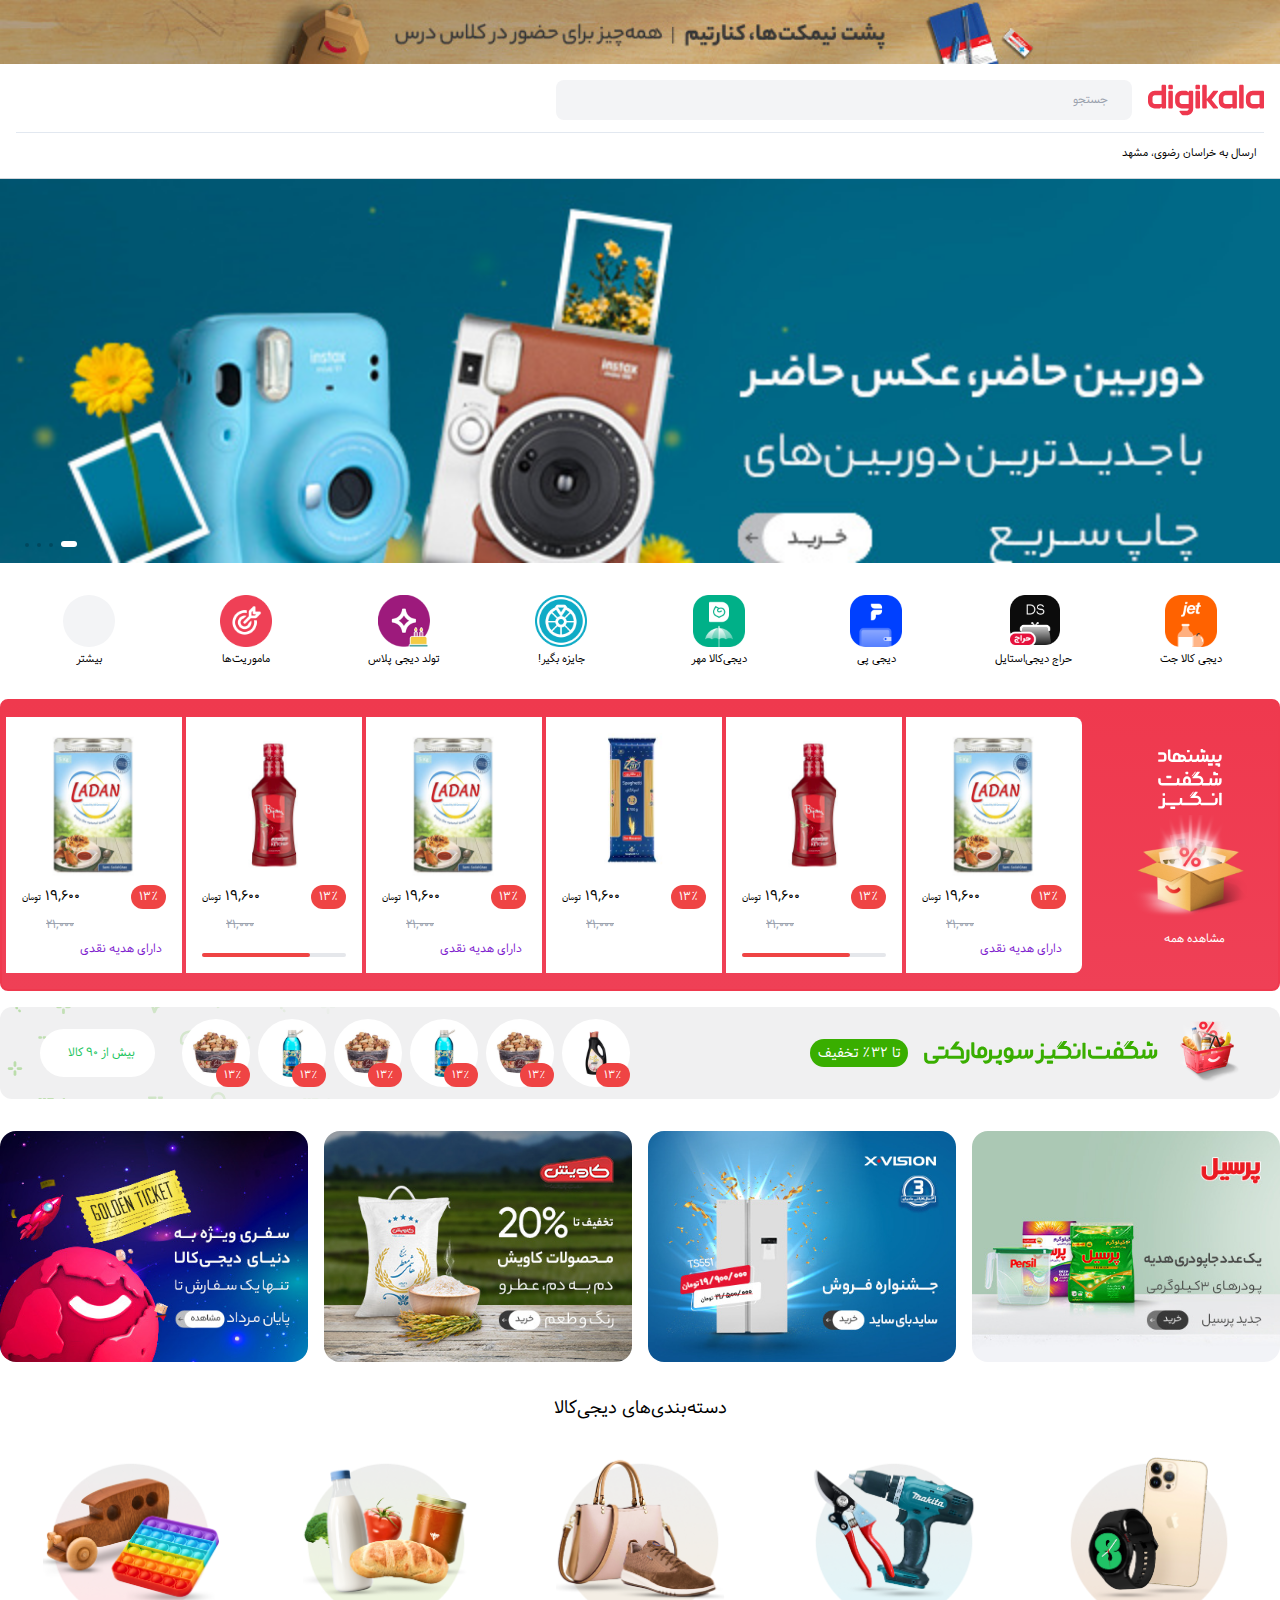
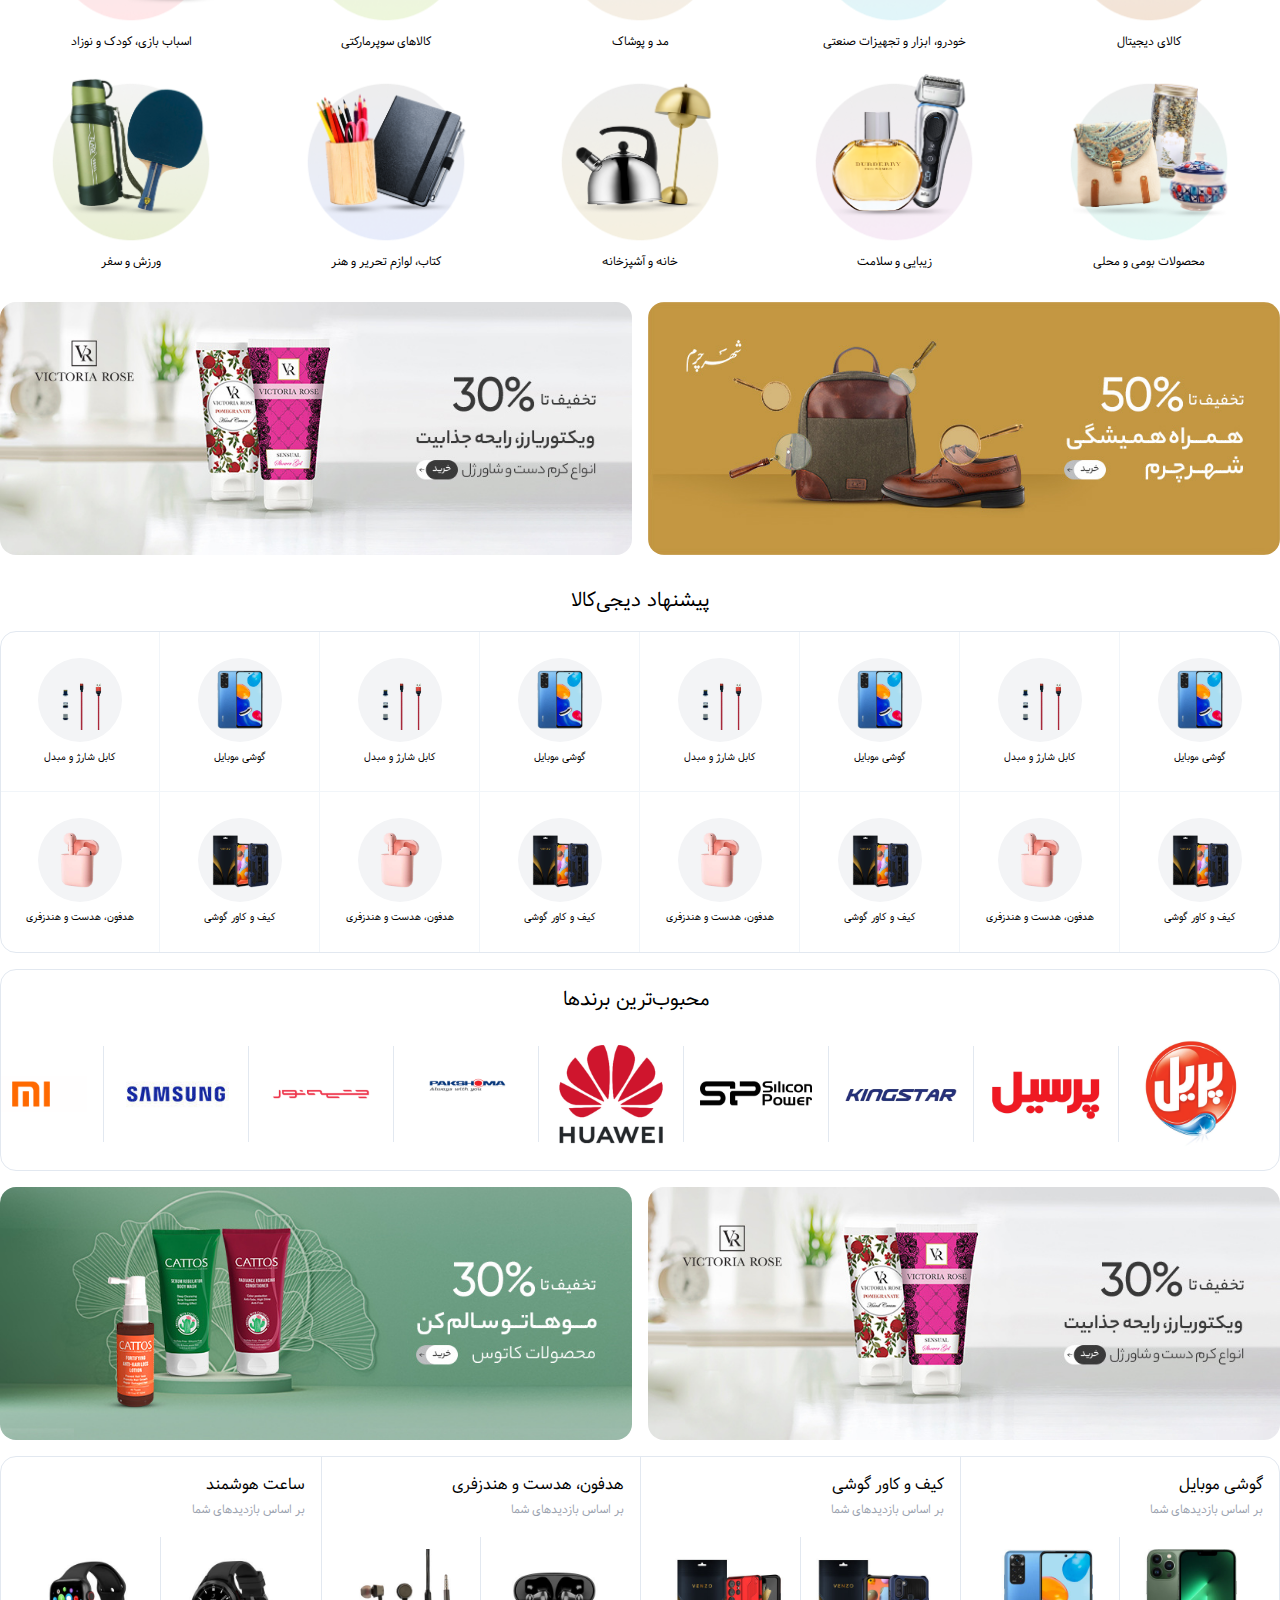
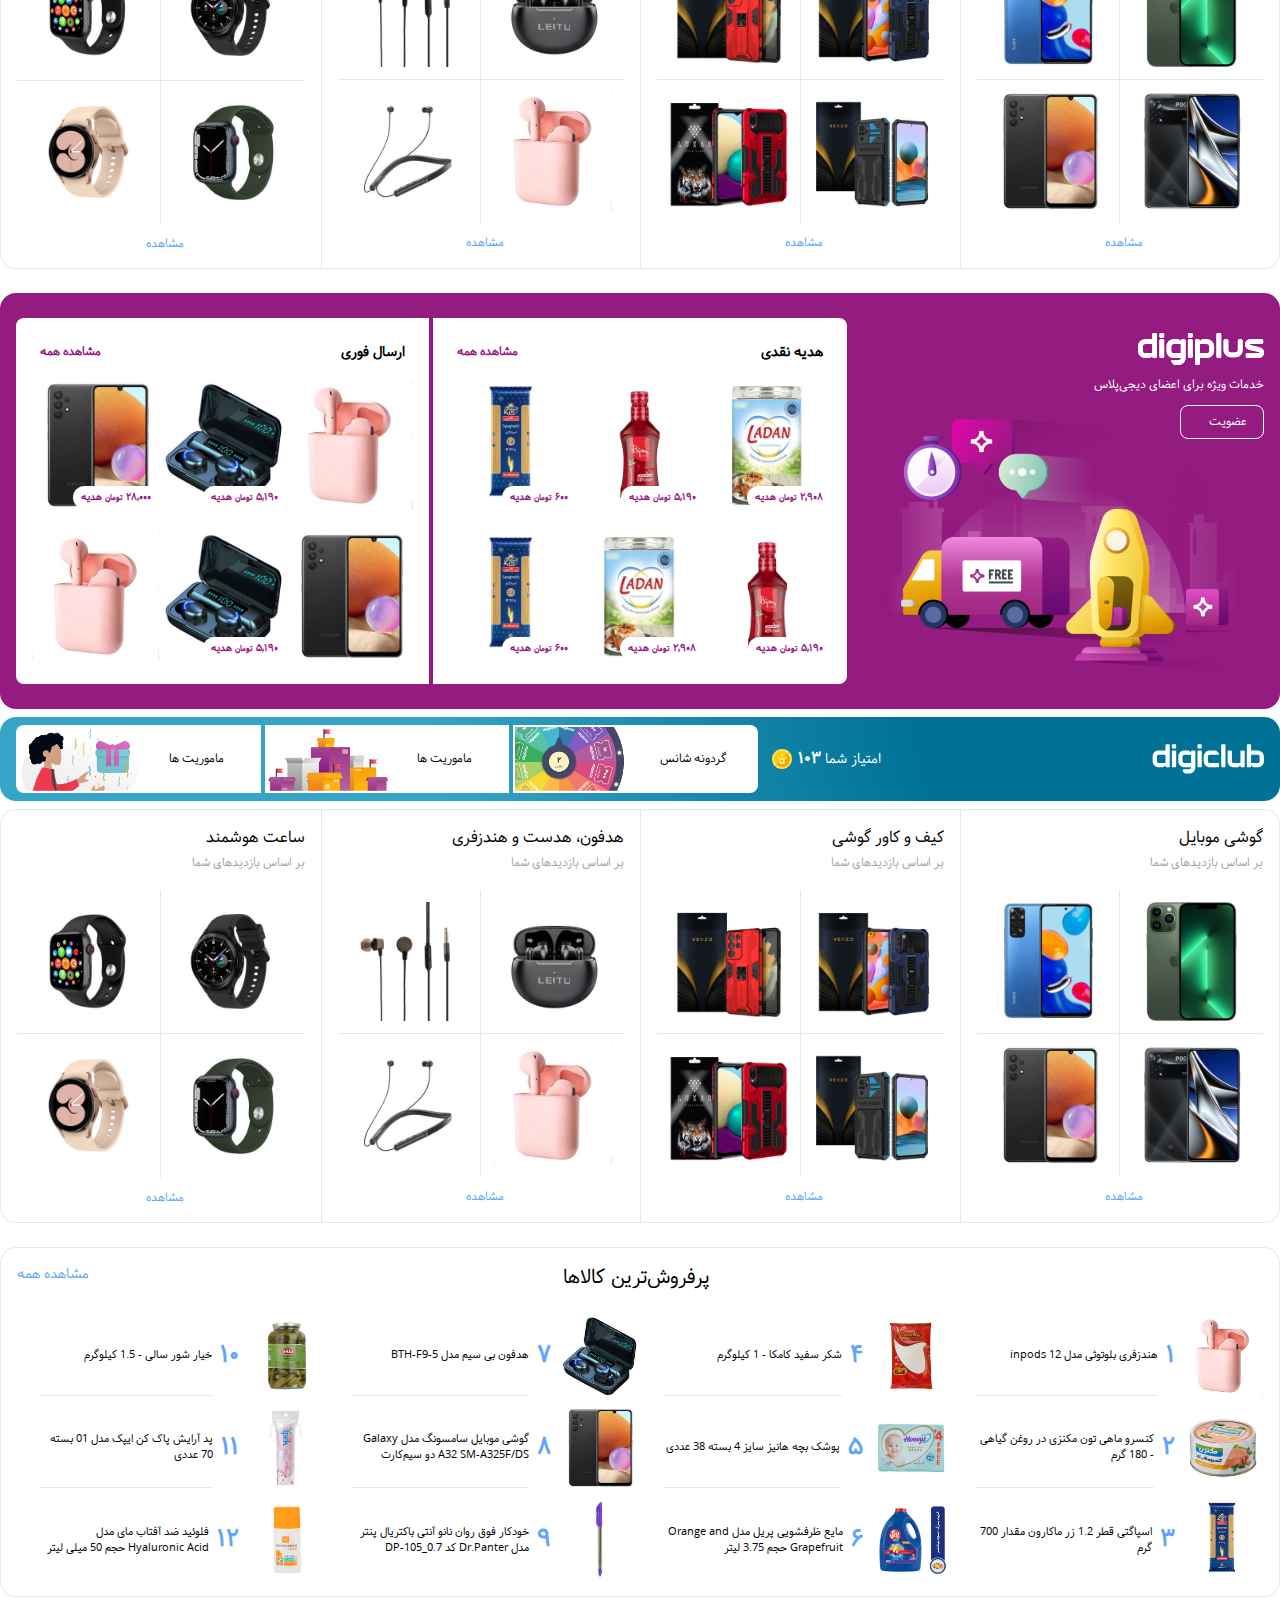
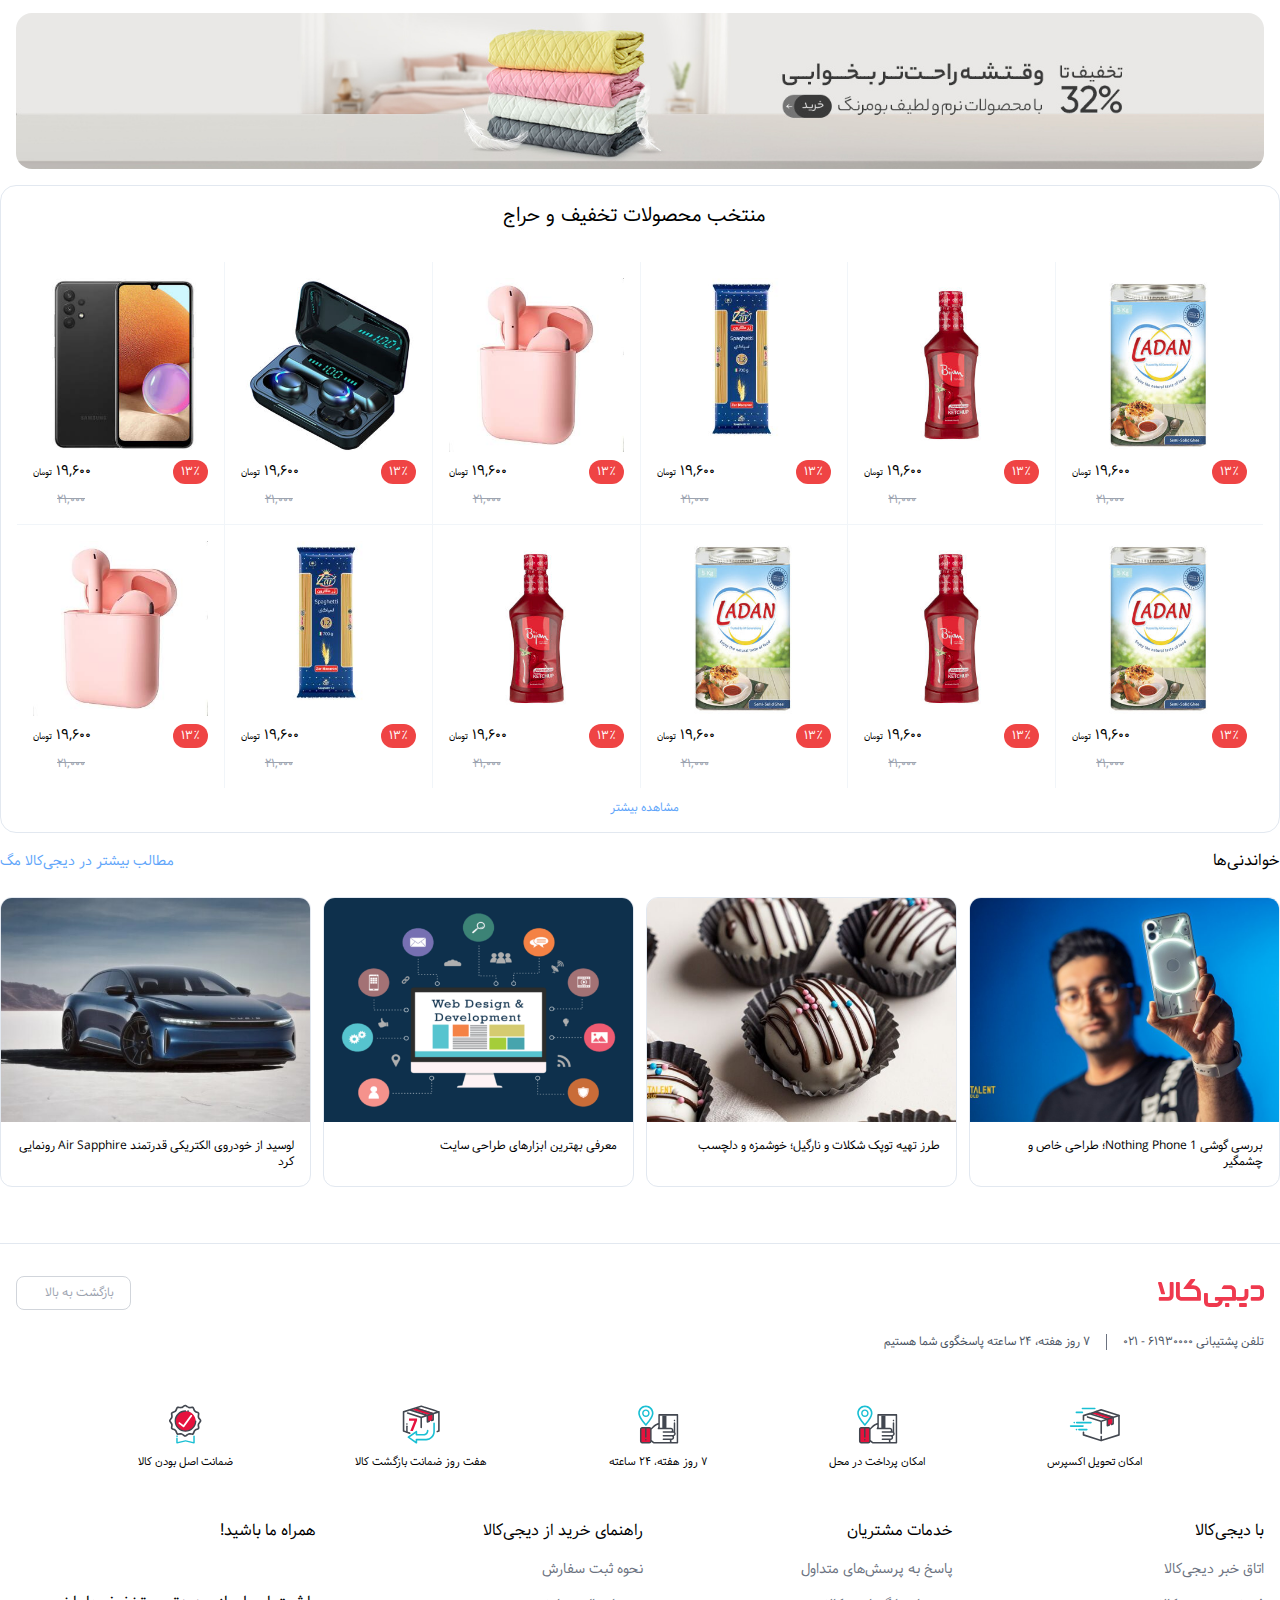
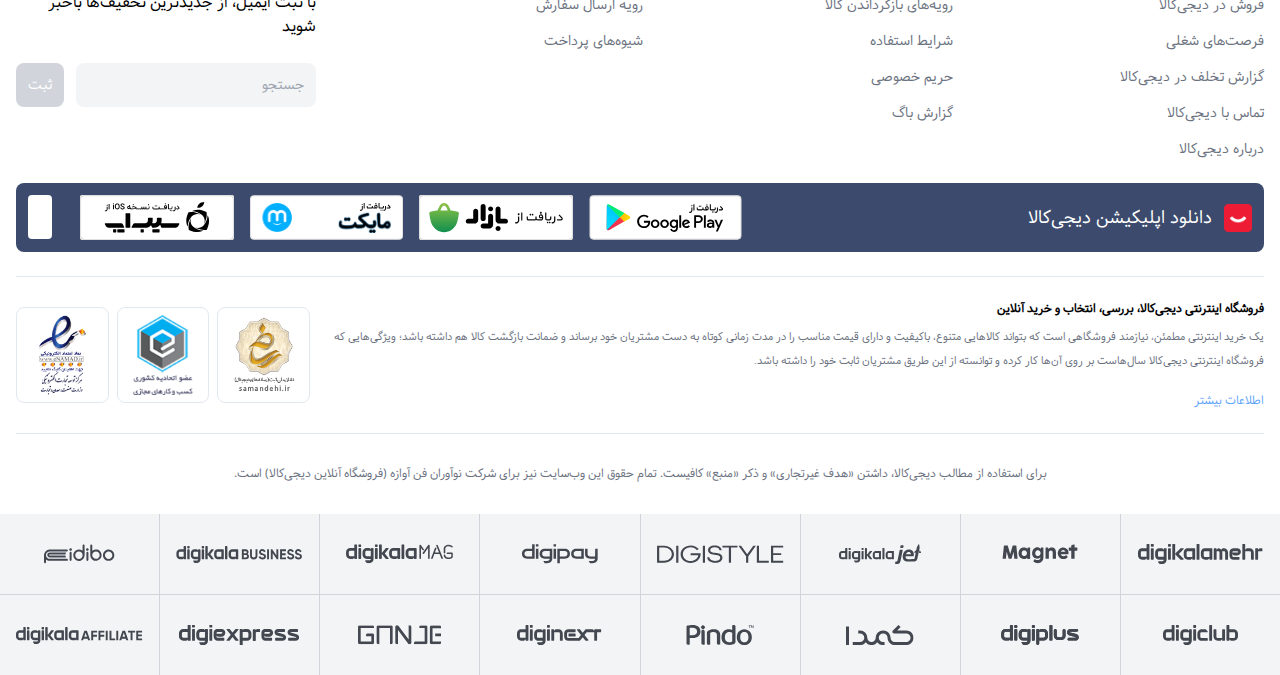
<file: index.html>
<!DOCTYPE html>
<html lang="en">
<head>
    <meta charset="UTF-8">
    <meta http-equiv="X-UA-Compatible" content="IE=edge">
    <meta name="viewport" content="width=device-width, initial-scale=1.0, user-scalable=no">
    <title>دیجی کالا</title>
    <!-- Link fontawesome CSS -->
    <link rel="stylesheet" href="https://cdnjs.cloudflare.com/ajax/libs/font-awesome/6.1.2/css/all.min.css" integrity="sha512-1sCRPdkRXhBV2PBLUdRb4tMg1w2YPf37qatUFeS7zlBy7jJI8Lf4VHwWfZZfpXtYSLy85pkm9GaYVYMfw5BC1A==" crossorigin="anonymous" referrerpolicy="no-referrer" />
    <!-- Link Swiper's CSS -->
    <link
      rel="stylesheet"
      href="https://cdn.jsdelivr.net/npm/swiper/swiper-bundle.min.css"
    />
    <link href="./assets/css/output.css" rel="stylesheet">
</head>
<body dir="rtl">
    <header class="lg:sticky lg:top-0 lg:left-0 lg:bg-white lg:z-50 border-b-[1px] border-gray-300">
        <div class="w-full">
            <a href="javascript:void(0)">
                <img src="assets/img/bt1.jpg" alt="bt1" class="h-[35px] w-full object-cover lg:h-16">
            </a>
        </div>
        <div class="p-4">
            <div class="flex items-center justify-between border-b-[1px] border-b-slate-200 pb-2 lg:hidden">
                <i class="fa-solid fa-bars"></i>
                <a href="javascript:void(0)">
                    <img src="assets/img/logo.svg" alt="logo" class="h-6">
                </a>
                <i class="fa-regular fa-circle-question"></i>
            </div>
            <div class="flex items-center justify-start gap-4 py-3 border-b-[1px] border-b-slate-200 lg:pt-0">
                <a href="javascript:void(0)" class="hidden lg:inline">
                    <img src="assets/img/logo.svg" alt="logo" class="h-9">
                </a>
                <form action="javascript:void(0)" class="w-full">
                    <div class="bg-gray-100 rounded-lg flex items-center justify-start w-full max-w-xl">
                        <button type="submit" class="px-3 py-2 flex" title="سرچ کن">
                            <i class="fa fa-magnifying-glass text-gray-400"></i>
                        </button>
                        <input type="text" class="bg-transparent w-full outline-none text-xs pl-3 py-3" placeholder="جستجو">
                    </div>
                </form>
                <a href="javascript:void(0)" class="px-4 flex">
                    <i class="fa fa-user text-gray-500 text-xl"></i>
                </a>
                <a href="javascript:void(0)" class="flex">
                    <i class="fa fa-cart-shopping text-gray-500 text-xl"></i>
                </a>
            </div>
            <div class="flex items-center justify-start gap-2 pt-3">
                <i class="fa fa-location-dot text-orange-400"></i>
                <span class="text-[11px]">ارسال به خراسان رضوی، مشهد</span>
                <i class="fa-solid fa-chevron-left mr-auto text-xs"></i>
            </div>
        </div>
    </header>
    <main>
        <div class="swiper top-slider">
            <div class="swiper-wrapper">
                <div class="swiper-slide">
                <a href="javascript:void(0)">
                    <img src="assets/img/st1.jpg" alt="st1" class="w-full h-64 lg:h-96 object-cover">
                </a>
                </div>
                <div class="swiper-slide">
                <a href="javascript:void(0)">
                    <img src="assets/img/st2.jpg" alt="st2" class="w-full h-64 lg:h-96 object-cover">
                </a>
                </div>
                <div class="swiper-slide">
                <a href="javascript:void(0)">
                    <img src="assets/img/st3.gif" alt="st3" class="w-full h-64 lg:h-96 object-cover">
                </a>
                </div>
                <div class="swiper-slide">
                <a href="javascript:void(0)">
                    <img src="assets/img/st4.jpg" alt="st4" class="w-full h-64 lg:h-96 object-cover">
                </a>
                </div>
            </div>
            <div class="swiper-pagination top-slider-pagination w-fit"></div>
        </div>
        <div class="p-4 grid grid-cols-4 grid-rows-2 lg:grid-cols-8 lg:grid-rows-1 gap-3 text-center text-[10px] lg:text-[11px] lg:py-8 lg:max-w-7xl lg:mx-auto">
            <a href="javascript:void(0)" class="flex flex-col items-center justify-center gap-1">
                <img src="assets/img/dkj.png" alt="دیجی کالا جت" class="w-13">
                <span>دیجی کالا جت</span>
            </a>
            <a href="javascript:void(0)" class="flex flex-col items-center justify-center gap-1">
                <img src="assets/img/hds.png" alt="حراج دیجی‌استایل" class="w-13">
                <span>حراج دیجی‌استایل</span>
            </a>
            <a href="javascript:void(0)" class="flex flex-col items-center justify-center gap-1">
                <img src="assets/img/dp.png" alt="دیجی پی" class="w-13">
                <span>دیجی پی</span>
            </a>
            <a href="javascript:void(0)" class="flex flex-col items-center justify-center gap-1">
                <img src="assets/img/dkm.png" alt="دیجی‌کالا مهر" class="w-13">
                <span>دیجی‌کالا مهر</span>
            </a>
            <a href="javascript:void(0)" class="flex flex-col items-center justify-center gap-1">
                <img src="assets/img/jb.png" alt="جایزه بگیر!" class="w-13">
                <span>جایزه بگیر!</span>
            </a>
            <a href="javascript:void(0)" class="flex flex-col items-center justify-center gap-1">
                <img src="assets/img/tdp.png" alt="تولد دیجی پلاس" class="w-13">
                <span>تولد دیجی پلاس</span>
            </a>
            <a href="javascript:void(0)" class="flex flex-col items-center justify-center gap-1">
                <img src="assets/img/mh.png" alt="ماموریت‌ها" class="w-13">
                <span>ماموریت‌ها</span>
            </a>
            <a href="javascript:void(0)" class="flex flex-col items-center justify-center gap-1">
                <span class="w-13 h-13 bg-gray-100 rounded-full flex items-center justify-center text-2xl text-gray-400">
                    <i class="fa-solid fa-ellipsis"></i>
                </span>
                <span>بیشتر</span>
            </a>
        </div>
        <div class="bg-amazing py-4 overflow-x-auto dragscroll lg:max-w-7xl lg:rounded-lg lg:mx-auto lg:border-2 lg:border-[#ef394e]">
            <div class="w-max grid grid-cols-11 grid-rows-1 gap-1 px-4">
                <div class="flex flex-col items-center justify-center w-36">
                    <img src="assets/img/amazing-typo.svg" alt="amazing typo" class="w-1/2">
                    <img src="assets/img/box.png" alt="box" class="w-4/5">
                    <a href="javascript:void(0)" class="flex justify-center items-center gap-2 mt-3 text-xs text-white">
                        مشاهده همه
                        <i class="fa-solid fa-chevron-left"></i>
                    </a>
                </div>
                <a href="javascript:void(0)" class="w-40 lg:w-44 p-4 bg-white h-full rounded-r-lg flex flex-col items-center justify-start gap-2">
                    <img src="assets/img/dg1.jpg" alt="dg1" class="w-full">
                    <div class="w-full flex items-center justify-between">
                        <span class="text-[11px] lg:text-xs bg-red-500 rounded-full text-white px-2 py-1">۱۳٪</span>
                        <span class="text-sm">۱۹,۶۰۰ <span class="text-[9px]">تومان</span></span>
                    </div>
                    <del class="text-gray-400 text-xs mr-auto pl-6">۲۱,۰۰۰</del>
                    <span class="flex items-center justify-start gap-1 text-xs text-purple-700 w-full">
                        <i class="fa-solid fa-percent"></i>
                        دارای هدیه نقدی
                    </span>
                </a>
                <a href="javascript:void(0)" class="w-40 lg:w-44 p-4 bg-white h-full flex flex-col items-center justify-start gap-2">
                    <img src="assets/img/dg2.jpg" alt="dg2" class="w-full">
                    <div class="w-full flex items-center justify-between">
                        <span class="text-[11px] lg:text-xs bg-red-500 rounded-full text-white px-2 py-1">۱۳٪</span>
                        <span class="text-sm">۱۹,۶۰۰ <span class="text-[9px]">تومان</span></span>
                    </div>
                    <del class="text-gray-400 text-xs mr-auto pl-6">۲۱,۰۰۰</del>
                    <div class="w-full bg-gray-200 rounded-full h-1 flex justify-end mt-auto">
                        <span class="inline-block w-3/4 h-full bg-red-500 rounded-full"></span>
                    </div>
                </a>
                <a href="javascript:void(0)" class="w-40 lg:w-44 p-4 bg-white h-full flex flex-col items-center justify-start gap-2">
                    <img src="assets/img/dg3.jpg" alt="dg3" class="w-full">
                    <div class="w-full flex items-center justify-between">
                        <span class="text-[11px] lg:text-xs bg-red-500 rounded-full text-white px-2 py-1">۱۳٪</span>
                        <span class="text-sm">۱۹,۶۰۰ <span class="text-[9px]">تومان</span></span>
                    </div>
                    <del class="text-gray-400 text-xs mr-auto pl-6">۲۱,۰۰۰</del>
                </a>
                <a href="javascript:void(0)" class="w-40 lg:w-44 p-4 bg-white h-full flex flex-col items-center justify-start gap-2">
                    <img src="assets/img/dg1.jpg" alt="dg1" class="w-full">
                    <div class="w-full flex items-center justify-between">
                        <span class="text-[11px] lg:text-xs bg-red-500 rounded-full text-white px-2 py-1">۱۳٪</span>
                        <span class="text-sm">۱۹,۶۰۰ <span class="text-[9px]">تومان</span></span>
                    </div>
                    <del class="text-gray-400 text-xs mr-auto pl-6">۲۱,۰۰۰</del>
                    <span class="flex items-center justify-start gap-1 text-xs text-purple-700 w-full">
                        <i class="fa-solid fa-percent"></i>
                        دارای هدیه نقدی
                    </span>
                </a>
                <a href="javascript:void(0)" class="w-40 lg:w-44 p-4 bg-white h-full flex flex-col items-center justify-start gap-2">
                    <img src="assets/img/dg2.jpg" alt="dg2" class="w-full">
                    <div class="w-full flex items-center justify-between">
                        <span class="text-[11px] lg:text-xs bg-red-500 rounded-full text-white px-2 py-1">۱۳٪</span>
                        <span class="text-sm">۱۹,۶۰۰ <span class="text-[9px]">تومان</span></span>
                    </div>
                    <del class="text-gray-400 text-xs mr-auto pl-6">۲۱,۰۰۰</del>
                    <div class="w-full bg-gray-200 rounded-full h-1 flex justify-end mt-auto">
                        <span class="inline-block w-3/4 h-full bg-red-500 rounded-full"></span>
                    </div>
                </a>
                <a href="javascript:void(0)" class="w-40 lg:w-44 p-4 bg-white h-full flex flex-col items-center justify-start gap-2">
                    <img src="assets/img/dg1.jpg" alt="dg1" class="w-full">
                    <div class="w-full flex items-center justify-between">
                        <span class="text-[11px] lg:text-xs bg-red-500 rounded-full text-white px-2 py-1">۱۳٪</span>
                        <span class="text-sm">۱۹,۶۰۰ <span class="text-[9px]">تومان</span></span>
                    </div>
                    <del class="text-gray-400 text-xs mr-auto pl-6">۲۱,۰۰۰</del>
                    <span class="flex items-center justify-start gap-1 text-xs text-purple-700 w-full">
                        <i class="fa-solid fa-percent"></i>
                        دارای هدیه نقدی
                    </span>
                </a>
                <a href="javascript:void(0)" class="w-40 lg:w-44 p-4 bg-white h-full flex flex-col items-center justify-start gap-2">
                    <img src="assets/img/dg4.jpg" alt="dg4" class="w-full">
                    <div class="w-full flex items-center justify-between">
                        <span class="text-[11px] lg:text-xs bg-red-500 rounded-full text-white px-2 py-1">۱۳٪</span>
                        <span class="text-sm">۱۹,۶۰۰ <span class="text-[9px]">تومان</span></span>
                    </div>
                    <del class="text-gray-400 text-xs mr-auto pl-6">۲۱,۰۰۰</del>
                </a>
                <a href="javascript:void(0)" class="w-40 lg:w-44 p-4 bg-white h-full flex flex-col items-center justify-start gap-2">
                    <img src="assets/img/dg5.jpg" alt="dg5" class="w-full">
                    <div class="w-full flex items-center justify-between">
                        <span class="text-[11px] lg:text-xs bg-red-500 rounded-full text-white px-2 py-1">۱۳٪</span>
                        <span class="text-sm">۱۹,۶۰۰ <span class="text-[9px]">تومان</span></span>
                    </div>
                    <del class="text-gray-400 text-xs mr-auto pl-6">۲۱,۰۰۰</del>
                    <span class="flex items-center justify-start gap-1 text-xs text-purple-700 w-full">
                        <i class="fa-solid fa-percent"></i>
                        دارای هدیه نقدی
                    </span>
                </a>
                <a href="javascript:void(0)" class="w-40 lg:w-44 p-4 bg-white h-full flex flex-col items-center justify-start gap-2">
                    <img src="assets/img/dg6.jpg" alt="dg6" class="w-full">
                    <div class="w-full flex items-center justify-between">
                        <span class="text-[11px] lg:text-xs bg-red-500 rounded-full text-white px-2 py-1">۱۳٪</span>
                        <span class="text-sm">۱۹,۶۰۰ <span class="text-[9px]">تومان</span></span>
                    </div>
                    <del class="text-gray-400 text-xs mr-auto pl-6">۲۱,۰۰۰</del>
                    <div class="w-full bg-gray-200 rounded-full h-1 flex justify-end mt-auto">
                        <span class="inline-block w-1/3 h-full bg-red-500 rounded-full"></span>
                    </div>
                </a>
                <a href="javascript:void(0)" class="w-40 lg:w-44 p-4 bg-white h-full rounded-l-lg flex flex-col items-center justify-center gap-2">
                    <span class="w-13 h-13 border-[1px] border-blue-400 rounded-full flex items-center justify-center text-2xl text-gray-400">
                        <i class="fa fa-thin fa-arrow-left text-lg text-blue-400"></i>
                    </span>
                    <span class="text-xs">مشاهده همه</span>
                </a>
            </div>
        </div>
        <div class="p-4 lg:max-w-7xl lg:mx-auto lg:px-0">
            <div class="bg-fresh px-4 py-3 bg-[#f0f0f1] bg-left-center bg-no-repeat rounded-xl flex flex-col items-start justify-start gap-5 lg:flex-row lg:items-center lg:px-10">
                <div class="flex items-center justify-start gap-2 w-full lg:gap-4">
                    <img src="assets/img/fresh.png" alt="fresh" class="h-10 lg:h-16">
                    <img src="assets/img/fresh.svg" alt="fresh" class="h-5 lg:h-6">
                    <span class="text-sm bg-[#39ae00] rounded-full text-white px-2 py-1 hidden lg:inline">تا ۳۲٪ تخفیف</span>
                </div>
                <div class="flex items-center justify-start gap-2 w-full">
                    <a href="javascript:void(0)" class="bg-white rounded-full p-2 flex relative">
                        <img src="assets/img/f1.jpg" alt="f1" class="h-13 w-13 rounded-full">
                        <span class="text-[11px] bg-red-500 rounded-full text-white px-2 py-1 absolute bottom-0 right-0">۱۳٪</span>
                    </a>
                    <a href="javascript:void(0)" class="bg-white rounded-full p-2 flex relative">
                        <img src="assets/img/f2.jpg" alt="f2" class="h-13 w-13 rounded-full">
                        <span class="text-[11px] bg-red-500 rounded-full text-white px-2 py-1 absolute bottom-0 right-0">۱۳٪</span>
                    </a>
                    <a href="javascript:void(0)" class="bg-white rounded-full p-2 flex relative">
                        <img src="assets/img/f3.jpg" alt="f3" class="h-13 w-13 rounded-full">
                        <span class="text-[11px] bg-red-500 rounded-full text-white px-2 py-1 absolute bottom-0 right-0">۱۳٪</span>
                    </a>
                    <a href="javascript:void(0)" class="bg-white rounded-full p-2 relative hidden lg:flex">
                        <img src="assets/img/f2.jpg" alt="f2" class="h-13 w-13 rounded-full">
                        <span class="text-[11px] bg-red-500 rounded-full text-white px-2 py-1 absolute bottom-0 right-0">۱۳٪</span>
                    </a>
                    <a href="javascript:void(0)" class="bg-white rounded-full p-2 relative hidden lg:flex">
                        <img src="assets/img/f3.jpg" alt="f3" class="h-13 w-13 rounded-full">
                        <span class="text-[11px] bg-red-500 rounded-full text-white px-2 py-1 absolute bottom-0 right-0">۱۳٪</span>
                    </a>
                    <a href="javascript:void(0)" class="bg-white rounded-full p-2 relative hidden lg:flex">
                        <img src="assets/img/f2.jpg" alt="f2" class="h-13 w-13 rounded-full">
                        <span class="text-[11px] bg-red-500 rounded-full text-white px-2 py-1 absolute bottom-0 right-0">۱۳٪</span>
                    </a>
                    <a href="javascript:void(0)" class="bg-white rounded-full p-2 w-12 h-12 flex items-center justify-center mr-auto lg:w-fit gap-2 lg:px-5">
                        <span class="text-green-500 hidden lg:inline text-xs">بیش از ۹۰ کالا</span>
                        <i class="fa fa-thin fa-arrow-left text-base text-green-500"></i>
                    </a>
                </div>
            </div>
        </div>
        <div class="grid grid-cols-2 grid-rows-2 gap-4 p-4 lg:grid-rows-1 lg:grid-cols-4 lg:max-w-7xl lg:mx-auto lg:px-0">
            <a href="javascript:void(0)">
                <img src="assets/img/b41.jpg" alt="b41" class="rounded-2xl w-full">
            </a>
            <a href="javascript:void(0)">
                <img src="assets/img/b42.jpg" alt="b42" class="rounded-2xl w-full">
            </a>
            <a href="javascript:void(0)">
                <img src="assets/img/b43.jpg" alt="b43" class="rounded-2xl w-full">
            </a>
            <a href="javascript:void(0)">
                <img src="assets/img/b44.jpg" alt="b44" class="rounded-2xl w-full">
            </a>
        </div>
        <h3 class="text-center m-4 text-lg">دسته‌بندی‌های دیجی‌کالا</h3>
        <div class="p-4 grid grid-cols-3 grid-rows-4 gap-6 text-center text-[11px] lg:text-xs lg:grid-cols-5 lg:grid-rows-2 lg:max-w-7xl lg:mx-auto">
            <a href="javascript:void(0)" class="flex flex-col items-center justify-center gap-1">
                <img src="assets/img/dkd.png" alt="کالای دیجیتال" class="w-90px lg:w-44">
                <span>کالای دیجیتال</span>
            </a>
            <a href="javascript:void(0)" class="flex flex-col items-center justify-center gap-1">
                <img src="assets/img/dkh.png" alt="خودرو، ابزار و تجهیزات صنعتی" class="w-90px lg:w-44">
                <span>خودرو، ابزار و تجهیزات صنعتی</span>
            </a>
            <a href="javascript:void(0)" class="flex flex-col items-center justify-center gap-1">
                <img src="assets/img/dmp.png" alt="مد و پوشاک" class="w-90px lg:w-44">
                <span>مد و پوشاک</span>
            </a>
            <a href="javascript:void(0)" class="flex flex-col items-center justify-center gap-1">
                <img src="assets/img/dks.png" alt="کالاهای سوپرمارکتی" class="w-90px lg:w-44">
                <span>کالاهای سوپرمارکتی</span>
            </a>
            <a href="javascript:void(0)" class="flex flex-col items-center justify-center gap-1">
                <img src="assets/img/dab.png" alt="اسباب بازی، کودک و نوزاد" class="w-90px lg:w-44">
                <span>اسباب بازی، کودک و نوزاد</span>
            </a>
            <a href="javascript:void(0)" class="flex flex-col items-center justify-center gap-1">
                <img src="assets/img/dmb.png" alt="محصولات بومی و محلی" class="w-90px lg:w-44">
                <span>محصولات بومی و محلی</span>
            </a>
            <a href="javascript:void(0)" class="flex flex-col items-center justify-center gap-1">
                <img src="assets/img/dzs.png" alt="زیبایی و سلامت" class="w-90px lg:w-44">
                <span>زیبایی و سلامت</span>
            </a>
            <a href="javascript:void(0)" class="flex flex-col items-center justify-center gap-1">
                <img src="assets/img/dka.png" alt="خانه و آشپزخانه" class="w-90px lg:w-44">
                <span>خانه و آشپزخانه</span>
            </a>
            <a href="javascript:void(0)" class="flex flex-col items-center justify-center gap-1">
                <img src="assets/img/dkl.png" alt="کتاب، لوازم تحریر و هنر" class="w-90px lg:w-44">
                <span>کتاب، لوازم تحریر و هنر</span>
            </a>
            <a href="javascript:void(0)" class="flex flex-col items-center justify-center gap-1 col-span-full lg:col-span-1">
                <img src="assets/img/dvs.png" alt="ورزش و سفر" class="w-90px lg:w-44">
                <span>ورزش و سفر</span>
            </a>
        </div>
        <div class="grid grid-cols-1 grid-rows-1 gap-4 p-4 lg:grid-cols-2 lg:max-w-7xl lg:mx-auto lg:px-0">
            <a href="javascript:void(0)">
                <img src="assets/img/b21.jpg" alt="b21" class="rounded-2xl w-full">
            </a>
            <a href="javascript:void(0)" class="hidden lg:inline">
                <img src="assets/img/b23.jpg" alt="b23" class="rounded-2xl w-full">
            </a>
        </div>
        <h3 class="text-center m-4 text-lg lg:text-xl">پیشنهاد دیجی‌کالا</h3>
        <div class="border-[1px] border-slate-200 m-4 text-center text-[10px] overflow-auto dragscroll rounded-2xl lg:max-w-7xl lg:mx-auto">
            <div class="flex flex-col flex-wrap h-100 h-80 w-full">
                <a href="javascript:void(0)" class="flex flex-col items-center justify-center gap-2 w-40 h-40 border-b-[1px] border-l-[1px] border-slate-100">
                    <span class="bg-gray-100 p-3 rounded-full bg-img-transparent relative">
                        <img src="assets/img/pgm.png" alt="گوشی موبایل" class="w-15">
                    </span>
                    <span>گوشی موبایل</span>
                </a>
                <a href="javascript:void(0)" class="flex flex-col items-center justify-center gap-2 w-40 h-40 border-l-[1px] border-slate-100">
                    <span class="bg-gray-100 p-3 rounded-full bg-img-transparent relative">
                        <img src="assets/img/pkk.png" alt="کیف و کاور گوشی" class="w-15">
                    </span>
                    <span>کیف و کاور گوشی</span>
                </a>
                <a href="javascript:void(0)" class="flex flex-col items-center justify-center gap-2 w-40 h-40 border-l-[1px] border-slate-100 border-b-[1px]">
                    <span class="bg-gray-100 p-3 rounded-full bg-img-transparent relative">
                        <img src="assets/img/pks.png" alt="کابل شارژ و مبدل" class="w-15">
                    </span>
                    <span>کابل شارژ و مبدل</span>
                </a>
                <a href="javascript:void(0)" class="flex flex-col items-center justify-center gap-2 w-40 h-40 border-l-[1px] border-slate-100">
                    <span class="bg-gray-100 p-3 rounded-full bg-img-transparent relative">
                        <img src="assets/img/phh.png" alt="هدفون، هدست و هندزفری" class="w-15">
                    </span>
                    <span>هدفون، هدست و هندزفری</span>
                </a>
                <a href="javascript:void(0)" class="flex flex-col items-center justify-center gap-2 w-40 h-40 border-l-[1px] border-slate-100 border-b-[1px]">
                    <span class="bg-gray-100 p-3 rounded-full bg-img-transparent relative">
                        <img src="assets/img/pgm.png" alt="گوشی موبایل" class="w-15">
                    </span>
                    <span>گوشی موبایل</span>
                </a>
                <a href="javascript:void(0)" class="flex flex-col items-center justify-center gap-2 w-40 h-40 border-l-[1px] border-slate-100">
                    <span class="bg-gray-100 p-3 rounded-full bg-img-transparent relative">
                        <img src="assets/img/pkk.png" alt="کیف و کاور گوشی" class="w-15">
                    </span>
                    <span>کیف و کاور گوشی</span>
                </a>
                <a href="javascript:void(0)" class="flex flex-col items-center justify-center gap-2 w-40 h-40 border-l-[1px] border-slate-100 border-b-[1px]">
                    <span class="bg-gray-100 p-3 rounded-full bg-img-transparent relative">
                        <img src="assets/img/pks.png" alt="کابل شارژ و مبدل" class="w-15">
                    </span>
                    <span>کابل شارژ و مبدل</span>
                </a>
                <a href="javascript:void(0)" class="flex flex-col items-center justify-center gap-2 w-40 h-40 border-l-[1px] border-slate-100">
                    <span class="bg-gray-100 p-3 rounded-full bg-img-transparent relative">
                        <img src="assets/img/phh.png" alt="هدفون، هدست و هندزفری" class="w-15">
                    </span>
                    <span>هدفون، هدست و هندزفری</span>
                </a>
                <a href="javascript:void(0)" class="flex flex-col items-center justify-center gap-2 w-40 h-40 border-b-[1px] border-l-[1px] border-slate-100">
                    <span class="bg-gray-100 p-3 rounded-full bg-img-transparent relative">
                        <img src="assets/img/pgm.png" alt="گوشی موبایل" class="w-15">
                    </span>
                    <span>گوشی موبایل</span>
                </a>
                <a href="javascript:void(0)" class="flex flex-col items-center justify-center gap-2 w-40 h-40 border-l-[1px] border-slate-100">
                    <span class="bg-gray-100 p-3 rounded-full bg-img-transparent relative">
                        <img src="assets/img/pkk.png" alt="کیف و کاور گوشی" class="w-15">
                    </span>
                    <span>کیف و کاور گوشی</span>
                </a>
                <a href="javascript:void(0)" class="flex flex-col items-center justify-center gap-2 w-40 h-40 border-l-[1px] border-slate-100 border-b-[1px]">
                    <span class="bg-gray-100 p-3 rounded-full bg-img-transparent relative">
                        <img src="assets/img/pks.png" alt="کابل شارژ و مبدل" class="w-15">
                    </span>
                    <span>کابل شارژ و مبدل</span>
                </a>
                <a href="javascript:void(0)" class="flex flex-col items-center justify-center gap-2 w-40 h-40 border-l-[1px] border-slate-100">
                    <span class="bg-gray-100 p-3 rounded-full bg-img-transparent relative">
                        <img src="assets/img/phh.png" alt="هدفون، هدست و هندزفری" class="w-15">
                    </span>
                    <span>هدفون، هدست و هندزفری</span>
                </a>
                <a href="javascript:void(0)" class="flex flex-col items-center justify-center gap-2 w-40 h-40 border-l-[1px] border-slate-100 border-b-[1px]">
                    <span class="bg-gray-100 p-3 rounded-full bg-img-transparent relative">
                        <img src="assets/img/pgm.png" alt="گوشی موبایل" class="w-15">
                    </span>
                    <span>گوشی موبایل</span>
                </a>
                <a href="javascript:void(0)" class="flex flex-col items-center justify-center gap-2 w-40 h-40 border-l-[1px] border-slate-100">
                    <span class="bg-gray-100 p-3 rounded-full bg-img-transparent relative">
                        <img src="assets/img/pkk.png" alt="کیف و کاور گوشی" class="w-15">
                    </span>
                    <span>کیف و کاور گوشی</span>
                </a>
                <a href="javascript:void(0)" class="flex flex-col items-center justify-center gap-2 w-40 h-40 border-l-[1px] border-slate-100 border-b-[1px]">
                    <span class="bg-gray-100 p-3 rounded-full bg-img-transparent relative">
                        <img src="assets/img/pks.png" alt="کابل شارژ و مبدل" class="w-15">
                    </span>
                    <span>کابل شارژ و مبدل</span>
                </a>
                <a href="javascript:void(0)" class="flex flex-col items-center justify-center gap-2 w-40 h-40 border-l-[1px] border-slate-100">
                    <span class="bg-gray-100 p-3 rounded-full bg-img-transparent relative">
                        <img src="assets/img/phh.png" alt="هدفون، هدست و هندزفری" class="w-15">
                    </span>
                    <span>هدفون، هدست و هندزفری</span>
                </a>
                <a href="javascript:void(0)" class="flex flex-col items-center justify-center gap-2 w-40 h-40 border-b-[1px] border-l-[1px] border-slate-100">
                    <span class="bg-gray-100 p-3 rounded-full bg-img-transparent relative">
                        <img src="assets/img/pgm.png" alt="گوشی موبایل" class="w-15">
                    </span>
                    <span>گوشی موبایل</span>
                </a>
                <a href="javascript:void(0)" class="flex flex-col items-center justify-center gap-2 w-40 h-40 border-l-[1px] border-slate-100">
                    <span class="bg-gray-100 p-3 rounded-full bg-img-transparent relative">
                        <img src="assets/img/pkk.png" alt="کیف و کاور گوشی" class="w-15">
                    </span>
                    <span>کیف و کاور گوشی</span>
                </a>
                <a href="javascript:void(0)" class="flex flex-col items-center justify-center gap-2 w-40 h-40 border-l-[1px] border-slate-100 border-b-[1px]">
                    <span class="bg-gray-100 p-3 rounded-full bg-img-transparent relative">
                        <img src="assets/img/pks.png" alt="کابل شارژ و مبدل" class="w-15">
                    </span>
                    <span>کابل شارژ و مبدل</span>
                </a>
                <a href="javascript:void(0)" class="flex flex-col items-center justify-center gap-2 w-40 h-40 border-l-[1px] border-slate-100">
                    <span class="bg-gray-100 p-3 rounded-full bg-img-transparent relative">
                        <img src="assets/img/phh.png" alt="هدفون، هدست و هندزفری" class="w-15">
                    </span>
                    <span>هدفون، هدست و هندزفری</span>
                </a>
                <a href="javascript:void(0)" class="flex flex-col items-center justify-center gap-2 w-40 h-40 border-l-[1px] border-slate-100 border-b-[1px]">
                    <span class="bg-gray-100 p-3 rounded-full bg-img-transparent relative">
                        <img src="assets/img/pgm.png" alt="گوشی موبایل" class="w-15">
                    </span>
                    <span>گوشی موبایل</span>
                </a>
                <a href="javascript:void(0)" class="flex flex-col items-center justify-center gap-2 w-40 h-40 border-l-[1px] border-slate-100">
                    <span class="bg-gray-100 p-3 rounded-full bg-img-transparent relative">
                        <img src="assets/img/pkk.png" alt="کیف و کاور گوشی" class="w-15">
                    </span>
                    <span>کیف و کاور گوشی</span>
                </a>
                <a href="javascript:void(0)" class="flex flex-col items-center justify-center gap-2 w-40 h-40 border-l-[1px] border-slate-100 border-b-[1px]">
                    <span class="bg-gray-100 p-3 rounded-full bg-img-transparent relative">
                        <img src="assets/img/pks.png" alt="کابل شارژ و مبدل" class="w-15">
                    </span>
                    <span>کابل شارژ و مبدل</span>
                </a>
                <a href="javascript:void(0)" class="flex flex-col items-center justify-center gap-2 w-40 h-40 border-l-[1px] border-slate-100">
                    <span class="bg-gray-100 p-3 rounded-full bg-img-transparent relative">
                        <img src="assets/img/phh.png" alt="هدفون، هدست و هندزفری" class="w-15">
                    </span>
                    <span>هدفون، هدست و هندزفری</span>
                </a>
            </div>
        </div>
        <div class="lg:max-w-7xl lg:mx-auto lg:border-[1px] lg:border-slate-200 lg:rounded-2xl lg:pb-3">
            <h3 class="text-center m-4 text-lg flex items-center justify-center gap-2 lg:text-xl">
                <i class="fa-regular fa-star text-yellow-400"></i>
                محبوب‌ترین برندها
            </h3>
            <div class="w-full py-4 overflow-auto dragscroll">
                <div class="w-max flex items-center justify-start h-16 lg:h-24 px-4">
                    <a href="javascript:void(0)" class="px-4 h-full flex items-center justify-center border-l-[1px] border-l-slate-200">
                        <img src="assets/img/br1.png" alt="br1" class="w-70px lg:w-28">
                    </a>
                    <a href="javascript:void(0)" class="px-4 h-full flex items-center justify-center border-l-[1px] border-l-slate-200">
                        <img src="assets/img/br2.png" alt="br2" class="w-70px lg:w-28">
                    </a>
                    <a href="javascript:void(0)" class="px-4 h-full flex items-center justify-center border-l-[1px] border-l-slate-200">
                        <img src="assets/img/br3.png" alt="br3" class="w-70px lg:w-28">
                    </a>
                    <a href="javascript:void(0)" class="px-4 h-full flex items-center justify-center border-l-[1px] border-l-slate-200">
                        <img src="assets/img/br4.png" alt="br4" class="w-70px lg:w-28">
                    </a>
                    <a href="javascript:void(0)" class="px-4 h-full flex items-center justify-center border-l-[1px] border-l-slate-200">
                        <img src="assets/img/br5.png" alt="br5" class="w-70px lg:w-28">
                    </a>
                    <a href="javascript:void(0)" class="px-4 h-full flex items-center justify-center border-l-[1px] border-l-slate-200">
                        <img src="assets/img/br6.png" alt="br6" class="w-70px lg:w-28">
                    </a>
                    <a href="javascript:void(0)" class="px-4 h-full flex items-center justify-center border-l-[1px] border-l-slate-200">
                        <img src="assets/img/br7.png" alt="br7" class="w-70px lg:w-28">
                    </a>
                    <a href="javascript:void(0)" class="px-4 h-full flex items-center justify-center border-l-[1px] border-l-slate-200">
                        <img src="assets/img/br8.jpg" alt="br8" class="w-70px lg:w-28">
                    </a>
                    <a href="javascript:void(0)" class="px-4 h-full flex items-center justify-center">
                        <img src="assets/img/br9.png" alt="br9" class="w-70px lg:w-28">
                    </a>
                    <a href="javascript:void(0)" class="px-4 h-full flex items-center justify-center border-l-[1px] border-l-slate-200">
                        <img src="assets/img/br1.png" alt="br1" class="w-70px lg:w-28">
                    </a>
                    <a href="javascript:void(0)" class="px-4 h-full flex items-center justify-center border-l-[1px] border-l-slate-200">
                        <img src="assets/img/br2.png" alt="br2" class="w-70px lg:w-28">
                    </a>
                    <a href="javascript:void(0)" class="px-4 h-full flex items-center justify-center border-l-[1px] border-l-slate-200">
                        <img src="assets/img/br3.png" alt="br3" class="w-70px lg:w-28">
                    </a>
                    <a href="javascript:void(0)" class="px-4 h-full flex items-center justify-center border-l-[1px] border-l-slate-200">
                        <img src="assets/img/br4.png" alt="br4" class="w-70px lg:w-28">
                    </a>
                    <a href="javascript:void(0)" class="px-4 h-full flex items-center justify-center border-l-[1px] border-l-slate-200">
                        <img src="assets/img/br5.png" alt="br5" class="w-70px lg:w-28">
                    </a>
                    <a href="javascript:void(0)" class="px-4 h-full flex items-center justify-center border-l-[1px] border-l-slate-200">
                        <img src="assets/img/br6.png" alt="br6" class="w-70px lg:w-28">
                    </a>
                    <a href="javascript:void(0)" class="px-4 h-full flex items-center justify-center border-l-[1px] border-l-slate-200">
                        <img src="assets/img/br7.png" alt="br7" class="w-70px lg:w-28">
                    </a>
                    <a href="javascript:void(0)" class="px-4 h-full flex items-center justify-center border-l-[1px] border-l-slate-200">
                        <img src="assets/img/br8.jpg" alt="br8" class="w-70px lg:w-28">
                    </a>
                    <a href="javascript:void(0)" class="px-4 h-full flex items-center justify-center">
                        <img src="assets/img/br9.png" alt="br9" class="w-70px lg:w-28">
                    </a>
                </div>
            </div>
        </div>
        <div class="grid grid-cols-1 grid-rows-2 gap-4 p-4 lg:grid-cols-2 lg:grid-rows-1 lg:max-w-7xl lg:mx-auto lg:px-0">
            <a href="javascript:void(0)">
                <img src="assets/img/b23.jpg" alt="b23" class="rounded-2xl w-full">
            </a>
            <a href="javascript:void(0)">
                <img src="assets/img/b24.jpg" alt="b24" class="rounded-2xl w-full">
            </a>
        </div>
        <div class="lg:grid lg:grid-cols-4 lg:grid-rows-1 lg:max-w-7xl lg:mx-auto lg:border-[1px] lg:border-slate-200 lg:rounded-2xl lg:mb-6">
            <div class="p-4 border-b-[1px] border-slate-200 lg:border-0 lg:border-l-[1px]">
                <h3 class="text-base">گوشی موبایل</h3>
                <span class="text-xs text-gray-400">بر اساس بازدیدهای شما</span>
                <div class="bg-slate-200 grid grid-cols-2 grid-rows-2 gap-px lg:mt-4">
                    <a href="javascript:void(0)">
                        <img src="assets/img/g1.jpg" alt="g1" class="w-full p-3 bg-white">
                    </a>
                    <a href="javascript:void(0)">
                        <img src="assets/img/g2.jpg" alt="g2" class="w-full p-3 bg-white">
                    </a>
                    <a href="javascript:void(0)">
                        <img src="assets/img/g3.jpg" alt="g3" class="w-full p-3 bg-white">
                    </a>
                    <a href="javascript:void(0)">
                        <img src="assets/img/g4.jpg" alt="g4" class="w-full p-3 bg-white">
                    </a>
                </div>
                <a href="javascript:void(0)" class="flex justify-center items-center gap-2 mt-3 text-xs text-blue-400">
                    مشاهده
                    <i class="fa-solid fa-chevron-left"></i>
                </a>
            </div>
            <div class="p-4 border-b-[1px] border-slate-200 lg:border-0 lg:border-l-[1px]">
                <h3 class="text-base">کیف و کاور گوشی</h3>
                <span class="text-xs text-gray-400">بر اساس بازدیدهای شما</span>
                <div class="bg-slate-200 grid grid-cols-2 grid-rows-2 gap-px lg:mt-4">
                    <a href="javascript:void(0)">
                        <img src="assets/img/c1.jpg" alt="c1" class="w-full p-3 bg-white">
                    </a>
                    <a href="javascript:void(0)">
                        <img src="assets/img/c2.jpg" alt="c2" class="w-full p-3 bg-white">
                    </a>
                    <a href="javascript:void(0)">
                        <img src="assets/img/c3.jpg" alt="c3" class="w-full p-3 bg-white">
                    </a>
                    <a href="javascript:void(0)">
                        <img src="assets/img/c4.jpg" alt="c4" class="w-full p-3 bg-white">
                    </a>
                </div>
                <a href="javascript:void(0)" class="flex justify-center items-center gap-2 mt-3 text-xs text-blue-400">
                    مشاهده
                    <i class="fa-solid fa-chevron-left"></i>
                </a>
            </div>
            <div class="p-4 border-b-[1px] border-slate-200 lg:border-0 lg:border-l-[1px]">
                <h3 class="text-base">هدفون، هدست و هندزفری</h3>
                <span class="text-xs text-gray-400">بر اساس بازدیدهای شما</span>
                <div class="bg-slate-200 grid grid-cols-2 grid-rows-2 gap-px lg:mt-4">
                    <a href="javascript:void(0)">
                        <img src="assets/img/h1.jpg" alt="h1" class="w-full p-3 bg-white">
                    </a>
                    <a href="javascript:void(0)">
                        <img src="assets/img/h2.jpg" alt="h2" class="w-full p-3 bg-white">
                    </a>
                    <a href="javascript:void(0)">
                        <img src="assets/img/h3.jpg" alt="h3" class="w-full p-3 bg-white">
                    </a>
                    <a href="javascript:void(0)">
                        <img src="assets/img/h4.jpg" alt="h4" class="w-full p-3 bg-white">
                    </a>
                </div>
                <a href="javascript:void(0)" class="flex justify-center items-center gap-2 mt-3 text-xs text-blue-400">
                    مشاهده
                    <i class="fa-solid fa-chevron-left"></i>
                </a>
            </div>
            <div class="p-4 mb-8 lg:mb-0">
                <h3 class="text-base">ساعت هوشمند</h3>
                <span class="text-xs text-gray-400">بر اساس بازدیدهای شما</span>
                <div class="bg-slate-200 grid grid-cols-2 grid-rows-2 gap-px lg:mt-4">
                    <a href="javascript:void(0)">
                        <img src="assets/img/s1.jpg" alt="s1" class="w-full p-3 bg-white">
                    </a>
                    <a href="javascript:void(0)">
                        <img src="assets/img/s2.jpg" alt="s2" class="w-full p-3 bg-white">
                    </a>
                    <a href="javascript:void(0)">
                        <img src="assets/img/s3.jpg" alt="s3" class="w-full p-3 bg-white">
                    </a>
                    <a href="javascript:void(0)">
                        <img src="assets/img/s4.jpg" alt="s4" class="w-full p-3 bg-white">
                    </a>
                </div>
                <a href="javascript:void(0)" class="flex justify-center items-center gap-2 mt-3 text-xs text-blue-400">
                    مشاهده
                    <i class="fa-solid fa-chevron-left"></i>
                </a>
            </div>
        </div>
        <div class="p-4 bg-[#941b80] lg:max-w-7xl lg:mx-auto lg:rounded-2xl lg:grid lg:grid-cols-3 lg:grid-rows-1 lg:gap-1">
            <div class="h-96 py-6 bg-digiplus bg-w100 bg-no-repeat bg-bottom">
                <a href="javascript:void(0)">
                    <img src="assets/img/digiplus-logo.svg" alt="digiplus logo">
                </a>
                <span class="text-xs text-white block my-3">خدمات ویژه برای اعضای دیجی‌پلاس</span>
                <button class="px-4 py-2 flex text-xs items-center justify-center gap-3 text-white border-[1px] border-white rounded-lg">
                    عضویت
                    <i class="fa fa-thin fa-arrow-left text-lg"></i>
                </button>
            </div>
            <div class="bg-white px-4 py-6 rounded-t-lg font-semibold lg:rounded-tl-none lg:rounded-r-lg lg:my-auto">
                <h4 class="flex justify-between items-center">
                    <span class="text-sm flex justify-center items-center gap-2">
                        <i class="fa-regular fa-money-bill-1 text-[#941b80] text-lg"></i>
                        هدیه نقدی
                    </span>
                    <a href="javascript:void(0)" class="flex justify-center items-center gap-2 text-xs text-[#941b80]">
                        مشاهده همه
                        <i class="fa-solid fa-chevron-left"></i>
                    </a>
                </h4>
                <div class="grid grid-cols-3 grid-rows-1 mt-5 lg:grid-rows-2 lg:gap-y-6">
                    <a href="javascript:void(0)" class="relative">
                        <img src="assets/img/dg1.jpg" alt="dg1" class="w-full">
                        <span class="text-[10px] bg-white rounded-full text-[#941b80] px-2 py-1 absolute bottom-0 right-0">
                            ۲,۹۰۸
                            <span class="text-[8px]">تومان</span>
                            هدیه
                        </span>
                    </a>
                    <a href="javascript:void(0)" class="relative">
                        <img src="assets/img/dg2.jpg" alt="dg2" class="w-full">
                        <span class="text-[10px] bg-white rounded-full text-[#941b80] px-2 py-1 absolute bottom-0 right-0">
                            ۵,۱۹۰
                            <span class="text-[8px]">تومان</span>
                            هدیه
                        </span>
                    </a>
                    <a href="javascript:void(0)" class="relative">
                        <img src="assets/img/dg3.jpg" alt="dg3" class="w-full">
                        <span class="text-[10px] bg-white rounded-full text-[#941b80] px-2 py-1 absolute bottom-0 right-0">
                            ۶۰۰
                            <span class="text-[8px]">تومان</span>
                            هدیه
                        </span>
                    </a>
                    <a href="javascript:void(0)" class="relative hidden lg:inline">
                        <img src="assets/img/dg2.jpg" alt="dg2" class="w-full">
                        <span class="text-[10px] bg-white rounded-full text-[#941b80] px-2 py-1 absolute bottom-0 right-0">
                            ۵,۱۹۰
                            <span class="text-[8px]">تومان</span>
                            هدیه
                        </span>
                    </a>
                    <a href="javascript:void(0)" class="relative hidden lg:inline">
                        <img src="assets/img/dg1.jpg" alt="dg1" class="w-full">
                        <span class="text-[10px] bg-white rounded-full text-[#941b80] px-2 py-1 absolute bottom-0 right-0">
                            ۲,۹۰۸
                            <span class="text-[8px]">تومان</span>
                            هدیه
                        </span>
                    </a>
                    <a href="javascript:void(0)" class="relative hidden lg:inline">
                        <img src="assets/img/dg3.jpg" alt="dg3" class="w-full">
                        <span class="text-[10px] bg-white rounded-full text-[#941b80] px-2 py-1 absolute bottom-0 right-0">
                            ۶۰۰
                            <span class="text-[8px]">تومان</span>
                            هدیه
                        </span>
                    </a>
                </div>
            </div>
            <div class="bg-white px-4 py-6 rounded-b-lg font-semibold mt-1 lg:rounded-br-none lg:rounded-l-lg lg:my-auto">
                <h4 class="flex justify-between items-center">
                    <span class="text-sm flex justify-center items-center gap-2">
                        <i class="fas fa-rocket text-[#941b80] text-lg"></i>
                        ارسال فوری
                    </span>
                    <a href="javascript:void(0)" class="flex justify-center items-center gap-2 text-xs text-[#941b80]">
                        مشاهده همه
                        <i class="fa-solid fa-chevron-left"></i>
                    </a>
                </h4>
                <div class="grid grid-cols-3 grid-rows-1 mt-5 lg:grid-rows-2 lg:gap-y-6">
                    <a href="javascript:void(0)" class="relative">
                        <img src="assets/img/dg4.jpg" alt="dg4" class="w-full">
                    </a>
                    <a href="javascript:void(0)" class="relative">
                        <img src="assets/img/dg5.jpg" alt="dg5" class="w-full">
                        <span class="text-[10px] bg-white rounded-full text-[#941b80] px-2 py-1 absolute bottom-0 right-0">
                            ۵,۱۹۰
                            <span class="text-[8px]">تومان</span>
                            هدیه
                        </span>
                    </a>
                    <a href="javascript:void(0)" class="relative">
                        <img src="assets/img/dg6.jpg" alt="dg3" class="w-full">
                        <span class="text-[10px] bg-white rounded-full text-[#941b80] px-2 py-1 absolute bottom-0 right-0">
                            ۲۸,۰۰۰
                            <span class="text-[8px]">تومان</span>
                            هدیه
                        </span>
                    </a>
                    <a href="javascript:void(0)" class="relative hidden lg:inline">
                        <img src="assets/img/dg6.jpg" alt="dg3" class="w-full">
                    </a>
                    <a href="javascript:void(0)" class="relative hidden lg:inline">
                        <img src="assets/img/dg5.jpg" alt="dg5" class="w-full">
                        <span class="text-[10px] bg-white rounded-full text-[#941b80] px-2 py-1 absolute bottom-0 right-0">
                            ۵,۱۹۰
                            <span class="text-[8px]">تومان</span>
                            هدیه
                        </span>
                    </a>
                    <a href="javascript:void(0)" class="relative hidden lg:inline">
                        <img src="assets/img/dg4.jpg" alt="dg4" class="w-full">
                    </a>
                </div>
            </div>
        </div>
        <div class="p-4 bg-digiclub my-2 lg:max-w-7xl lg:mx-auto lg:rounded-2xl lg:flex lg:gap-3 lg:items-center lg:justify-center lg:py-2">
            <div class="flex items-center justify-between gap-2 lg:w-2/5">
                <img src="assets/img/digiclub-logo-white.svg" alt="digiclub logo white" class="w-28">
                <span class="flex items-center justify-center gap-1 text-xs text-white lg:mr-auto lg:text-sm">
                    امتیاز شما
                    <b class="text-base">۱۰۳</b>
                    <img src="assets/img/club-point.svg" alt="club point" class="w-6">
                </span>
            </div>
            <div class="grid grid-cols-3 grid-rows-1 mt-5 gap-1 mr-auto lg:mt-0 lg:w-3/5">
                <a href="javascript:void(0)" class="bg-white p-1 pt-2 lg:p-0.5 rounded-r-lg font-semibold flex flex-col items-center justify-center gap-2 lg:flex-row lg:justify-between lg:pr-3">
                    <i class="fa fa-square-plus text-blue-400"></i>
                    <span class="text-xs font-thin">گردونه شانس</span>
                    <img src="assets/img/lucky-draw.png" alt="lucky draw" class="w-full lg:w-auto lg:h-16">
                </a>
                <a href="javascript:void(0)" class="bg-white p-1 pt-2 lg:p-0.5 font-semibold flex flex-col items-center justify-center gap-2 lg:flex-row lg:justify-between lg:pr-3">
                    <i class="fa fa-bullseye text-blue-400"></i>
                    <span class="text-xs font-thin">ماموریت ها</span>
                    <img src="assets/img/missions.png" alt="missions" class="w-full lg:w-auto lg:h-16">
                </a>
                <a href="javascript:void(0)" class="bg-white p-1 pt-2 lg:p-0.5 rounded-l-lg font-semibold flex flex-col items-center justify-center gap-2 lg:flex-row lg:justify-between lg:pr-3">
                    <i class="fa fa-tags text-blue-400"></i>
                    <span class="text-xs font-thin">ماموریت ها</span>
                    <img src="assets/img/awards.png" alt="awards" class="w-full lg:w-auto lg:h-16">
                </a>
            </div>
        </div>
        <div class="lg:grid lg:grid-cols-4 lg:grid-rows-1 lg:max-w-7xl lg:mx-auto lg:border-[1px] lg:border-slate-200 lg:rounded-2xl lg:mb-6">
            <div class="p-4 border-b-[1px] border-slate-200 lg:border-0 lg:border-l-[1px]">
                <h3 class="text-base">گوشی موبایل</h3>
                <span class="text-xs text-gray-400">بر اساس بازدیدهای شما</span>
                <div class="bg-slate-200 grid grid-cols-2 grid-rows-2 gap-px lg:mt-4">
                    <a href="javascript:void(0)">
                        <img src="assets/img/g1.jpg" alt="g1" class="w-full p-3 bg-white">
                    </a>
                    <a href="javascript:void(0)">
                        <img src="assets/img/g2.jpg" alt="g2" class="w-full p-3 bg-white">
                    </a>
                    <a href="javascript:void(0)">
                        <img src="assets/img/g3.jpg" alt="g3" class="w-full p-3 bg-white">
                    </a>
                    <a href="javascript:void(0)">
                        <img src="assets/img/g4.jpg" alt="g4" class="w-full p-3 bg-white">
                    </a>
                </div>
                <a href="javascript:void(0)" class="flex justify-center items-center gap-2 mt-3 text-xs text-blue-400">
                    مشاهده
                    <i class="fa-solid fa-chevron-left"></i>
                </a>
            </div>
            <div class="p-4 border-b-[1px] border-slate-200 lg:border-0 lg:border-l-[1px]">
                <h3 class="text-base">کیف و کاور گوشی</h3>
                <span class="text-xs text-gray-400">بر اساس بازدیدهای شما</span>
                <div class="bg-slate-200 grid grid-cols-2 grid-rows-2 gap-px lg:mt-4">
                    <a href="javascript:void(0)">
                        <img src="assets/img/c1.jpg" alt="c1" class="w-full p-3 bg-white">
                    </a>
                    <a href="javascript:void(0)">
                        <img src="assets/img/c2.jpg" alt="c2" class="w-full p-3 bg-white">
                    </a>
                    <a href="javascript:void(0)">
                        <img src="assets/img/c3.jpg" alt="c3" class="w-full p-3 bg-white">
                    </a>
                    <a href="javascript:void(0)">
                        <img src="assets/img/c4.jpg" alt="c4" class="w-full p-3 bg-white">
                    </a>
                </div>
                <a href="javascript:void(0)" class="flex justify-center items-center gap-2 mt-3 text-xs text-blue-400">
                    مشاهده
                    <i class="fa-solid fa-chevron-left"></i>
                </a>
            </div>
            <div class="p-4 border-b-[1px] border-slate-200 lg:border-0 lg:border-l-[1px]">
                <h3 class="text-base">هدفون، هدست و هندزفری</h3>
                <span class="text-xs text-gray-400">بر اساس بازدیدهای شما</span>
                <div class="bg-slate-200 grid grid-cols-2 grid-rows-2 gap-px lg:mt-4">
                    <a href="javascript:void(0)">
                        <img src="assets/img/h1.jpg" alt="h1" class="w-full p-3 bg-white">
                    </a>
                    <a href="javascript:void(0)">
                        <img src="assets/img/h2.jpg" alt="h2" class="w-full p-3 bg-white">
                    </a>
                    <a href="javascript:void(0)">
                        <img src="assets/img/h3.jpg" alt="h3" class="w-full p-3 bg-white">
                    </a>
                    <a href="javascript:void(0)">
                        <img src="assets/img/h4.jpg" alt="h4" class="w-full p-3 bg-white">
                    </a>
                </div>
                <a href="javascript:void(0)" class="flex justify-center items-center gap-2 mt-3 text-xs text-blue-400">
                    مشاهده
                    <i class="fa-solid fa-chevron-left"></i>
                </a>
            </div>
            <div class="p-4">
                <h3 class="text-base">ساعت هوشمند</h3>
                <span class="text-xs text-gray-400">بر اساس بازدیدهای شما</span>
                <div class="bg-slate-200 grid grid-cols-2 grid-rows-2 gap-px lg:mt-4">
                    <a href="javascript:void(0)">
                        <img src="assets/img/s1.jpg" alt="s1" class="w-full p-3 bg-white">
                    </a>
                    <a href="javascript:void(0)">
                        <img src="assets/img/s2.jpg" alt="s2" class="w-full p-3 bg-white">
                    </a>
                    <a href="javascript:void(0)">
                        <img src="assets/img/s3.jpg" alt="s3" class="w-full p-3 bg-white">
                    </a>
                    <a href="javascript:void(0)">
                        <img src="assets/img/s4.jpg" alt="s4" class="w-full p-3 bg-white">
                    </a>
                </div>
                <a href="javascript:void(0)" class="flex justify-center items-center gap-2 mt-3 text-xs text-blue-400">
                    مشاهده
                    <i class="fa-solid fa-chevron-left"></i>
                </a>
            </div>
        </div>
        <div class="py-4 lg:max-w-7xl lg:mx-auto lg:border-[1px] lg:border-slate-200 lg:rounded-2xl">
            <h3 class="text-lg lg:text-xl flex items-center justify-between mb-6 px-4 lg:justify-center lg:relative">
                <span>
                    <i class="fa fa-fire-flame-curved text-orange-400 text-xl ml-2"></i>
                    پرفروش‌ترین کالاها
                </span>
                <a href="javascript:void(0)" class="text-blue-400 text-sm lg:absolute lg:top-0 lg:left-4">مشاهده همه</a>
            </h3>
            <div class="flex flex-col items-start justify-start gap-y-3 gap-x-6 px-4 flex-wrap max-h-72 overflow-x-auto dragscroll">
                <a href="javascript:void(0)" class="flex items-center justify-start gap-2 w-72">
                    <img src="assets/img/p1.jpg" alt="p1" class="w-20">
                    <b class="text-2xl text-blue-400">۱</b>
                    <span class="text-[11px] text-xs w-full h-20 border-b-[1px] border-slate-200 leading-4 flex items-center justify-start">هندزفری بلوتوثی مدل  inpods 12</span>
                </a>
                <a href="javascript:void(0)" class="flex items-center justify-start gap-2 w-72">
                    <img src="assets/img/p2.jpg" alt="p2" class="w-20">
                    <b class="text-2xl text-blue-400">۲</b>
                    <span class="text-[11px] text-xs w-full h-20 border-b-[1px] border-slate-200 leading-4 flex items-center justify-start">کنسرو ماهی تون مکنزی در روغن گیاهی - 180 گرم</span>
                </a>
                <a href="javascript:void(0)" class="flex items-center justify-start gap-2 w-72">
                    <img src="assets/img/p3.jpg" alt="p3" class="w-20">
                    <b class="text-2xl text-blue-400">۳</b>
                    <span class="text-[11px] text-xs w-full h-20 leading-4 flex items-center justify-start">اسپاگتی قطر 1.2 زر ماکارون مقدار 700 گرم</span>
                </a>
                <a href="javascript:void(0)" class="flex items-center justify-start gap-2 w-72">
                    <img src="assets/img/p4.jpg" alt="p4" class="w-20">
                    <b class="text-2xl text-blue-400">۴</b>
                    <span class="text-[11px] text-xs w-full h-20 border-b-[1px] border-slate-200 leading-4 flex items-center justify-start">شکر سفید کامکا - 1 کیلوگرم</span>
                </a>
                <a href="javascript:void(0)" class="flex items-center justify-start gap-2 w-72">
                    <img src="assets/img/p5.jpg" alt="p5" class="w-20">
                    <b class="text-2xl text-blue-400">۵</b>
                    <span class="text-[11px] text-xs w-full h-20 border-b-[1px] border-slate-200 leading-4 flex items-center justify-start">پوشک بچه هانیز سایز 4 بسته 38 عددی</span>
                </a>
                <a href="javascript:void(0)" class="flex items-center justify-start gap-2 w-72">
                    <img src="assets/img/p6.jpg" alt="p6" class="w-20">
                    <b class="text-2xl text-blue-400">۶</b>
                    <span class="text-[11px] text-xs w-full h-20 leading-4 flex items-center justify-start">مایع ظرفشویی پریل مدل Orange and Grapefruit حجم 3.75 لیتر</span>
                </a>
                <a href="javascript:void(0)" class="flex items-center justify-start gap-2 w-72">
                    <img src="assets/img/p7.jpg" alt="p7" class="w-20">
                    <b class="text-2xl text-blue-400">۷</b>
                    <span class="text-[11px] text-xs w-full h-20 border-b-[1px] border-slate-200 leading-4 flex items-center justify-start">هدفون بی سیم مدل BTH-F9-5</span>
                </a>
                <a href="javascript:void(0)" class="flex items-center justify-start gap-2 w-72">
                    <img src="assets/img/p8.jpg" alt="p8" class="w-20">
                    <b class="text-2xl text-blue-400">۸</b>
                    <span class="text-[11px] text-xs w-full h-20 border-b-[1px] border-slate-200 leading-4 flex items-center justify-start">گوشی موبایل سامسونگ مدل Galaxy A32 SM-A325F/DS دو سیم‌کارت</span>
                </a>
                <a href="javascript:void(0)" class="flex items-center justify-start gap-2 w-72">
                    <img src="assets/img/p9.jpg" alt="p9" class="w-20">
                    <b class="text-2xl text-blue-400">۹</b>
                    <span class="text-[11px] text-xs w-full h-20 leading-4 flex items-center justify-start">خودکار فوق روان نانو آنتی باکتریال پنتر مدل Dr.Panter کد DP-105_0.7</span>
                </a>
                <a href="javascript:void(0)" class="flex items-center justify-start gap-2 w-72">
                    <img src="assets/img/p10.jpg" alt="p10" class="w-20">
                    <b class="text-2xl text-blue-400">۱۰</b>
                    <span class="text-[11px] text-xs w-full h-20 border-b-[1px] border-slate-200 leading-4 flex items-center justify-start">خیار شور سالی - 1.5 کیلوگرم</span>
                </a>
                <a href="javascript:void(0)" class="flex items-center justify-start gap-2 w-72">
                    <img src="assets/img/p11.jpg" alt="p11" class="w-20">
                    <b class="text-2xl text-blue-400">۱۱</b>
                    <span class="text-[11px] text-xs w-full h-20 border-b-[1px] border-slate-200 leading-4 flex items-center justify-start">پد آرایش پاک کن ایپک مدل 01 بسته 70 عددی</span>
                </a>
                <a href="javascript:void(0)" class="flex items-center justify-start gap-2 w-72">
                    <img src="assets/img/p12.jpg" alt="p12" class="w-20">
                    <b class="text-2xl text-blue-400">۱۲</b>
                    <span class="text-[11px] text-xs w-full h-20 leading-4 flex items-center justify-start">فلوئید ضد آفتاب مای مدل Hyaluronic Acid حجم 50 میلی لیتر </span>
                </a>
                <a href="javascript:void(0)" class="flex items-center justify-start gap-2 w-72">
                    <img src="assets/img/p10.jpg" alt="p10" class="w-20">
                    <b class="text-2xl text-blue-400">۱۰</b>
                    <span class="text-[11px] text-xs w-full h-20 border-b-[1px] border-slate-200 leading-4 flex items-center justify-start">خیار شور سالی - 1.5 کیلوگرم</span>
                </a>
                <a href="javascript:void(0)" class="flex items-center justify-start gap-2 w-72">
                    <img src="assets/img/p11.jpg" alt="p11" class="w-20">
                    <b class="text-2xl text-blue-400">۱۱</b>
                    <span class="text-[11px] text-xs w-full h-20 border-b-[1px] border-slate-200 leading-4 flex items-center justify-start">پد آرایش پاک کن ایپک مدل 01 بسته 70 عددی</span>
                </a>
                <a href="javascript:void(0)" class="flex items-center justify-start gap-2 w-72">
                    <img src="assets/img/p12.jpg" alt="p12" class="w-20">
                    <b class="text-2xl text-blue-400">۱۲</b>
                    <span class="text-[11px] text-xs w-full h-20 leading-4 flex items-center justify-start">فلوئید ضد آفتاب مای مدل Hyaluronic Acid حجم 50 میلی لیتر </span>
                </a>
                <a href="javascript:void(0)" class="flex items-center justify-start gap-2 w-72">
                    <img src="assets/img/p10.jpg" alt="p10" class="w-20">
                    <b class="text-2xl text-blue-400">۱۰</b>
                    <span class="text-[11px] text-xs w-full h-20 border-b-[1px] border-slate-200 leading-4 flex items-center justify-start">خیار شور سالی - 1.5 کیلوگرم</span>
                </a>
                <a href="javascript:void(0)" class="flex items-center justify-start gap-2 w-72">
                    <img src="assets/img/p11.jpg" alt="p11" class="w-20">
                    <b class="text-2xl text-blue-400">۱۱</b>
                    <span class="text-[11px] text-xs w-full h-20 border-b-[1px] border-slate-200 leading-4 flex items-center justify-start">پد آرایش پاک کن ایپک مدل 01 بسته 70 عددی</span>
                </a>
                <a href="javascript:void(0)" class="flex items-center justify-start gap-2 w-72">
                    <img src="assets/img/p12.jpg" alt="p12" class="w-20">
                    <b class="text-2xl text-blue-400">۱۲</b>
                    <span class="text-[11px] text-xs w-full h-20 leading-4 flex items-center justify-start">فلوئید ضد آفتاب مای مدل Hyaluronic Acid حجم 50 میلی لیتر </span>
                </a>
            </div>
        </div>
        <div class="p-4">
            <a href="javascript:void(0)" class="lg:hidden">
                <img src="assets/img/b11.jpg" alt="b11" class="w-full rounded-2xl">
            </a>
            <a href="javascript:void(0)" class="hidden lg:block">
                <img src="assets/img/bb1.jpg" alt="bb1" class="w-full rounded-2xl lg:max-w-7xl lg:mx-auto lg:rounded-2xl">
            </a>
        </div>
        <div class="lg:max-w-7xl lg:mx-auto lg:border-[1px] lg:border-slate-200 lg:rounded-2xl">
            <h3 class="text-lg lg:text-xl flex items-center justify-center gap-3 my-4 px-4">
                <i class="fa-solid fa-bookmark text-red-500 text-xl"></i>
                منتخب محصولات تخفیف و حراج
            </h3>
            <div class="p-4">
                <div class="bg-slate-100 grid grid-cols-2 gap-px lg:grid-cols-6 auto-rows-auto">
                    <a href="javascript:void(0)" class="w-full p-4 bg-white h-full flex flex-col items-center justify-start gap-2">
                        <img src="assets/img/dg1.jpg" alt="dg1" class="w-full">
                        <div class="w-full flex items-center justify-between">
                            <span class="text-[11px] lg:text-xs bg-red-500 rounded-full text-white px-2 py-1">۱۳٪</span>
                            <span class="text-sm">۱۹,۶۰۰ <span class="text-[9px]">تومان</span></span>
                        </div>
                        <del class="text-gray-400 text-xs mr-auto pl-6">۲۱,۰۰۰</del>
                    </a>
                    <a href="javascript:void(0)" class="w-full p-4 bg-white h-full flex flex-col items-center justify-start gap-2">
                        <img src="assets/img/dg2.jpg" alt="dg2" class="w-full">
                        <div class="w-full flex items-center justify-between">
                            <span class="text-[11px] lg:text-xs bg-red-500 rounded-full text-white px-2 py-1">۱۳٪</span>
                            <span class="text-sm">۱۹,۶۰۰ <span class="text-[9px]">تومان</span></span>
                        </div>
                        <del class="text-gray-400 text-xs mr-auto pl-6">۲۱,۰۰۰</del>
                    </a>
                    <a href="javascript:void(0)" class="w-full p-4 bg-white h-full flex flex-col items-center justify-start gap-2">
                        <img src="assets/img/dg3.jpg" alt="dg3" class="w-full">
                        <div class="w-full flex items-center justify-between">
                            <span class="text-[11px] lg:text-xs bg-red-500 rounded-full text-white px-2 py-1">۱۳٪</span>
                            <span class="text-sm">۱۹,۶۰۰ <span class="text-[9px]">تومان</span></span>
                        </div>
                        <del class="text-gray-400 text-xs mr-auto pl-6">۲۱,۰۰۰</del>
                    </a>
                    <a href="javascript:void(0)" class="w-full p-4 bg-white h-full flex flex-col items-center justify-start gap-2">
                        <img src="assets/img/dg4.jpg" alt="dg4" class="w-full">
                        <div class="w-full flex items-center justify-between">
                            <span class="text-[11px] lg:text-xs bg-red-500 rounded-full text-white px-2 py-1">۱۳٪</span>
                            <span class="text-sm">۱۹,۶۰۰ <span class="text-[9px]">تومان</span></span>
                        </div>
                        <del class="text-gray-400 text-xs mr-auto pl-6">۲۱,۰۰۰</del>
                    </a>
                    <a href="javascript:void(0)" class="w-full p-4 bg-white h-full flex flex-col items-center justify-start gap-2">
                        <img src="assets/img/dg5.jpg" alt="dg5" class="w-full">
                        <div class="w-full flex items-center justify-between">
                            <span class="text-[11px] lg:text-xs bg-red-500 rounded-full text-white px-2 py-1">۱۳٪</span>
                            <span class="text-sm">۱۹,۶۰۰ <span class="text-[9px]">تومان</span></span>
                        </div>
                        <del class="text-gray-400 text-xs mr-auto pl-6">۲۱,۰۰۰</del>
                    </a>
                    <a href="javascript:void(0)" class="w-full p-4 bg-white h-full flex flex-col items-center justify-start gap-2">
                        <img src="assets/img/dg6.jpg" alt="dg6.jpg" class="w-full">
                        <div class="w-full flex items-center justify-between">
                            <span class="text-[11px] lg:text-xs bg-red-500 rounded-full text-white px-2 py-1">۱۳٪</span>
                            <span class="text-sm">۱۹,۶۰۰ <span class="text-[9px]">تومان</span></span>
                        </div>
                        <del class="text-gray-400 text-xs mr-auto pl-6">۲۱,۰۰۰</del>
                    </a>
                    <a href="javascript:void(0)" class="w-full p-4 bg-white h-full flex flex-col items-center justify-start gap-2">
                        <img src="assets/img/dg1.jpg" alt="dg1" class="w-full">
                        <div class="w-full flex items-center justify-between">
                            <span class="text-[11px] lg:text-xs bg-red-500 rounded-full text-white px-2 py-1">۱۳٪</span>
                            <span class="text-sm">۱۹,۶۰۰ <span class="text-[9px]">تومان</span></span>
                        </div>
                        <del class="text-gray-400 text-xs mr-auto pl-6">۲۱,۰۰۰</del>
                    </a>
                    <a href="javascript:void(0)" class="w-full p-4 bg-white h-full flex flex-col items-center justify-start gap-2">
                        <img src="assets/img/dg2.jpg" alt="dg2" class="w-full">
                        <div class="w-full flex items-center justify-between">
                            <span class="text-[11px] lg:text-xs bg-red-500 rounded-full text-white px-2 py-1">۱۳٪</span>
                            <span class="text-sm">۱۹,۶۰۰ <span class="text-[9px]">تومان</span></span>
                        </div>
                        <del class="text-gray-400 text-xs mr-auto pl-6">۲۱,۰۰۰</del>
                    </a>
                    <a href="javascript:void(0)" class="w-full p-4 bg-white h-full flex flex-col items-center justify-start gap-2">
                        <img src="assets/img/dg1.jpg" alt="dg1" class="w-full">
                        <div class="w-full flex items-center justify-between">
                            <span class="text-[11px] lg:text-xs bg-red-500 rounded-full text-white px-2 py-1">۱۳٪</span>
                            <span class="text-sm">۱۹,۶۰۰ <span class="text-[9px]">تومان</span></span>
                        </div>
                        <del class="text-gray-400 text-xs mr-auto pl-6">۲۱,۰۰۰</del>
                    </a>
                    <a href="javascript:void(0)" class="w-full p-4 bg-white h-full flex flex-col items-center justify-start gap-2">
                        <img src="assets/img/dg2.jpg" alt="dg2" class="w-full">
                        <div class="w-full flex items-center justify-between">
                            <span class="text-[11px] lg:text-xs bg-red-500 rounded-full text-white px-2 py-1">۱۳٪</span>
                            <span class="text-sm">۱۹,۶۰۰ <span class="text-[9px]">تومان</span></span>
                        </div>
                        <del class="text-gray-400 text-xs mr-auto pl-6">۲۱,۰۰۰</del>
                    </a>
                    <a href="javascript:void(0)" class="w-full p-4 bg-white h-full flex flex-col items-center justify-start gap-2">
                        <img src="assets/img/dg3.jpg" alt="dg3" class="w-full">
                        <div class="w-full flex items-center justify-between">
                            <span class="text-[11px] lg:text-xs bg-red-500 rounded-full text-white px-2 py-1">۱۳٪</span>
                            <span class="text-sm">۱۹,۶۰۰ <span class="text-[9px]">تومان</span></span>
                        </div>
                        <del class="text-gray-400 text-xs mr-auto pl-6">۲۱,۰۰۰</del>
                    </a>
                    <a href="javascript:void(0)" class="w-full p-4 bg-white h-full flex flex-col items-center justify-start gap-2">
                        <img src="assets/img/dg4.jpg" alt="dg4" class="w-full">
                        <div class="w-full flex items-center justify-between">
                            <span class="text-[11px] lg:text-xs bg-red-500 rounded-full text-white px-2 py-1">۱۳٪</span>
                            <span class="text-sm">۱۹,۶۰۰ <span class="text-[9px]">تومان</span></span>
                        </div>
                        <del class="text-gray-400 text-xs mr-auto pl-6">۲۱,۰۰۰</del>
                    </a>
                </div>
                <a href="javascript:void(0)" class="flex justify-center items-center gap-2 mt-3 text-xs text-blue-400">
                    مشاهده بیشتر
                    <i class="fa-solid fa-chevron-left"></i>
                </a>
            </div>
        </div>
        <div class="p-4 lg:max-w-7xl lg:mx-auto lg:px-0">
            <h3 class="text-sm lg:text-base flex items-center justify-between mb-6">
                خواندنی‌ها
                <a href="javascript:void(0)" class="text-blue-400 text-sm">مطالب بیشتر در دیجی‌کالا مگ</a>
            </h3>
            <div class="grid grid-cols-1 grid-rows-4 gap-3 lg:grid-cols-4 lg:grid-rows-1">
                <a href="javascript:void(0)" class="border-[1px] border-slate-200 rounded-xl overflow-hidden">
                    <img src="assets/img/k1.jpg" alt="k1" class="w-full h-56 object-cover">
                    <span class="text-[11px] lg:text-xs p-4 block">بررسی گوشی Nothing Phone 1؛ طراحی خاص و چشمگیر</span>
                </a>
                <a href="javascript:void(0)" class="border-[1px] border-slate-200 rounded-xl overflow-hidden">
                    <img src="assets/img/k2.jpg" alt="k2" class="w-full h-56 object-cover">
                    <span class="text-[11px] lg:text-xs p-4 block">طرز تهیه توپک شکلات و نارگیل؛ خوشمزه و دلچسب</span>
                </a>
                <a href="javascript:void(0)" class="border-[1px] border-slate-200 rounded-xl overflow-hidden">
                    <img src="assets/img/k3.png" alt="k3" class="w-full h-56 object-cover">
                    <span class="text-[11px] lg:text-xs p-4 block">معرفی بهترین ابزارهای طراحی سایت</span>
                </a>
                <a href="javascript:void(0)" class="border-[1px] border-slate-200 rounded-xl overflow-hidden">
                    <img src="assets/img/k4.jpg" alt="k4" class="w-full h-56 object-cover">
                    <span class="text-[11px] lg:text-xs p-4 block">لوسید از خودروی الکتریکی قدرتمند Air Sapphire رونمایی کرد</span>
                </a>
            </div>
        </div>
    </main>
    <footer class="border-t-[1px] border-slate-200 pt-4 mt-10">
        <div class="p-4 flex flex-col items-start justify-start gap-6">
            <div class="w-full flex items-center justify-between">
                <img src="assets/img/digi.svg" alt="digi" class="h-7">
                <button class="px-4 py-2 flex text-xs items-center justify-center gap-3 text-gray-400 border-[1px] border-gray-300 rounded-lg" onclick="backToTop()">
                    بازگشت به بالا
                    <i class="fa-solid fa-angle-up"></i>
                </button>
            </div>
            <div class="flex flex-col gap-2 lg:flex-row lg:gap-4">
                <span class="text-[11px] lg:text-xs text-gray-600 lg:border-l-[1px] lg:border-gray-500 lg:pl-4">تلفن پشتیبانی ۶۱۹۳۰۰۰۰ - ۰۲۱</span>
                <span class="text-[11px] lg:text-xs text-gray-600">۷ روز هفته، ۲۴ ساعته پاسخگوی شما هستیم</span>
            </div>
            <div class="hidden lg:flex items-center justify-evenly w-full text-[11px] py-6">
                <a href="javascript:void(0)" class="flex flex-col items-center justify-center gap-1">
                    <img src="assets/img/express-delivery.svg" alt="اﻣﮑﺎن ﺗﺤﻮﯾﻞ اﮐﺴﭙﺮس" class="w-13">
                    <span>اﻣﮑﺎن ﺗﺤﻮﯾﻞ اﮐﺴﭙﺮس</span>
                </a>
                <a href="javascript:void(0)" class="flex flex-col items-center justify-center gap-1">
                    <img src="assets/img/cash-on-delivery.svg" alt="امکان پرداخت در محل" class="w-13">
                    <span>امکان پرداخت در محل</span>
                </a>
                <a href="javascript:void(0)" class="flex flex-col items-center justify-center gap-1">
                    <img src="assets/img/cash-on-delivery.svg" alt="۷ روز ﻫﻔﺘﻪ، ۲۴ ﺳﺎﻋﺘﻪ" class="w-13">
                    <span>۷ روز ﻫﻔﺘﻪ، ۲۴ ﺳﺎﻋﺘﻪ</span>
                </a>
                <a href="javascript:void(0)" class="flex flex-col items-center justify-center gap-1">
                    <img src="assets/img/days-return.svg" alt="هفت روز ضمانت بازگشت کالا" class="w-13">
                    <span>هفت روز ضمانت بازگشت کالا</span>
                </a>
                <a href="javascript:void(0)" class="flex flex-col items-center justify-center gap-1">
                    <img src="assets/img/original-products.svg" alt="ﺿﻤﺎﻧﺖ اﺻﻞ ﺑﻮدن ﮐﺎﻟﺎ" class="w-13">
                    <span>ﺿﻤﺎﻧﺖ اﺻﻞ ﺑﻮدن ﮐﺎﻟﺎ</span>
                </a>
            </div>
            <div class="flex flex-col items-start justify-start gap-6 w-full lg:grid lg:grid-cols-4 lg:grid-row-1 lg:gap-4">
                <div class="w-full grid grid-cols-2 grid-rows-1 lg:grid-cols-3 lg:col-span-3">
                    <div class="flex flex-col items-start justify-start gap-4">
                        <span class="text-[14px] lg:text-base">با دیجی‌کالا</span>
                        <a href="javascript:void(0)" class="text-xs lg:text-sm text-gray-500">
                            اتاق خبر دیجی‌کالا
                        </a>
                        <a href="javascript:void(0)" class="text-xs lg:text-sm text-gray-500">
                            فروش در دیجی‌کالا
                        </a>
                        <a href="javascript:void(0)" class="text-xs lg:text-sm text-gray-500">
                            فرصت‌های شغلی
                        </a>
                        <a href="javascript:void(0)" class="text-xs lg:text-sm text-gray-500">
                            گزارش تخلف در دیجی‌کالا
                        </a>
                        <a href="javascript:void(0)" class="text-xs lg:text-sm text-gray-500">
                            تماس با دیجی‌کالا
                        </a>
                        <a href="javascript:void(0)" class="text-xs lg:text-sm text-gray-500">
                            درباره دیجی‌کالا
                        </a>
                    </div>
                    <div class="flex flex-col items-start justify-start gap-4">
                        <span class="text-[14px] lg:text-base">خدمات مشتریان</span>
                        <a href="javascript:void(0)" class="text-xs lg:text-sm text-gray-500">
                            پاسخ به پرسش‌های متداول
                        </a>
                        <a href="javascript:void(0)" class="text-xs lg:text-sm text-gray-500">
                            رویه‌های بازگرداندن کالا
                        </a>
                        <a href="javascript:void(0)" class="text-xs lg:text-sm text-gray-500">
                            شرایط استفاده
                        </a>
                        <a href="javascript:void(0)" class="text-xs lg:text-sm text-gray-500">
                            حریم خصوصی
                        </a>
                        <a href="javascript:void(0)" class="text-xs lg:text-sm text-gray-500">
                            گزارش باگ
                        </a>
                    </div>
                    <div class="hidden lg:flex lg:flex-col lg:items-start lg:justify-start lg:gap-4">
                        <span class="text-[14px] lg:text-base">راهنمای خرید از دیجی‌کالا</span>
                        <a href="javascript:void(0)" class="text-xs lg:text-sm text-gray-500">
                            نحوه ثبت سفارش
                        </a>
                        <a href="javascript:void(0)" class="text-xs lg:text-sm text-gray-500">
                            رویه ارسال سفارش
                        </a>
                        <a href="javascript:void(0)" class="text-xs lg:text-sm text-gray-500">
                            شیوه‌های پرداخت
                        </a>
                    </div>
                </div>
                <div class="flex flex-col gap-6 w-full lg:col-span-1">
                    <div class="w-full flex items-center justify-between gap-6 lg:flex-col lg:items-start">
                        <span class="text-[14px] lg:text-base">همراه ما باشید!</span>
                        <div class="flex items-center justify-start gap-6 lg:gap-9">
                            <a href="javascript:void(0)">
                                <i class="fa-brands fa-instagram text-[27px] text-gray-400 lg:text-4xl"></i>
                            </a>
                            <a href="javascript:void(0)">
                                <i class="fa-brands fa-linkedin text-[27px] text-gray-400 lg:text-4xl"></i>
                            </a>
                            <a href="javascript:void(0)">
                                <i class="fa-brands fa-twitter text-[27px] text-gray-400 lg:text-4xl"></i>
                            </a>
                            <a href="javascript:void(0)">
                                <i class="fa-brands fa-telegram text-[27px] text-gray-400 lg:text-4xl"></i>
                            </a>
                        </div>
                    </div>
                    <div class="w-full flex flex-col items-start justify-start gap-6">
                        <span class="text-base hidden lg:inline">با ثبت ایمیل، از جدید‌ترین تخفیف‌ها با‌خبر شوید</span>
                        <form action="javascript:void(0)" class="flex items-center justify-start gap-3 w-full">
                            <div class="bg-gray-100 rounded-lg flex items-center justify-start w-full">
                                <input type="text" class="bg-transparent w-full outline-none text-sm p-3" placeholder="جستجو">
                            </div>
                            <button type="submit" disabled class="p-3 text-sm disabled:bg-gray-300 bg-[#ef394e] rounded-lg text-white">
                                ثبت
                            </button>
                        </form>
                        <!-- <span class="text-[10px] text-red-700">این فیلد نمی‌تواند خالی باشد</span> -->
                    </div>
                </div>
            </div>
            <div class="bg-[#3c4b6d] rounded-lg p-3 w-full lg:flex lg:gap-4">
                <h4 class="flex items-center justify-center gap-3 text-white text-lg">
                    <img src="assets/img/footerlogo2.png" alt="footerlogo2" class="w-7 ">
                    دانلود اپلیکیشن دیجی‌کالا
                </h4>
                <div class="grid grid-cols-2 grid-rows-2 gap-4 p-4 mt-3 lg:grid-cols-4 lg:grid-rows-1 lg:mr-auto lg:p-0 lg:m-0">
                    <a href="javascript:void(0)" class="flex">
                        <img src="assets/img/google-play.svg" alt="google play" class="w-full">
                    </a>
                    <a href="javascript:void(0)" class="flex">
                        <img src="assets/img/coffe-bazzar.svg" alt="coffe bazzar" class="w-full">
                    </a>
                    <a href="javascript:void(0)" class="flex">
                        <img src="assets/img/myket.svg" alt="myket" class="w-full">
                    </a>
                    <a href="javascript:void(0)" class="flex">
                        <img src="assets/img/sib-app.svg" alt="sib app" class="w-full">
                    </a>
                </div>
                <a href="javascript:void(0)" class="flex justify-center items-center gap-2 mt-3 text-xs text-white lg:bg-white lg:h-11 lg:mt-0 lg:rounded lg:mr-3">
                    <span class="lg:hidden">اطلاعات بیشتر</span>
                    <i class="fa-solid fa-chevron-left lg:hidden"></i>
                    <i class="fa-solid fa-ellipsis hidden lg:inline text-gray-500 px-3 text-3xl"></i>
                </a>
            </div>
            <div class="lg:grid lg:grid-cols-12 lg:grid-rows-1 gap-6 border-y-[1px] border-slate-200 py-6">
                <div class="flex flex-col items-start justify-start gap-2 lg:col-span-9 mb-6 lg:mb-0">
                    <h4 class="text-xs font-bold">فروشگاه اینترنتی دیجی‌کالا، بررسی، انتخاب و خرید آنلاین</h4>
                    <p class="text-[11px] text-gray-500 leading-6">
                        یک خرید اینترنتی مطمئن، نیازمند فروشگاهی است که بتواند کالاهایی متنوع، باکیفیت و دارای قیمت مناسب را در مدت زمانی کوتاه به دست مشتریان خود برساند و ضمانت بازگشت کالا هم داشته باشد؛ ویژگی‌هایی که فروشگاه اینترنتی دیجی‌کالا سال‌هاست بر روی آن‌ها کار کرده و توانسته از این طریق مشتریان ثابت خود را داشته باشد.
                    </p>
                    <!-- <h4 class="text-xs font-bold">کدام محصولات در دیجی‌کالا قابل سفارش هستند؟</h4>
                    <p class="text-[11px] text-gray-500 leading-6">
                        تقریبا می‌توان گفت محصولی وجود ندارد که دیجی‌کالا برای مشتریان خود در سراسر کشور فراهم نکرده باشد. شما می‌توانید در تمامی روزهای هفته و تمامی شبانه روز یا در روزهای خاصی مثل حراج شگفت انگیز دیجی‌کالا که محصولات دارای تخفیف عالی می‌شوند، سفارش خود را به سادگی ثبت کرده و در روز و محدوده زمانی مناسب خود، درب منزل تحویل بگیرید. بعضی از گروه‌های اصلی و زیر مجموعه‌های پرطرفدار محصولات دیجی‌کالا شامل مواردی می‌شود که در ادامه به معرفی آن‌ها می‌پردازیم.
                    </p>
                    <h4 class="text-xs font-bold">کالای دیجیتال</h4>
                    <p class="text-[11px] text-gray-500 leading-6">
                        انواع گوشی موبایل از برندهای مختلفی مثل آیفون،  گوشی سامسونگ، گوشی نوکیا، گوشی شیائومی، گوشی هواوی، و...، انواع کنسول بازی ps4 و ps5، انواع تبلت‌های پرطرفدار مثل تبلت سامسونگ نوت 10، انواع هندزفری مثل هندزفری بی سیم، تلوزیون از برندهای مختلف مثل تلویزیون سامسونگ، سونی و...، انواع مانیتور، کیس، کیبورد، مودم از برندهای مختلف مثل مودم ایرانسل، آنتن و ... تنها بخشی از محصولاتی هستند که زیر مجموعه کالای دیجیتال در دیجی‌کالا قرار دارند.
                    </p>
                    <h4 class="text-xs font-bold">خودرو، ابزار و تجهیزات صنعتی</h4>
                    <p class="text-[11px] text-gray-500 leading-6">
                        انواع خودروهای ایرانی و خارجی از برندهای مطرحی مثل هوندا، کیا و...، موتور سیکلت از برندهایی مثل کویر موتور و...، لوازم جانبی خودرو مثل سیستم صوتی تصویر، ضبط و...، لوازم یدکی مثل دیسک و صفحه کلاج و... و لوازم مصرفی خودرو مثل کفپوش سانا در این گروه قرار می‌گیرند.
                    </p>
                    <h4 class="text-xs font-bold">مد و پوشاک</h4>
                    <p class="text-[11px] text-gray-500 leading-6">
                        محصولاتی مثل انواع لباس مثل لباس مجلسی زنانه و مردانه، لباس راحتی، لباس ورزشی، اکسسوری، کیف، کفش، عینک آفتابی، لباس زیر، شال و روسری و... جزو مواردی هستند که می‌توانید آن‌ها را از برندهای مطرح ایرانی و خارجی موجود در دیجی کالا مثل آدیداس، نایکی، دبنهامز، آلدو، درسا و... خریداری کنید.
                    </p>
                    <h4 class="text-xs font-bold">ورزش و سفر</h4>
                    <p class="text-[11px] text-gray-500 leading-6">
                        هر نوع وسیله و لباس ورزشی که فکرش را کنید، انواع وسایل کمپینگ و کوهنوردی، ساک و قمقمه ورزشی و... در این بخش قرار می‌گیرند. همچنین شما می‌توانید وسایل مد نظر خود را بر اساس نوع ورزش (آبی، هوازی، بدنسازی و...) در دسته‌بندی‌های دیجی‌کالا پیدا کنید.
                    </p>
                    <h4 class="text-xs font-bold">محصولات بومی و محلی</h4>
                    <p class="text-[11px] text-gray-500 leading-6">
                        و در آخر دیجی‌کالا از طریق به فروش رساندن محصولات بومی و سنتی متفاوتی مثل انواع خوراکی، گلیم و گبه، ابزار و ... تلاش کرده تا بین هنر ایرانی و متقاضیان آن کوتاه‌ترین راه را پیدا کند. در این بخش شما می‌توانید انواع محصولات از جمله ظروف زیبای مخصوص به سفره هفت‌سین  و پذیرایی از مهمانان در روزهای نوروز، انواع آیینه و شمعدان و هر آن چیزی را که برای خلق زیبایی در روزهای بهاری به آن نیاز دارید، با قیمت مناسب و تنوع بسیار بالا انتخاب کنید. دیجی‌کالا همچنین برای اینکه حال و هوای عید را به اعضای خود هدیه کند، تقویم ۱۴۰۱، انواع ایده عکس پروفایل عید نوروز، آهنگ‌های عید نوروز و موزیک‌های شاد بهاری، وسایل مربوط به خانه‌تکانی و انواع لباس های عید  را برای شما فراهم کرده است تا بتوانید در کنار خرید خود، از این حال و هوای تازه نهایت لذت را ببرید.
                    </p>
                    <p class="text-[11px] text-gray-500 leading-6">
                        در راستای توجه ویژه به شفافیت به عنوان یکی از اصلی‌ترین ارزش‌های محوری دیجی‌کالا، با شروع سال ۱۳۹۸ داستان‌پردازی با داده‌های آماری و ارائه گزارش‌های سالانه آغاز شد. مسیری که دستاورد آن تا امروز چندین گزارش سالانه و تخصصی مثل گزارش سالانه ۱۳۹۸، گزارش سالانه ۱۳۹۹ و گزارش سالانه ۱۴۰۰  دیجی‌کالا هستند. علاوه بر این، گزارش منابع انسانی سال ۱۳۹۹، گزارش منابع انسانی سال ۱۴۰۰  و همچنین گزارش کتاب دیجی‌کالا، از دیگر گزارش‌های تخصصی دیجی‌کالا به حساب می‌آیند. انتشار این گزارش‌ها امکان رصد شفاف‌تر و دقیق‌تر خدمات دیجی‌کالا را فراهم می‌کند، وضعیت بازار آنلاین کشور را به نمایش می‌گذارد و به تمامی کسب‌وکارهای ایرانی کمک می‌کند تا با فرایندهای فروش و عرضه آنلاین کالاهای خود بیشتر آشنا شوند.
                    </p> -->
                    <a href="javascript:void(0)" class="flex justify-center items-center gap-2 mt-3 text-xs text-blue-400">
                        اطلاعات بیشتر
                        <i class="fa-solid fa-chevron-left"></i>
                    </a>
                </div>
                <div class="w-full flex items-center justify-center gap-2 lg:col-span-3">
                    <a href="javascript:void(0)" class="flex items-center justify-center h-24 w-24 p-2 rounded-lg border-[1px] border-slate-200">
                        <img src="assets/img/rezi.png" alt="rezi" class="h-20 object-cover">
                    </a>
                    <a href="javascript:void(0)" class="flex items-center justify-center h-24 w-24 p-2 rounded-lg border-[1px] border-slate-200">
                        <img src="assets/img/kasbokar.png" alt="kasbokar" class="h-20 object-cover">
                    </a>
                    <a href="javascript:void(0)" class="flex items-center justify-center h-24 w-24 p-2 rounded-lg border-[1px] border-slate-200">
                        <img src="assets/img/enamad.png" alt="enamad" class="h-20 object-cover">
                    </a>
                </div>
            </div>
            <p class="text-[10px] text-gray-500 leading-5 lg:text-center lg:text-xs lg:w-full lg:pt-2 lg:pb-4">
                برای استفاده از مطالب دیجی‌کالا، داشتن «هدف غیرتجاری» و ذکر «منبع» کافیست.
                <br class="lg:hidden">
                تمام حقوق اين وب‌سايت نیز برای شرکت نوآوران فن آوازه (فروشگاه آنلاین دیجی‌کالا) است.
            </p>
        </div>
        <div class="grid grid-cols-3 grid-row-6 gap-px bg-gray-300 lg:grid-cols-8 lg:grid-rows-2">
            <a href="javascript:void(0)" class="flex items-center justify-center bg-gray-100 h-20 px-4">
                <img src="assets/img/digiMehr.svg" alt="digiMehr" class="h-5 max-w-full object-contain">
            </a>
            <a href="javascript:void(0)" class="flex items-center justify-center bg-gray-100 h-20 px-4">
                <img src="assets/img/magnet.svg" alt="magnet" class="h-5 max-w-full object-contain">
            </a>
            <a href="javascript:void(0)" class="flex items-center justify-center bg-gray-100 h-20 px-4">
                <img src="assets/img/jet.svg" alt="jet" class="h-5 max-w-full object-contain">
            </a>
            <a href="javascript:void(0)" class="flex items-center justify-center bg-gray-100 h-20 px-4">
                <img src="assets/img/digistyle.svg" alt="digistyle" class="h-5 max-w-full object-contain">
            </a>
            <a href="javascript:void(0)" class="flex items-center justify-center bg-gray-100 h-20 px-4">
                <img src="assets/img/digipay.svg" alt="digipay" class="h-5 max-w-full object-contain">
            </a>
            <a href="javascript:void(0)" class="flex items-center justify-center bg-gray-100 h-20 px-4">
                <img src="assets/img/digimag.svg" alt="digimag" class="h-5 max-w-full object-contain">
            </a>
            <a href="javascript:void(0)" class="flex items-center justify-center bg-gray-100 h-20 px-4">
                <img src="assets/img/digikala-business.svg" alt="digikala business" class="h-5 max-w-full object-contain">
            </a>
            <a href="javascript:void(0)" class="flex items-center justify-center bg-gray-100 h-20 px-4">
                <img src="assets/img/fidibo.svg" alt="fidibo" class="h-5 max-w-full object-contain">
            </a>
            <a href="javascript:void(0)" class="flex items-center justify-center bg-gray-100 h-20 px-4">
                <img src="assets/img/digiclub.svg" alt="digiclub" class="h-5 max-w-full object-contain">
            </a>
            <a href="javascript:void(0)" class="flex items-center justify-center bg-gray-100 h-20 px-4">
                <img src="assets/img/digiplus.svg" alt="digiplus" class="h-5 max-w-full object-contain">
            </a>
            <a href="javascript:void(0)" class="flex items-center justify-center bg-gray-100 h-20 px-4">
                <img src="assets/img/komoda.svg" alt="komoda" class="h-5 max-w-full object-contain">
            </a>
            <a href="javascript:void(0)" class="flex items-center justify-center bg-gray-100 h-20 px-4">
                <img src="assets/img/pindo.svg" alt="pindo" class="h-5 max-w-full object-contain">
            </a>
            <a href="javascript:void(0)" class="flex items-center justify-center bg-gray-100 h-20 px-4">
                <img src="assets/img/diginext.svg" alt="diginext" class="h-5 max-w-full object-contain">
            </a>
            <a href="javascript:void(0)" class="flex items-center justify-center bg-gray-100 h-20 px-4">
                <img src="assets/img/ganjeh.svg" alt="ganjeh" class="h-5 max-w-full object-contain">
            </a>
            <a href="javascript:void(0)" class="flex items-center justify-center bg-gray-100 h-20 px-4">
                <img src="assets/img/digiexpress.svg" alt="digiexpress" class="h-5 max-w-full object-contain">
            </a>
            <a href="javascript:void(0)" class="flex items-center justify-center bg-gray-100 h-20 px-4 col-span-full lg:col-span-1">
                <img src="assets/img/digiaffiliate.svg" alt="digiaffiliate" class="h-5 max-w-full object-contain">
            </a>
        </div>
    </footer>
    <div class="w-full h-full fixed left-0 top-0 bg-black/30 z-10 hidden items-end justify-center" onclick="hidd(event)">
        <div class="w-full bg-white rounded-t-2xl p-4">
            <h3 class="flex items-center justify-between text-sm border-b-[1px] border-slate-200 pb-4">
                انتخاب آدرس
                <i class="fa-solid fa-xmark text-xl"></i>
            </h3>
            <ul class="list-none flex flex-col items-start justify-start gap-6 mt-2 p-4">
                <li class="flex items-center justify-start gap-4 text-xs">
                    <svg width="24" height="24" viewBox="0 0 24 24" fill="none"><path d="M12 2C6.5 2 2 6.5 2 12C2 17.5 6.5 22 12 22C17.5 22 22 17.5 22 12C22 6.5 17.5 2 12 2Z" fill="#19bfd3"></path><path d="M12 7C9.2 7 7 9.2 7 12C7 14.8 9.2 17 12 17C14.8 17 17 14.8 17 12C17 9.2 14.8 7 12 7Z" fill="white"></path></svg>
                    مشهد، بلوار سجاد
                </li>
                <li class="flex items-center justify-start gap-4 text-xs">
                    <svg width="24" height="24" viewBox="0 0 24 24" fill="none"><path d="M12 2C6.5 2 2 6.5 2 12C2 17.5 6.5 22 12 22C17.5 22 22 17.5 22 12C22 6.5 17.5 2 12 2Z" fill="#ccc"></path><path d="M12 7C9.2 7 7 9.2 7 12C7 14.8 9.2 17 12 17C14.8 17 17 14.8 17 12C17 9.2 14.8 7 12 7Z" fill="white"></path></svg>
                    مشهد، بلوار معلم
                </li>
                <li class="flex items-center justify-start gap-4 text-xs text-[#19bfd3]">
                    <i class="fa-solid fa-circle-plus text-xl mr-[2px]"></i>
                    افزودن آدرس
                </li>
            </ul>
        </div>
    </div>
    <div class="w-full h-full fixed left-0 top-0 bg-black/40 z-10 hidden items-start justify-start" onclick="hidd(event)">
        <div class="h-full w-80 bg-white p-6">
            <a href="/">
                <img src="assets/img/digi.svg" alt="digi" class="h-6">
            </a>
            <ul class="list-none flex flex-col items-start justify-start gap-6 py-6 my-6 border-y-[1px] border-slate-200">
                <li>
                    <a href="javascript:void(0)" class="flex items-center justify-start gap-4 text-gray-600 text-[13px]">
                        <i class="fa-solid fa-box-open text-gray-400 text-base"></i>
                        سوپرمارکت
                    </a>
                </li>
                <li>
                    <a href="javascript:void(0)" class="flex items-center justify-start gap-4 text-gray-600 text-[13px]">
                        <i class="fa fa-fire-flame-curved text-gray-400 text-base"></i>
                        پرفروش‌ترین‌ها
                    </a>
                </li>
                <li>
                    <a href="javascript:void(0)" class="flex items-center justify-start gap-4 text-gray-600 text-[13px]">
                        <i class="fa-solid fa-percent text-gray-400 text-base"></i>
                        تخفیف‌ها و پیشنهادها
                    </a>
                </li>
                <li>
                    <a href="javascript:void(0)" class="flex items-center justify-start gap-4 text-gray-600 text-[13px]">
                        <i class="fa-solid fa-tag text-gray-400 text-base"></i>
                        شگفت‌انگیزها
                    </a>
                </li>
                <li>
                    <a href="javascript:void(0)" class="flex items-center justify-start gap-4 text-gray-600 text-[13px]">
                        <i class="fa-solid fa-circle-question text-gray-400 text-base"></i>
                        سوالی دارید؟
                    </a>
                </li>
                <li>
                    <a href="javascript:void(0)" class="flex items-center justify-start gap-4 text-gray-600 text-[13px]">
                        <i class="fa-solid fa-shop text-gray-400 text-base"></i>
                        فروشنده شوید
                    </a>
                </li>
            </ul>
        </div>
    </div>
    <script src="assets/js/dragscroll.js"></script>
    <!-- Swiper JS -->
    <script src="https://cdn.jsdelivr.net/npm/swiper/swiper-bundle.min.js"></script>
    <script src="assets/js/custom.js"></script>
</body>
</html>
</file>
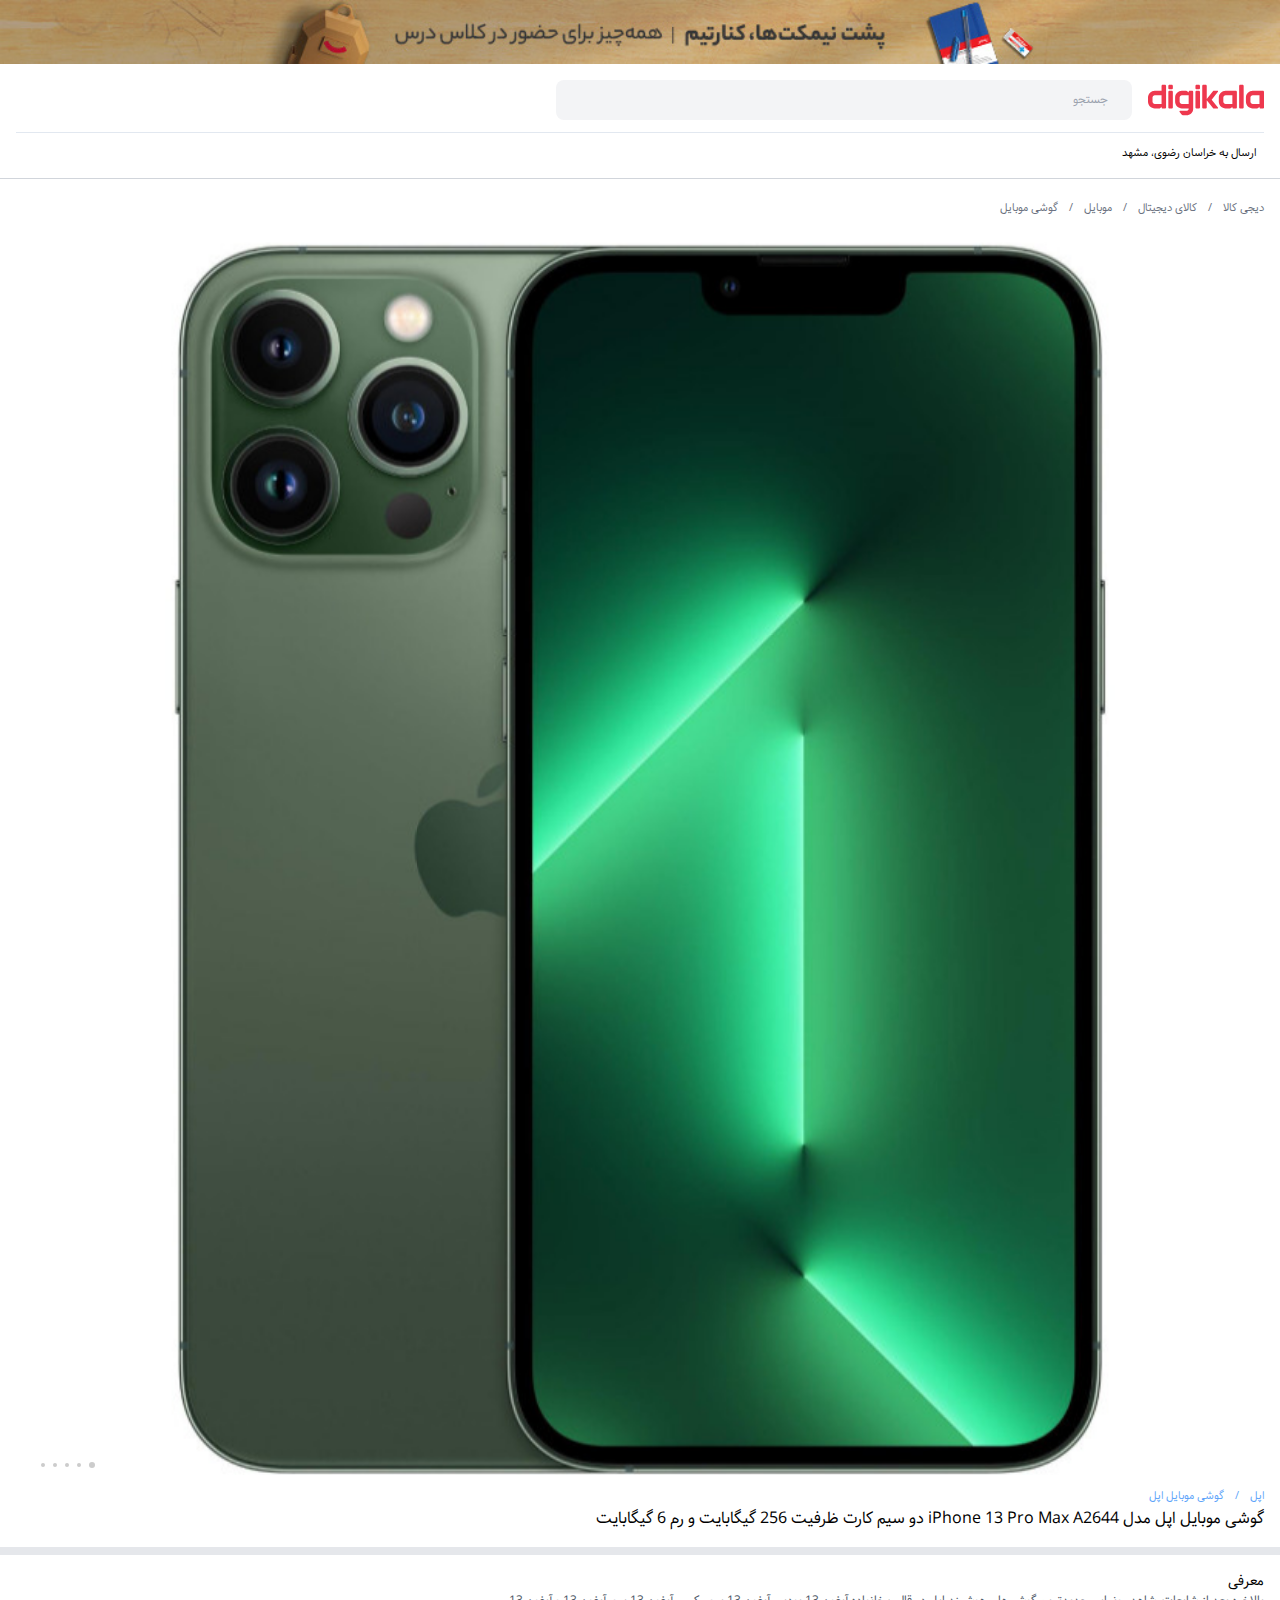
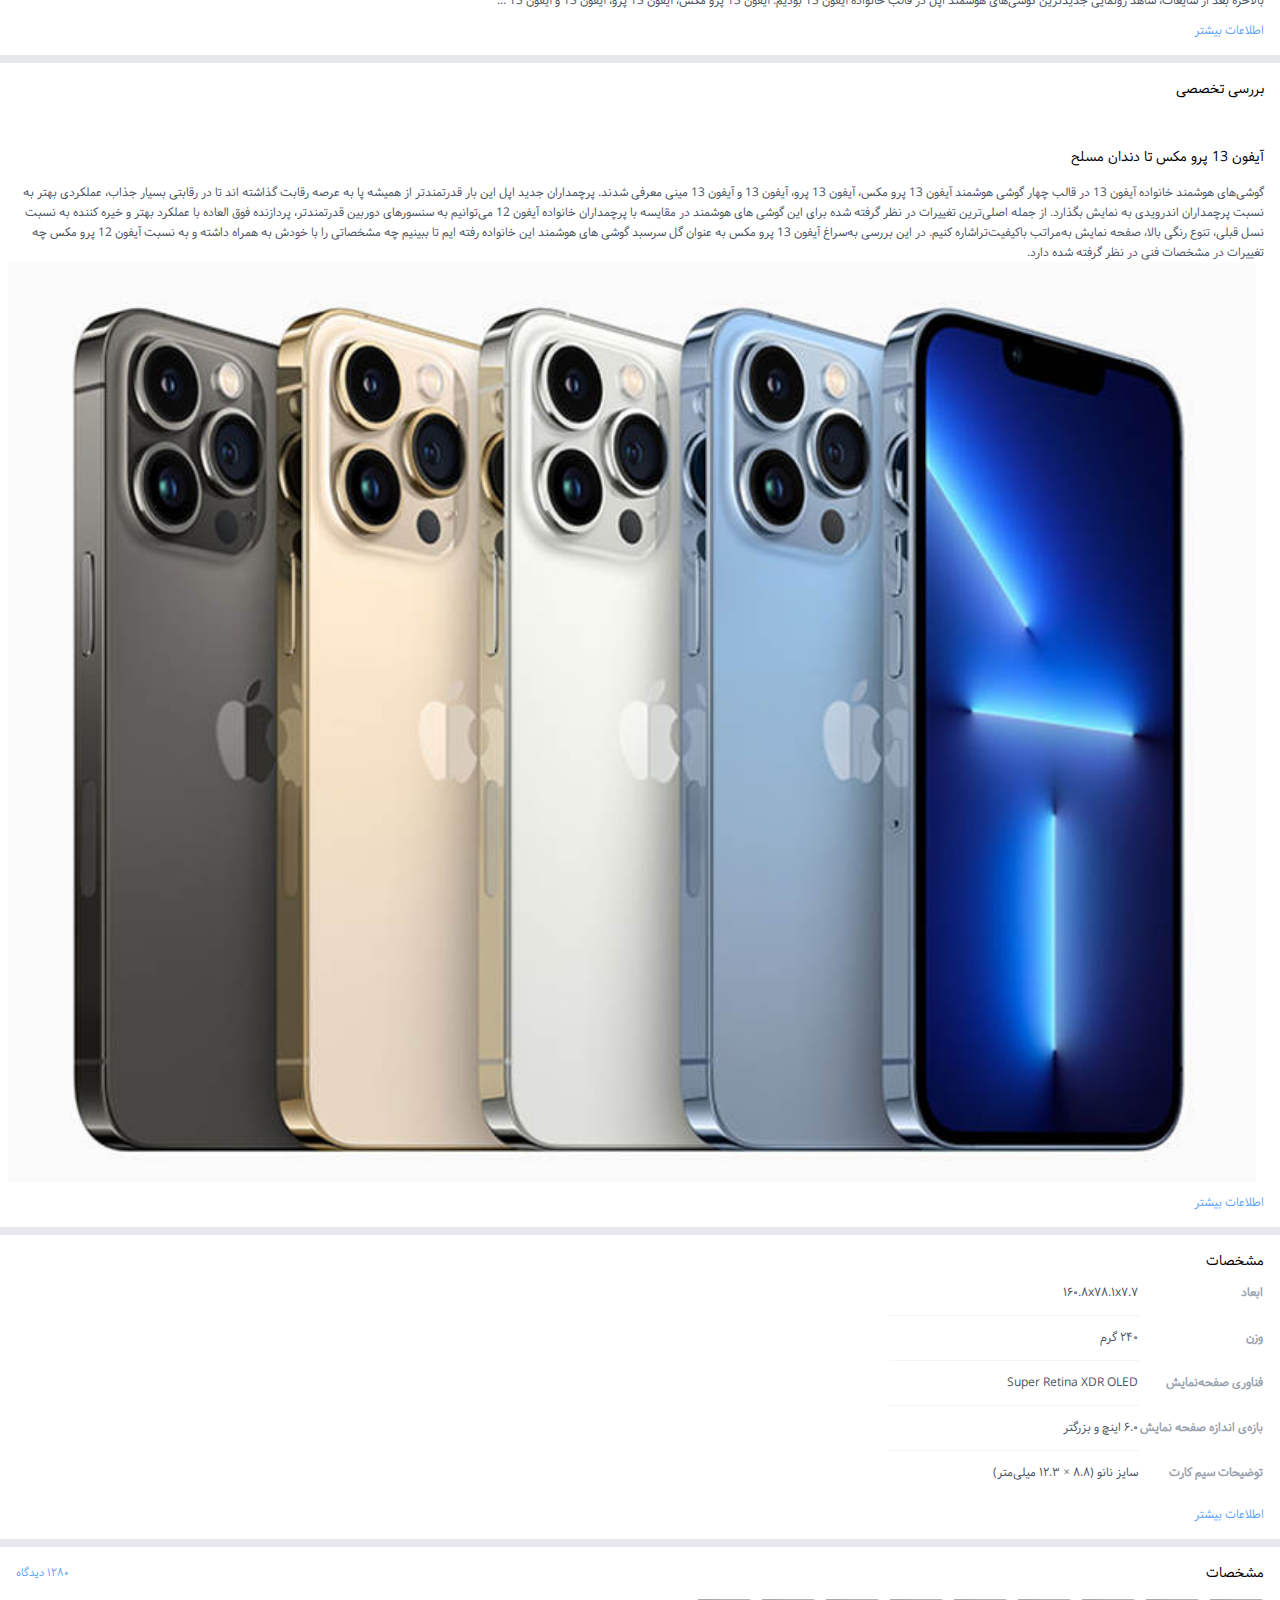
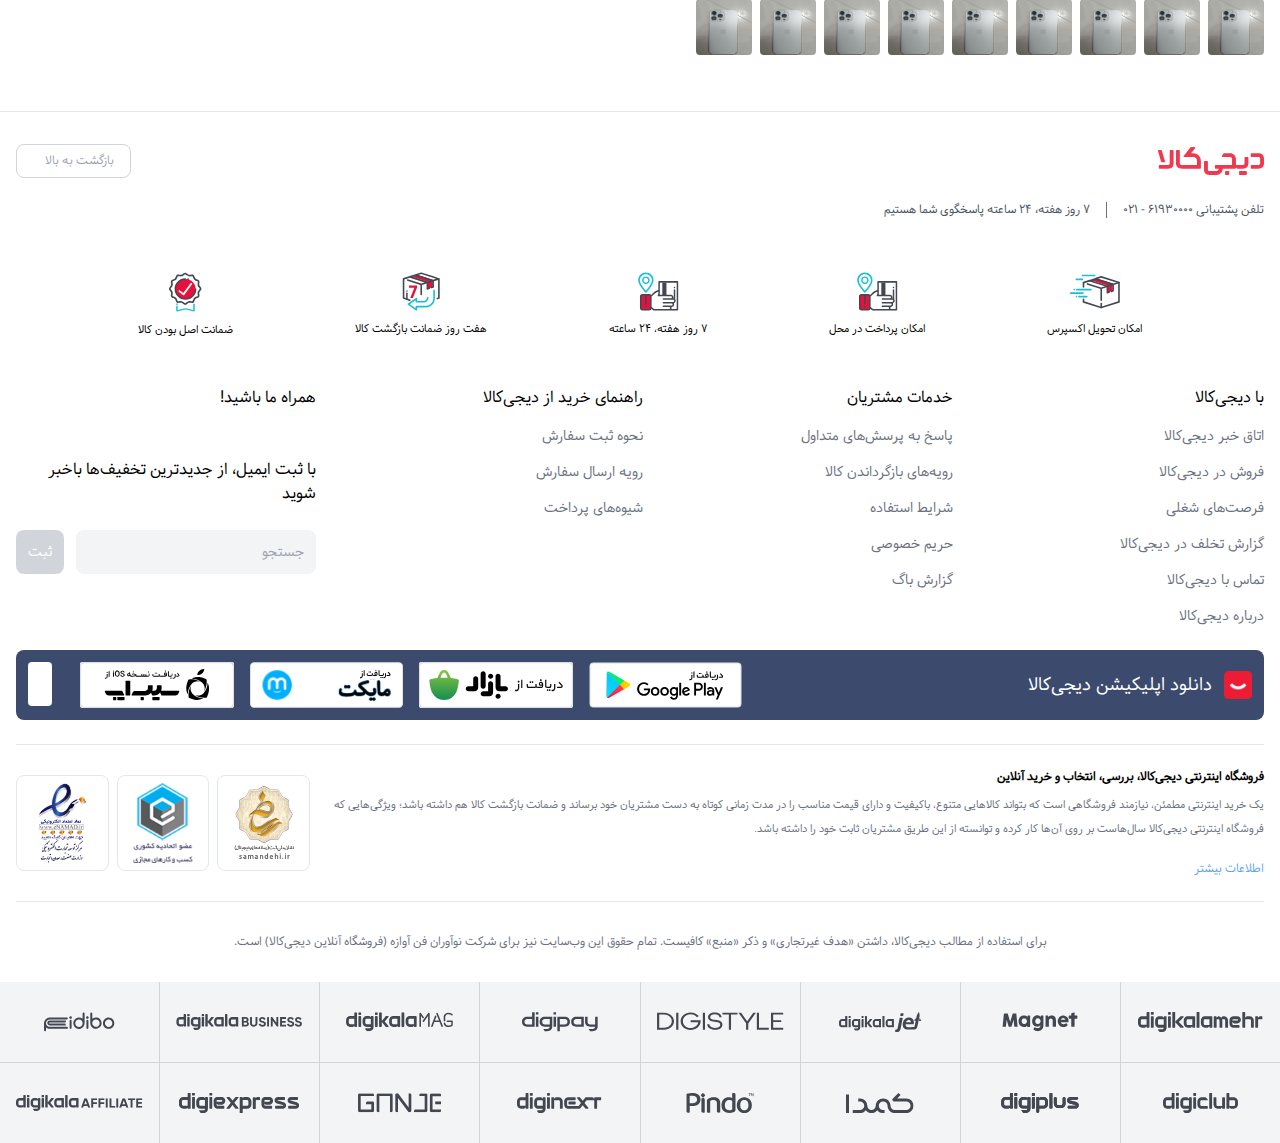
<file: product.html>
<!DOCTYPE html>
<html lang="en">
<head>
    <meta charset="UTF-8">
    <meta http-equiv="X-UA-Compatible" content="IE=edge">
    <meta name="viewport" content="width=device-width, initial-scale=1.0, user-scalable=no">
    <title>دیجی کالا</title>
    <!-- Link fontawesome CSS -->
    <link rel="stylesheet" href="https://cdnjs.cloudflare.com/ajax/libs/font-awesome/6.1.2/css/all.min.css" integrity="sha512-1sCRPdkRXhBV2PBLUdRb4tMg1w2YPf37qatUFeS7zlBy7jJI8Lf4VHwWfZZfpXtYSLy85pkm9GaYVYMfw5BC1A==" crossorigin="anonymous" referrerpolicy="no-referrer" />
    <!-- Link Swiper's CSS -->
    <link
      rel="stylesheet"
      href="https://cdn.jsdelivr.net/npm/swiper/swiper-bundle.min.css"
    />
    <link href="./assets/css/output.css" rel="stylesheet">
</head>
<body dir="rtl">
    <header class="lg:sticky lg:top-0 lg:left-0 lg:bg-white lg:z-50 border-b-[1px] border-gray-300">
        <div class="w-full">
            <a href="javascript:void(0)">
                <img src="assets/img/bt1.jpg" alt="bt1" class="h-[35px] w-full object-cover lg:h-16">
            </a>
        </div>
        <div class="p-4">
            <div class="flex items-center justify-between border-b-[1px] border-b-slate-200 pb-2 lg:hidden">
                <i class="fa-solid fa-bars"></i>
                <a href="javascript:void(0)">
                    <img src="assets/img/logo.svg" alt="logo" class="h-6">
                </a>
                <i class="fa-regular fa-circle-question"></i>
            </div>
            <div class="flex items-center justify-start gap-4 py-3 border-b-[1px] border-b-slate-200 lg:pt-0">
                <a href="javascript:void(0)" class="hidden lg:inline">
                    <img src="assets/img/logo.svg" alt="logo" class="h-9">
                </a>
                <form action="javascript:void(0)" class="w-full">
                    <div class="bg-gray-100 rounded-lg flex items-center justify-start w-full max-w-xl">
                        <button type="submit" class="px-3 py-2 flex" title="سرچ کن">
                            <i class="fa fa-magnifying-glass text-gray-400"></i>
                        </button>
                        <input type="text" class="bg-transparent w-full outline-none text-xs pl-3 py-3" placeholder="جستجو">
                    </div>
                </form>
                <a href="javascript:void(0)" class="px-4 flex">
                    <i class="fa fa-user text-gray-500 text-xl"></i>
                </a>
                <a href="javascript:void(0)" class="flex">
                    <i class="fa fa-cart-shopping text-gray-500 text-xl"></i>
                </a>
            </div>
            <div class="flex items-center justify-start gap-2 pt-3">
                <i class="fa fa-location-dot text-orange-400"></i>
                <span class="text-[11px]">ارسال به خراسان رضوی، مشهد</span>
                <i class="fa-solid fa-chevron-left mr-auto text-xs"></i>
            </div>
        </div>
    </header>

    <main>
        <div class="p-4">
            <span class="text-[11px] text-gray-500">
                دیجی کالا
                <span class="mx-2">/</span>
                کالای دیجیتال
                <span class="mx-2">/</span>
                موبایل
                <span class="mx-2">/</span>
                گوشی موبایل
            </span>
            <div class="flex item-center justify-end gap-8 py-2">
                <i class="fa-regular fa-heart text-gray-600 text-xl"></i>
                <i class="fa-sharp fa-solid fa-share-nodes text-gray-600 text-xl"></i>
                <i class="fa-regular fa-bell text-gray-600 text-xl"></i>
                <i class="fa-solid fa-chart-line text-gray-600 text-xl"></i>
                <i class="fa-solid fa-list-ul text-gray-600 text-xl"></i>
            </div>
            <div class="swiper product-slider p-2">
                <div class="swiper-wrapper">
                    <div class="swiper-slide">
                        <img src="assets/img/product1.jpg" alt="product" class="w-full object-cover">
                    </div>
                    <div class="swiper-slide">
                        <img src="assets/img/product2.jpg" alt="product" class="w-full object-cover">
                    </div>
                    <div class="swiper-slide">
                        <img src="assets/img/product3.jpg" alt="product" class="w-full object-cover">
                    </div>
                    <div class="swiper-slide">
                        <img src="assets/img/product4.jpg" alt="product" class="w-full object-cover">
                    </div>
                    <div class="swiper-slide">
                        <img src="assets/img/product5.jpg" alt="product" class="w-full object-cover">
                    </div>
                </div>
                <div class="swiper-pagination product-slider-pagination w-fit"></div>
            </div>
            <span class="text-[11px] text-blue-400 py-2">
                اپل
                <span class="mx-2">/</span>
                گوشی موبایل اپل
            </span>
            <h1 class="font-medium text-base">
                گوشی موبایل اپل مدل iPhone 13 Pro Max A2644 دو سیم‌ کارت ظرفیت 256 گیگابایت و رم 6 گیگابایت
            </h1>
        </div>
        <div class="p-4 border-t-8 border-gray-200">
            <h3 class="text-sm">
                معرفی
            </h3>
            <p class="text-xs leading-5 text-gray-600">
                بالاخره بعد از شایعات، شاهد رونمایی جدید‌ترین گوشی‌های هوشمند اپل در قالب خانواده آیفون 13 بودیم. آیفون 13 پرو مکس، آیفون 13 پرو، آیفون 13 و آیفون 13  ...
            </p>
            <a href="javascript:void(0)" class="flex justify-start items-center gap-2 mt-3 text-xs text-blue-400">
                اطلاعات بیشتر
                <i class="fa-solid fa-chevron-left"></i>
            </a>
        </div>
        <div class="p-4 border-t-8 border-gray-200">
            <h3 class="text-sm">
                بررسی تخصصی
            </h3>
            <h4 class="text-sm mt-12 mb-4">
                آیفون 13 پرو مکس تا دندان مسلح
            </h4>
            <p class="text-xs leading-5 text-gray-600">
                گوشی‌های هوشمند خانواده آیفون 13 در قالب چهار گوشی هوشمند آیفون 13 پرو مکس، آیفون 13 پرو، آیفون 13‌ و آیفون 13 مینی معرفی شدند. پرچمداران جدید اپل این بار قدرتمند‌تر از همیشه پا به عرصه رقابت گذاشته اند تا در رقابتی بسیار جذاب، عملکردی بهتر به نسبت پرچمداران اندرویدی به نمایش بگذارد. از جمله اصلی‌ترین تغییرات در نظر گرفته شده برای این گوشی های هوشمند در مقایسه با پرچمداران خانواده آیفون 12 می‌توانیم به سنسور‌های دوربین قدرتمند‌تر، پردازنده فوق العاده با عملکرد بهتر و خیره کننده به نسبت نسل قبلی، تنوع رنگی بالا، صفحه نمایش به‌مراتب با‌کیفیت‌تراشاره کنیم. در این بررسی به‌سراغ آیفون 13 پرو مکس به عنوان گل سرسبد گوشی های هوشمند این خانواده رفته ایم تا ببینیم چه مشخصاتی را با خودش به همراه داشته و به نسبت آیفون 12 پرو مکس چه تغییرات در مشخصات فنی در نظر گرفته شده دارد.
            </p>
            <img src="assets/img/product6.jpg" alt="product" class="w-full mx-2">
            <a href="javascript:void(0)" class="flex justify-start items-center gap-2 mt-3 text-xs text-blue-400">
                اطلاعات بیشتر
                <i class="fa-solid fa-chevron-left"></i>
            </a>
        </div>
        <div class="p-4 border-t-8 border-gray-200">
            <h3 class="text-sm">
                مشخصات
            </h3>
            <table class="text-xs text-right leading-7">
                <tr>
                    <th class="w-1/3 text-gray-400 py-2">
                        ابعاد
                    </th>
                    <td class="w-full text-gray-600 border-b-[1px] border-gray-100 py-2">
                        ۱۶۰.۸x۷۸.۱x۷.۷ 
                    </td>
                </tr>
                <tr>
                    <th class="w-1/3 text-gray-400 py-2">
                        وزن
                    </th>
                    <td class="w-full text-gray-600 border-b-[1px] border-gray-100 py-2">
                        ۲۴۰ گرم
                    </td>
                </tr>
                <tr>
                    <th class="w-1/3 text-gray-400 py-2">
                        فناوری صفحه‌نمایش
                    </th>
                    <td class="w-full text-gray-600 border-b-[1px] border-gray-100 py-2">
                        Super Retina XDR OLED 
                    </td>
                </tr>
                <tr>
                    <th class="w-1/3 text-gray-400 py-2">
                        بازه‌ی اندازه صفحه نمایش
                    </th>
                    <td class="w-full text-gray-600 border-b-[1px] border-gray-100 py-2">
                        ۶.۰ اینچ و بزرگتر 
                    </td>
                </tr>
                <tr>
                    <th class="w-1/3 text-gray-400 py-2">
                        توضیحات سیم کارت
                    </th>
                    <td class="w-full text-gray-600 py-2">
                        سایز نانو (۸.۸ × ۱۲.۳ میلی‌متر) 
                    </td>
                </tr>
            </table>
            <a href="javascript:void(0)" class="flex justify-start items-center gap-2 mt-3 text-xs text-blue-400">
                اطلاعات بیشتر
                <i class="fa-solid fa-chevron-left"></i>
            </a>
        </div>
        <div class="py-4 border-t-8 border-gray-200">
            <div class="flex items-center justify-between w-full px-4 mb-4">
                <h3 class="text-sm">
                    مشخصات
                </h3>
                <span class="text-blue-400 text-[11px]">
                    ۱۲۸۰ دیدگاه
                </span>
            </div>
            <div>

            </div>
            <div class="w-full overflow-x-auto dragscroll">
                <div class="px-4 flex items-center justify-start gap-2 w-max">
                    <img src="assets/img/user1.jpg" alt="user" class="w-14 h-14 rounded">
                    <img src="assets/img/user1.jpg" alt="user" class="w-14 h-14 rounded">
                    <img src="assets/img/user1.jpg" alt="user" class="w-14 h-14 rounded">
                    <img src="assets/img/user1.jpg" alt="user" class="w-14 h-14 rounded">
                    <img src="assets/img/user1.jpg" alt="user" class="w-14 h-14 rounded">
                    <img src="assets/img/user1.jpg" alt="user" class="w-14 h-14 rounded">
                    <img src="assets/img/user1.jpg" alt="user" class="w-14 h-14 rounded">
                    <img src="assets/img/user1.jpg" alt="user" class="w-14 h-14 rounded">
                    <img src="assets/img/user1.jpg" alt="user" class="w-14 h-14 rounded">
                </div>
            </div>
        </div>
    </main>

    <footer class="border-t-[1px] border-slate-200 pt-4 mt-10">
        <div class="p-4 flex flex-col items-start justify-start gap-6">
            <div class="w-full flex items-center justify-between">
                <img src="assets/img/digi.svg" alt="digi" class="h-7">
                <button class="px-4 py-2 flex text-xs items-center justify-center gap-3 text-gray-400 border-[1px] border-gray-300 rounded-lg" onclick="backToTop()">
                    بازگشت به بالا
                    <i class="fa-solid fa-angle-up"></i>
                </button>
            </div>
            <div class="flex flex-col gap-2 lg:flex-row lg:gap-4">
                <span class="text-[11px] lg:text-xs text-gray-600 lg:border-l-[1px] lg:border-gray-500 lg:pl-4">تلفن پشتیبانی ۶۱۹۳۰۰۰۰ - ۰۲۱</span>
                <span class="text-[11px] lg:text-xs text-gray-600">۷ روز هفته، ۲۴ ساعته پاسخگوی شما هستیم</span>
            </div>
            <div class="hidden lg:flex items-center justify-evenly w-full text-[11px] py-6">
                <a href="javascript:void(0)" class="flex flex-col items-center justify-center gap-1">
                    <img src="assets/img/express-delivery.svg" alt="اﻣﮑﺎن ﺗﺤﻮﯾﻞ اﮐﺴﭙﺮس" class="w-13">
                    <span>اﻣﮑﺎن ﺗﺤﻮﯾﻞ اﮐﺴﭙﺮس</span>
                </a>
                <a href="javascript:void(0)" class="flex flex-col items-center justify-center gap-1">
                    <img src="assets/img/cash-on-delivery.svg" alt="امکان پرداخت در محل" class="w-13">
                    <span>امکان پرداخت در محل</span>
                </a>
                <a href="javascript:void(0)" class="flex flex-col items-center justify-center gap-1">
                    <img src="assets/img/cash-on-delivery.svg" alt="۷ روز ﻫﻔﺘﻪ، ۲۴ ﺳﺎﻋﺘﻪ" class="w-13">
                    <span>۷ روز ﻫﻔﺘﻪ، ۲۴ ﺳﺎﻋﺘﻪ</span>
                </a>
                <a href="javascript:void(0)" class="flex flex-col items-center justify-center gap-1">
                    <img src="assets/img/days-return.svg" alt="هفت روز ضمانت بازگشت کالا" class="w-13">
                    <span>هفت روز ضمانت بازگشت کالا</span>
                </a>
                <a href="javascript:void(0)" class="flex flex-col items-center justify-center gap-1">
                    <img src="assets/img/original-products.svg" alt="ﺿﻤﺎﻧﺖ اﺻﻞ ﺑﻮدن ﮐﺎﻟﺎ" class="w-13">
                    <span>ﺿﻤﺎﻧﺖ اﺻﻞ ﺑﻮدن ﮐﺎﻟﺎ</span>
                </a>
            </div>
            <div class="flex flex-col items-start justify-start gap-6 w-full lg:grid lg:grid-cols-4 lg:grid-row-1 lg:gap-4">
                <div class="w-full grid grid-cols-2 grid-rows-1 lg:grid-cols-3 lg:col-span-3">
                    <div class="flex flex-col items-start justify-start gap-4">
                        <span class="text-[14px] lg:text-base">با دیجی‌کالا</span>
                        <a href="javascript:void(0)" class="text-xs lg:text-sm text-gray-500">
                            اتاق خبر دیجی‌کالا
                        </a>
                        <a href="javascript:void(0)" class="text-xs lg:text-sm text-gray-500">
                            فروش در دیجی‌کالا
                        </a>
                        <a href="javascript:void(0)" class="text-xs lg:text-sm text-gray-500">
                            فرصت‌های شغلی
                        </a>
                        <a href="javascript:void(0)" class="text-xs lg:text-sm text-gray-500">
                            گزارش تخلف در دیجی‌کالا
                        </a>
                        <a href="javascript:void(0)" class="text-xs lg:text-sm text-gray-500">
                            تماس با دیجی‌کالا
                        </a>
                        <a href="javascript:void(0)" class="text-xs lg:text-sm text-gray-500">
                            درباره دیجی‌کالا
                        </a>
                    </div>
                    <div class="flex flex-col items-start justify-start gap-4">
                        <span class="text-[14px] lg:text-base">خدمات مشتریان</span>
                        <a href="javascript:void(0)" class="text-xs lg:text-sm text-gray-500">
                            پاسخ به پرسش‌های متداول
                        </a>
                        <a href="javascript:void(0)" class="text-xs lg:text-sm text-gray-500">
                            رویه‌های بازگرداندن کالا
                        </a>
                        <a href="javascript:void(0)" class="text-xs lg:text-sm text-gray-500">
                            شرایط استفاده
                        </a>
                        <a href="javascript:void(0)" class="text-xs lg:text-sm text-gray-500">
                            حریم خصوصی
                        </a>
                        <a href="javascript:void(0)" class="text-xs lg:text-sm text-gray-500">
                            گزارش باگ
                        </a>
                    </div>
                    <div class="hidden lg:flex lg:flex-col lg:items-start lg:justify-start lg:gap-4">
                        <span class="text-[14px] lg:text-base">راهنمای خرید از دیجی‌کالا</span>
                        <a href="javascript:void(0)" class="text-xs lg:text-sm text-gray-500">
                            نحوه ثبت سفارش
                        </a>
                        <a href="javascript:void(0)" class="text-xs lg:text-sm text-gray-500">
                            رویه ارسال سفارش
                        </a>
                        <a href="javascript:void(0)" class="text-xs lg:text-sm text-gray-500">
                            شیوه‌های پرداخت
                        </a>
                    </div>
                </div>
                <div class="flex flex-col gap-6 w-full lg:col-span-1">
                    <div class="w-full flex items-center justify-between gap-6 lg:flex-col lg:items-start">
                        <span class="text-[14px] lg:text-base">همراه ما باشید!</span>
                        <div class="flex items-center justify-start gap-6 lg:gap-9">
                            <a href="javascript:void(0)">
                                <i class="fa-brands fa-instagram text-[27px] text-gray-400 lg:text-4xl"></i>
                            </a>
                            <a href="javascript:void(0)">
                                <i class="fa-brands fa-linkedin text-[27px] text-gray-400 lg:text-4xl"></i>
                            </a>
                            <a href="javascript:void(0)">
                                <i class="fa-brands fa-twitter text-[27px] text-gray-400 lg:text-4xl"></i>
                            </a>
                            <a href="javascript:void(0)">
                                <i class="fa-brands fa-telegram text-[27px] text-gray-400 lg:text-4xl"></i>
                            </a>
                        </div>
                    </div>
                    <div class="w-full flex flex-col items-start justify-start gap-6">
                        <span class="text-base hidden lg:inline">با ثبت ایمیل، از جدید‌ترین تخفیف‌ها با‌خبر شوید</span>
                        <form action="javascript:void(0)" class="flex items-center justify-start gap-3 w-full">
                            <div class="bg-gray-100 rounded-lg flex items-center justify-start w-full">
                                <input type="text" class="bg-transparent w-full outline-none text-sm p-3" placeholder="جستجو">
                            </div>
                            <button type="submit" disabled class="p-3 text-sm disabled:bg-gray-300 bg-[#ef394e] rounded-lg text-white">
                                ثبت
                            </button>
                        </form>
                        <!-- <span class="text-[10px] text-red-700">این فیلد نمی‌تواند خالی باشد</span> -->
                    </div>
                </div>
            </div>
            <div class="bg-[#3c4b6d] rounded-lg p-3 w-full lg:flex lg:gap-4">
                <h4 class="flex items-center justify-center gap-3 text-white text-lg">
                    <img src="assets/img/footerlogo2.png" alt="footerlogo2" class="w-7 ">
                    دانلود اپلیکیشن دیجی‌کالا
                </h4>
                <div class="grid grid-cols-2 grid-rows-2 gap-4 p-4 mt-3 lg:grid-cols-4 lg:grid-rows-1 lg:mr-auto lg:p-0 lg:m-0">
                    <a href="javascript:void(0)" class="flex">
                        <img src="assets/img/google-play.svg" alt="google play" class="w-full">
                    </a>
                    <a href="javascript:void(0)" class="flex">
                        <img src="assets/img/coffe-bazzar.svg" alt="coffe bazzar" class="w-full">
                    </a>
                    <a href="javascript:void(0)" class="flex">
                        <img src="assets/img/myket.svg" alt="myket" class="w-full">
                    </a>
                    <a href="javascript:void(0)" class="flex">
                        <img src="assets/img/sib-app.svg" alt="sib app" class="w-full">
                    </a>
                </div>
                <a href="javascript:void(0)" class="flex justify-center items-center gap-2 mt-3 text-xs text-white lg:bg-white lg:h-11 lg:mt-0 lg:rounded lg:mr-3">
                    <span class="lg:hidden">اطلاعات بیشتر</span>
                    <i class="fa-solid fa-chevron-left lg:hidden"></i>
                    <i class="fa-solid fa-ellipsis hidden lg:inline text-gray-500 px-3 text-3xl"></i>
                </a>
            </div>
            <div class="lg:grid lg:grid-cols-12 lg:grid-rows-1 gap-6 border-y-[1px] border-slate-200 py-6">
                <div class="flex flex-col items-start justify-start gap-2 lg:col-span-9 mb-6 lg:mb-0">
                    <h4 class="text-xs font-bold">فروشگاه اینترنتی دیجی‌کالا، بررسی، انتخاب و خرید آنلاین</h4>
                    <p class="text-[11px] text-gray-500 leading-6">
                        یک خرید اینترنتی مطمئن، نیازمند فروشگاهی است که بتواند کالاهایی متنوع، باکیفیت و دارای قیمت مناسب را در مدت زمانی کوتاه به دست مشتریان خود برساند و ضمانت بازگشت کالا هم داشته باشد؛ ویژگی‌هایی که فروشگاه اینترنتی دیجی‌کالا سال‌هاست بر روی آن‌ها کار کرده و توانسته از این طریق مشتریان ثابت خود را داشته باشد.
                    </p>
                    <!-- <h4 class="text-xs font-bold">کدام محصولات در دیجی‌کالا قابل سفارش هستند؟</h4>
                    <p class="text-[11px] text-gray-500 leading-6">
                        تقریبا می‌توان گفت محصولی وجود ندارد که دیجی‌کالا برای مشتریان خود در سراسر کشور فراهم نکرده باشد. شما می‌توانید در تمامی روزهای هفته و تمامی شبانه روز یا در روزهای خاصی مثل حراج شگفت انگیز دیجی‌کالا که محصولات دارای تخفیف عالی می‌شوند، سفارش خود را به سادگی ثبت کرده و در روز و محدوده زمانی مناسب خود، درب منزل تحویل بگیرید. بعضی از گروه‌های اصلی و زیر مجموعه‌های پرطرفدار محصولات دیجی‌کالا شامل مواردی می‌شود که در ادامه به معرفی آن‌ها می‌پردازیم.
                    </p>
                    <h4 class="text-xs font-bold">کالای دیجیتال</h4>
                    <p class="text-[11px] text-gray-500 leading-6">
                        انواع گوشی موبایل از برندهای مختلفی مثل آیفون،  گوشی سامسونگ، گوشی نوکیا، گوشی شیائومی، گوشی هواوی، و...، انواع کنسول بازی ps4 و ps5، انواع تبلت‌های پرطرفدار مثل تبلت سامسونگ نوت 10، انواع هندزفری مثل هندزفری بی سیم، تلوزیون از برندهای مختلف مثل تلویزیون سامسونگ، سونی و...، انواع مانیتور، کیس، کیبورد، مودم از برندهای مختلف مثل مودم ایرانسل، آنتن و ... تنها بخشی از محصولاتی هستند که زیر مجموعه کالای دیجیتال در دیجی‌کالا قرار دارند.
                    </p>
                    <h4 class="text-xs font-bold">خودرو، ابزار و تجهیزات صنعتی</h4>
                    <p class="text-[11px] text-gray-500 leading-6">
                        انواع خودروهای ایرانی و خارجی از برندهای مطرحی مثل هوندا، کیا و...، موتور سیکلت از برندهایی مثل کویر موتور و...، لوازم جانبی خودرو مثل سیستم صوتی تصویر، ضبط و...، لوازم یدکی مثل دیسک و صفحه کلاج و... و لوازم مصرفی خودرو مثل کفپوش سانا در این گروه قرار می‌گیرند.
                    </p>
                    <h4 class="text-xs font-bold">مد و پوشاک</h4>
                    <p class="text-[11px] text-gray-500 leading-6">
                        محصولاتی مثل انواع لباس مثل لباس مجلسی زنانه و مردانه، لباس راحتی، لباس ورزشی، اکسسوری، کیف، کفش، عینک آفتابی، لباس زیر، شال و روسری و... جزو مواردی هستند که می‌توانید آن‌ها را از برندهای مطرح ایرانی و خارجی موجود در دیجی کالا مثل آدیداس، نایکی، دبنهامز، آلدو، درسا و... خریداری کنید.
                    </p>
                    <h4 class="text-xs font-bold">ورزش و سفر</h4>
                    <p class="text-[11px] text-gray-500 leading-6">
                        هر نوع وسیله و لباس ورزشی که فکرش را کنید، انواع وسایل کمپینگ و کوهنوردی، ساک و قمقمه ورزشی و... در این بخش قرار می‌گیرند. همچنین شما می‌توانید وسایل مد نظر خود را بر اساس نوع ورزش (آبی، هوازی، بدنسازی و...) در دسته‌بندی‌های دیجی‌کالا پیدا کنید.
                    </p>
                    <h4 class="text-xs font-bold">محصولات بومی و محلی</h4>
                    <p class="text-[11px] text-gray-500 leading-6">
                        و در آخر دیجی‌کالا از طریق به فروش رساندن محصولات بومی و سنتی متفاوتی مثل انواع خوراکی، گلیم و گبه، ابزار و ... تلاش کرده تا بین هنر ایرانی و متقاضیان آن کوتاه‌ترین راه را پیدا کند. در این بخش شما می‌توانید انواع محصولات از جمله ظروف زیبای مخصوص به سفره هفت‌سین  و پذیرایی از مهمانان در روزهای نوروز، انواع آیینه و شمعدان و هر آن چیزی را که برای خلق زیبایی در روزهای بهاری به آن نیاز دارید، با قیمت مناسب و تنوع بسیار بالا انتخاب کنید. دیجی‌کالا همچنین برای اینکه حال و هوای عید را به اعضای خود هدیه کند، تقویم ۱۴۰۱، انواع ایده عکس پروفایل عید نوروز، آهنگ‌های عید نوروز و موزیک‌های شاد بهاری، وسایل مربوط به خانه‌تکانی و انواع لباس های عید  را برای شما فراهم کرده است تا بتوانید در کنار خرید خود، از این حال و هوای تازه نهایت لذت را ببرید.
                    </p>
                    <p class="text-[11px] text-gray-500 leading-6">
                        در راستای توجه ویژه به شفافیت به عنوان یکی از اصلی‌ترین ارزش‌های محوری دیجی‌کالا، با شروع سال ۱۳۹۸ داستان‌پردازی با داده‌های آماری و ارائه گزارش‌های سالانه آغاز شد. مسیری که دستاورد آن تا امروز چندین گزارش سالانه و تخصصی مثل گزارش سالانه ۱۳۹۸، گزارش سالانه ۱۳۹۹ و گزارش سالانه ۱۴۰۰  دیجی‌کالا هستند. علاوه بر این، گزارش منابع انسانی سال ۱۳۹۹، گزارش منابع انسانی سال ۱۴۰۰  و همچنین گزارش کتاب دیجی‌کالا، از دیگر گزارش‌های تخصصی دیجی‌کالا به حساب می‌آیند. انتشار این گزارش‌ها امکان رصد شفاف‌تر و دقیق‌تر خدمات دیجی‌کالا را فراهم می‌کند، وضعیت بازار آنلاین کشور را به نمایش می‌گذارد و به تمامی کسب‌وکارهای ایرانی کمک می‌کند تا با فرایندهای فروش و عرضه آنلاین کالاهای خود بیشتر آشنا شوند.
                    </p> -->
                    <a href="javascript:void(0)" class="flex justify-center items-center gap-2 mt-3 text-xs text-blue-400">
                        اطلاعات بیشتر
                        <i class="fa-solid fa-chevron-left"></i>
                    </a>
                </div>
                <div class="w-full flex items-center justify-center gap-2 lg:col-span-3">
                    <a href="javascript:void(0)" class="flex items-center justify-center h-24 w-24 p-2 rounded-lg border-[1px] border-slate-200">
                        <img src="assets/img/rezi.png" alt="rezi" class="h-20 object-cover">
                    </a>
                    <a href="javascript:void(0)" class="flex items-center justify-center h-24 w-24 p-2 rounded-lg border-[1px] border-slate-200">
                        <img src="assets/img/kasbokar.png" alt="kasbokar" class="h-20 object-cover">
                    </a>
                    <a href="javascript:void(0)" class="flex items-center justify-center h-24 w-24 p-2 rounded-lg border-[1px] border-slate-200">
                        <img src="assets/img/enamad.png" alt="enamad" class="h-20 object-cover">
                    </a>
                </div>
            </div>
            <p class="text-[10px] text-gray-500 leading-5 lg:text-center lg:text-xs lg:w-full lg:pt-2 lg:pb-4">
                برای استفاده از مطالب دیجی‌کالا، داشتن «هدف غیرتجاری» و ذکر «منبع» کافیست.
                <br class="lg:hidden">
                تمام حقوق اين وب‌سايت نیز برای شرکت نوآوران فن آوازه (فروشگاه آنلاین دیجی‌کالا) است.
            </p>
        </div>
        <div class="grid grid-cols-3 grid-row-6 gap-px bg-gray-300 lg:grid-cols-8 lg:grid-rows-2">
            <a href="javascript:void(0)" class="flex items-center justify-center bg-gray-100 h-20 px-4">
                <img src="assets/img/digiMehr.svg" alt="digiMehr" class="h-5 max-w-full object-contain">
            </a>
            <a href="javascript:void(0)" class="flex items-center justify-center bg-gray-100 h-20 px-4">
                <img src="assets/img/magnet.svg" alt="magnet" class="h-5 max-w-full object-contain">
            </a>
            <a href="javascript:void(0)" class="flex items-center justify-center bg-gray-100 h-20 px-4">
                <img src="assets/img/jet.svg" alt="jet" class="h-5 max-w-full object-contain">
            </a>
            <a href="javascript:void(0)" class="flex items-center justify-center bg-gray-100 h-20 px-4">
                <img src="assets/img/digistyle.svg" alt="digistyle" class="h-5 max-w-full object-contain">
            </a>
            <a href="javascript:void(0)" class="flex items-center justify-center bg-gray-100 h-20 px-4">
                <img src="assets/img/digipay.svg" alt="digipay" class="h-5 max-w-full object-contain">
            </a>
            <a href="javascript:void(0)" class="flex items-center justify-center bg-gray-100 h-20 px-4">
                <img src="assets/img/digimag.svg" alt="digimag" class="h-5 max-w-full object-contain">
            </a>
            <a href="javascript:void(0)" class="flex items-center justify-center bg-gray-100 h-20 px-4">
                <img src="assets/img/digikala-business.svg" alt="digikala business" class="h-5 max-w-full object-contain">
            </a>
            <a href="javascript:void(0)" class="flex items-center justify-center bg-gray-100 h-20 px-4">
                <img src="assets/img/fidibo.svg" alt="fidibo" class="h-5 max-w-full object-contain">
            </a>
            <a href="javascript:void(0)" class="flex items-center justify-center bg-gray-100 h-20 px-4">
                <img src="assets/img/digiclub.svg" alt="digiclub" class="h-5 max-w-full object-contain">
            </a>
            <a href="javascript:void(0)" class="flex items-center justify-center bg-gray-100 h-20 px-4">
                <img src="assets/img/digiplus.svg" alt="digiplus" class="h-5 max-w-full object-contain">
            </a>
            <a href="javascript:void(0)" class="flex items-center justify-center bg-gray-100 h-20 px-4">
                <img src="assets/img/komoda.svg" alt="komoda" class="h-5 max-w-full object-contain">
            </a>
            <a href="javascript:void(0)" class="flex items-center justify-center bg-gray-100 h-20 px-4">
                <img src="assets/img/pindo.svg" alt="pindo" class="h-5 max-w-full object-contain">
            </a>
            <a href="javascript:void(0)" class="flex items-center justify-center bg-gray-100 h-20 px-4">
                <img src="assets/img/diginext.svg" alt="diginext" class="h-5 max-w-full object-contain">
            </a>
            <a href="javascript:void(0)" class="flex items-center justify-center bg-gray-100 h-20 px-4">
                <img src="assets/img/ganjeh.svg" alt="ganjeh" class="h-5 max-w-full object-contain">
            </a>
            <a href="javascript:void(0)" class="flex items-center justify-center bg-gray-100 h-20 px-4">
                <img src="assets/img/digiexpress.svg" alt="digiexpress" class="h-5 max-w-full object-contain">
            </a>
            <a href="javascript:void(0)" class="flex items-center justify-center bg-gray-100 h-20 px-4 col-span-full lg:col-span-1">
                <img src="assets/img/digiaffiliate.svg" alt="digiaffiliate" class="h-5 max-w-full object-contain">
            </a>
        </div>
    </footer>
    <script src="assets/js/dragscroll.js"></script>
    <!-- Swiper JS -->
    <script src="https://cdn.jsdelivr.net/npm/swiper/swiper-bundle.min.js"></script>
    <script src="assets/js/custom.js"></script>
</body>
</html>
</file>
<file: assets/css/output.css>
/*
! tailwindcss v3.1.8 | MIT License | https://tailwindcss.com
*/

/*
1. Prevent padding and border from affecting element width. (https://github.com/mozdevs/cssremedy/issues/4)
2. Allow adding a border to an element by just adding a border-width. (https://github.com/tailwindcss/tailwindcss/pull/116)
*/

*,
::before,
::after {
  box-sizing: border-box;
  /* 1 */
  border-width: 0;
  /* 2 */
  border-style: solid;
  /* 2 */
  border-color: #e5e7eb;
  /* 2 */
}

::before,
::after {
  --tw-content: '';
}

/*
1. Use a consistent sensible line-height in all browsers.
2. Prevent adjustments of font size after orientation changes in iOS.
3. Use a more readable tab size.
4. Use the user's configured `sans` font-family by default.
*/

html {
  line-height: 1.5;
  /* 1 */
  -webkit-text-size-adjust: 100%;
  /* 2 */
  -moz-tab-size: 4;
  /* 3 */
  -o-tab-size: 4;
     tab-size: 4;
  /* 3 */
  font-family: ui-sans-serif, system-ui, -apple-system, BlinkMacSystemFont, "Segoe UI", Roboto, "Helvetica Neue", Arial, "Noto Sans", sans-serif, "Apple Color Emoji", "Segoe UI Emoji", "Segoe UI Symbol", "Noto Color Emoji";
  /* 4 */
}

/*
1. Remove the margin in all browsers.
2. Inherit line-height from `html` so users can set them as a class directly on the `html` element.
*/

body {
  margin: 0;
  /* 1 */
  line-height: inherit;
  /* 2 */
}

/*
1. Add the correct height in Firefox.
2. Correct the inheritance of border color in Firefox. (https://bugzilla.mozilla.org/show_bug.cgi?id=190655)
3. Ensure horizontal rules are visible by default.
*/

hr {
  height: 0;
  /* 1 */
  color: inherit;
  /* 2 */
  border-top-width: 1px;
  /* 3 */
}

/*
Add the correct text decoration in Chrome, Edge, and Safari.
*/

abbr:where([title]) {
  -webkit-text-decoration: underline dotted;
          text-decoration: underline dotted;
}

/*
Remove the default font size and weight for headings.
*/

h1,
h2,
h3,
h4,
h5,
h6 {
  font-size: inherit;
  font-weight: inherit;
}

/*
Reset links to optimize for opt-in styling instead of opt-out.
*/

a {
  color: inherit;
  text-decoration: inherit;
}

/*
Add the correct font weight in Edge and Safari.
*/

b,
strong {
  font-weight: bolder;
}

/*
1. Use the user's configured `mono` font family by default.
2. Correct the odd `em` font sizing in all browsers.
*/

code,
kbd,
samp,
pre {
  font-family: ui-monospace, SFMono-Regular, Menlo, Monaco, Consolas, "Liberation Mono", "Courier New", monospace;
  /* 1 */
  font-size: 1em;
  /* 2 */
}

/*
Add the correct font size in all browsers.
*/

small {
  font-size: 80%;
}

/*
Prevent `sub` and `sup` elements from affecting the line height in all browsers.
*/

sub,
sup {
  font-size: 75%;
  line-height: 0;
  position: relative;
  vertical-align: baseline;
}

sub {
  bottom: -0.25em;
}

sup {
  top: -0.5em;
}

/*
1. Remove text indentation from table contents in Chrome and Safari. (https://bugs.chromium.org/p/chromium/issues/detail?id=999088, https://bugs.webkit.org/show_bug.cgi?id=201297)
2. Correct table border color inheritance in all Chrome and Safari. (https://bugs.chromium.org/p/chromium/issues/detail?id=935729, https://bugs.webkit.org/show_bug.cgi?id=195016)
3. Remove gaps between table borders by default.
*/

table {
  text-indent: 0;
  /* 1 */
  border-color: inherit;
  /* 2 */
  border-collapse: collapse;
  /* 3 */
}

/*
1. Change the font styles in all browsers.
2. Remove the margin in Firefox and Safari.
3. Remove default padding in all browsers.
*/

button,
input,
optgroup,
select,
textarea {
  font-family: inherit;
  /* 1 */
  font-size: 100%;
  /* 1 */
  font-weight: inherit;
  /* 1 */
  line-height: inherit;
  /* 1 */
  color: inherit;
  /* 1 */
  margin: 0;
  /* 2 */
  padding: 0;
  /* 3 */
}

/*
Remove the inheritance of text transform in Edge and Firefox.
*/

button,
select {
  text-transform: none;
}

/*
1. Correct the inability to style clickable types in iOS and Safari.
2. Remove default button styles.
*/

button,
[type='button'],
[type='reset'],
[type='submit'] {
  -webkit-appearance: button;
  /* 1 */
  background-color: transparent;
  /* 2 */
  background-image: none;
  /* 2 */
}

/*
Use the modern Firefox focus style for all focusable elements.
*/

:-moz-focusring {
  outline: auto;
}

/*
Remove the additional `:invalid` styles in Firefox. (https://github.com/mozilla/gecko-dev/blob/2f9eacd9d3d995c937b4251a5557d95d494c9be1/layout/style/res/forms.css#L728-L737)
*/

:-moz-ui-invalid {
  box-shadow: none;
}

/*
Add the correct vertical alignment in Chrome and Firefox.
*/

progress {
  vertical-align: baseline;
}

/*
Correct the cursor style of increment and decrement buttons in Safari.
*/

::-webkit-inner-spin-button,
::-webkit-outer-spin-button {
  height: auto;
}

/*
1. Correct the odd appearance in Chrome and Safari.
2. Correct the outline style in Safari.
*/

[type='search'] {
  -webkit-appearance: textfield;
  /* 1 */
  outline-offset: -2px;
  /* 2 */
}

/*
Remove the inner padding in Chrome and Safari on macOS.
*/

::-webkit-search-decoration {
  -webkit-appearance: none;
}

/*
1. Correct the inability to style clickable types in iOS and Safari.
2. Change font properties to `inherit` in Safari.
*/

::-webkit-file-upload-button {
  -webkit-appearance: button;
  /* 1 */
  font: inherit;
  /* 2 */
}

/*
Add the correct display in Chrome and Safari.
*/

summary {
  display: list-item;
}

/*
Removes the default spacing and border for appropriate elements.
*/

blockquote,
dl,
dd,
h1,
h2,
h3,
h4,
h5,
h6,
hr,
figure,
p,
pre {
  margin: 0;
}

fieldset {
  margin: 0;
  padding: 0;
}

legend {
  padding: 0;
}

ol,
ul,
menu {
  list-style: none;
  margin: 0;
  padding: 0;
}

/*
Prevent resizing textareas horizontally by default.
*/

textarea {
  resize: vertical;
}

/*
1. Reset the default placeholder opacity in Firefox. (https://github.com/tailwindlabs/tailwindcss/issues/3300)
2. Set the default placeholder color to the user's configured gray 400 color.
*/

input::-moz-placeholder, textarea::-moz-placeholder {
  opacity: 1;
  /* 1 */
  color: #9ca3af;
  /* 2 */
}

input::placeholder,
textarea::placeholder {
  opacity: 1;
  /* 1 */
  color: #9ca3af;
  /* 2 */
}

/*
Set the default cursor for buttons.
*/

button,
[role="button"] {
  cursor: pointer;
}

/*
Make sure disabled buttons don't get the pointer cursor.
*/

:disabled {
  cursor: default;
}

/*
1. Make replaced elements `display: block` by default. (https://github.com/mozdevs/cssremedy/issues/14)
2. Add `vertical-align: middle` to align replaced elements more sensibly by default. (https://github.com/jensimmons/cssremedy/issues/14#issuecomment-634934210)
   This can trigger a poorly considered lint error in some tools but is included by design.
*/

img,
svg,
video,
canvas,
audio,
iframe,
embed,
object {
  display: block;
  /* 1 */
  vertical-align: middle;
  /* 2 */
}

/*
Constrain images and videos to the parent width and preserve their intrinsic aspect ratio. (https://github.com/mozdevs/cssremedy/issues/14)
*/

img,
video {
  max-width: 100%;
  height: auto;
}

*, ::before, ::after {
  --tw-border-spacing-x: 0;
  --tw-border-spacing-y: 0;
  --tw-translate-x: 0;
  --tw-translate-y: 0;
  --tw-rotate: 0;
  --tw-skew-x: 0;
  --tw-skew-y: 0;
  --tw-scale-x: 1;
  --tw-scale-y: 1;
  --tw-pan-x:  ;
  --tw-pan-y:  ;
  --tw-pinch-zoom:  ;
  --tw-scroll-snap-strictness: proximity;
  --tw-ordinal:  ;
  --tw-slashed-zero:  ;
  --tw-numeric-figure:  ;
  --tw-numeric-spacing:  ;
  --tw-numeric-fraction:  ;
  --tw-ring-inset:  ;
  --tw-ring-offset-width: 0px;
  --tw-ring-offset-color: #fff;
  --tw-ring-color: rgb(59 130 246 / 0.5);
  --tw-ring-offset-shadow: 0 0 #0000;
  --tw-ring-shadow: 0 0 #0000;
  --tw-shadow: 0 0 #0000;
  --tw-shadow-colored: 0 0 #0000;
  --tw-blur:  ;
  --tw-brightness:  ;
  --tw-contrast:  ;
  --tw-grayscale:  ;
  --tw-hue-rotate:  ;
  --tw-invert:  ;
  --tw-saturate:  ;
  --tw-sepia:  ;
  --tw-drop-shadow:  ;
  --tw-backdrop-blur:  ;
  --tw-backdrop-brightness:  ;
  --tw-backdrop-contrast:  ;
  --tw-backdrop-grayscale:  ;
  --tw-backdrop-hue-rotate:  ;
  --tw-backdrop-invert:  ;
  --tw-backdrop-opacity:  ;
  --tw-backdrop-saturate:  ;
  --tw-backdrop-sepia:  ;
}

::-webkit-backdrop {
  --tw-border-spacing-x: 0;
  --tw-border-spacing-y: 0;
  --tw-translate-x: 0;
  --tw-translate-y: 0;
  --tw-rotate: 0;
  --tw-skew-x: 0;
  --tw-skew-y: 0;
  --tw-scale-x: 1;
  --tw-scale-y: 1;
  --tw-pan-x:  ;
  --tw-pan-y:  ;
  --tw-pinch-zoom:  ;
  --tw-scroll-snap-strictness: proximity;
  --tw-ordinal:  ;
  --tw-slashed-zero:  ;
  --tw-numeric-figure:  ;
  --tw-numeric-spacing:  ;
  --tw-numeric-fraction:  ;
  --tw-ring-inset:  ;
  --tw-ring-offset-width: 0px;
  --tw-ring-offset-color: #fff;
  --tw-ring-color: rgb(59 130 246 / 0.5);
  --tw-ring-offset-shadow: 0 0 #0000;
  --tw-ring-shadow: 0 0 #0000;
  --tw-shadow: 0 0 #0000;
  --tw-shadow-colored: 0 0 #0000;
  --tw-blur:  ;
  --tw-brightness:  ;
  --tw-contrast:  ;
  --tw-grayscale:  ;
  --tw-hue-rotate:  ;
  --tw-invert:  ;
  --tw-saturate:  ;
  --tw-sepia:  ;
  --tw-drop-shadow:  ;
  --tw-backdrop-blur:  ;
  --tw-backdrop-brightness:  ;
  --tw-backdrop-contrast:  ;
  --tw-backdrop-grayscale:  ;
  --tw-backdrop-hue-rotate:  ;
  --tw-backdrop-invert:  ;
  --tw-backdrop-opacity:  ;
  --tw-backdrop-saturate:  ;
  --tw-backdrop-sepia:  ;
}

::backdrop {
  --tw-border-spacing-x: 0;
  --tw-border-spacing-y: 0;
  --tw-translate-x: 0;
  --tw-translate-y: 0;
  --tw-rotate: 0;
  --tw-skew-x: 0;
  --tw-skew-y: 0;
  --tw-scale-x: 1;
  --tw-scale-y: 1;
  --tw-pan-x:  ;
  --tw-pan-y:  ;
  --tw-pinch-zoom:  ;
  --tw-scroll-snap-strictness: proximity;
  --tw-ordinal:  ;
  --tw-slashed-zero:  ;
  --tw-numeric-figure:  ;
  --tw-numeric-spacing:  ;
  --tw-numeric-fraction:  ;
  --tw-ring-inset:  ;
  --tw-ring-offset-width: 0px;
  --tw-ring-offset-color: #fff;
  --tw-ring-color: rgb(59 130 246 / 0.5);
  --tw-ring-offset-shadow: 0 0 #0000;
  --tw-ring-shadow: 0 0 #0000;
  --tw-shadow: 0 0 #0000;
  --tw-shadow-colored: 0 0 #0000;
  --tw-blur:  ;
  --tw-brightness:  ;
  --tw-contrast:  ;
  --tw-grayscale:  ;
  --tw-hue-rotate:  ;
  --tw-invert:  ;
  --tw-saturate:  ;
  --tw-sepia:  ;
  --tw-drop-shadow:  ;
  --tw-backdrop-blur:  ;
  --tw-backdrop-brightness:  ;
  --tw-backdrop-contrast:  ;
  --tw-backdrop-grayscale:  ;
  --tw-backdrop-hue-rotate:  ;
  --tw-backdrop-invert:  ;
  --tw-backdrop-opacity:  ;
  --tw-backdrop-saturate:  ;
  --tw-backdrop-sepia:  ;
}

.fixed {
  position: fixed;
}

.absolute {
  position: absolute;
}

.relative {
  position: relative;
}

.bottom-0 {
  bottom: 0px;
}

.right-0 {
  right: 0px;
}

.left-0 {
  left: 0px;
}

.top-0 {
  top: 0px;
}

.z-10 {
  z-index: 10;
}

.col-span-full {
  grid-column: 1 / -1;
}

.m-4 {
  margin: 1rem;
}

.my-3 {
  margin-top: 0.75rem;
  margin-bottom: 0.75rem;
}

.my-2 {
  margin-top: 0.5rem;
  margin-bottom: 0.5rem;
}

.my-4 {
  margin-top: 1rem;
  margin-bottom: 1rem;
}

.my-6 {
  margin-top: 1.5rem;
  margin-bottom: 1.5rem;
}

.mx-2 {
  margin-left: 0.5rem;
  margin-right: 0.5rem;
}

.mr-auto {
  margin-right: auto;
}

.mt-3 {
  margin-top: 0.75rem;
}

.mt-auto {
  margin-top: auto;
}

.mb-8 {
  margin-bottom: 2rem;
}

.mt-5 {
  margin-top: 1.25rem;
}

.mt-1 {
  margin-top: 0.25rem;
}

.mb-6 {
  margin-bottom: 1.5rem;
}

.ml-2 {
  margin-left: 0.5rem;
}

.mt-10 {
  margin-top: 2.5rem;
}

.mt-2 {
  margin-top: 0.5rem;
}

.mr-\[2px\] {
  margin-right: 2px;
}

.mt-6 {
  margin-top: 1.5rem;
}

.mb-2 {
  margin-bottom: 0.5rem;
}

.mt-12 {
  margin-top: 3rem;
}

.mb-4 {
  margin-bottom: 1rem;
}

.block {
  display: block;
}

.inline-block {
  display: inline-block;
}

.flex {
  display: flex;
}

.table {
  display: table;
}

.grid {
  display: grid;
}

.hidden {
  display: none;
}

.h-\[35px\] {
  height: 35px;
}

.h-6 {
  height: 1.5rem;
}

.h-9 {
  height: 2.25rem;
}

.h-64 {
  height: 16rem;
}

.h-13 {
  height: 3.25rem;
}

.h-full {
  height: 100%;
}

.h-1 {
  height: 0.25rem;
}

.h-10 {
  height: 2.5rem;
}

.h-5 {
  height: 1.25rem;
}

.h-12 {
  height: 3rem;
}

.h-80 {
  height: 20rem;
}

.h-40 {
  height: 10rem;
}

.h-16 {
  height: 4rem;
}

.h-96 {
  height: 24rem;
}

.h-20 {
  height: 5rem;
}

.h-56 {
  height: 14rem;
}

.h-7 {
  height: 1.75rem;
}

.h-24 {
  height: 6rem;
}

.h-14 {
  height: 3.5rem;
}

.max-h-72 {
  max-height: 18rem;
}

.w-full {
  width: 100%;
}

.w-fit {
  width: -webkit-fit-content;
  width: -moz-fit-content;
  width: fit-content;
}

.w-13 {
  width: 3.25rem;
}

.w-max {
  width: -webkit-max-content;
  width: -moz-max-content;
  width: max-content;
}

.w-36 {
  width: 9rem;
}

.w-1\/2 {
  width: 50%;
}

.w-4\/5 {
  width: 80%;
}

.w-40 {
  width: 10rem;
}

.w-3\/4 {
  width: 75%;
}

.w-1\/3 {
  width: 33.333333%;
}

.w-12 {
  width: 3rem;
}

.w-90px {
  width: 90px;
}

.w-15 {
  width: 3.75rem;
}

.w-70px {
  width: 70px;
}

.w-28 {
  width: 7rem;
}

.w-6 {
  width: 1.5rem;
}

.w-72 {
  width: 18rem;
}

.w-20 {
  width: 5rem;
}

.w-7 {
  width: 1.75rem;
}

.w-24 {
  width: 6rem;
}

.w-80 {
  width: 20rem;
}

.w-14 {
  width: 3.5rem;
}

.max-w-xl {
  max-width: 36rem;
}

.max-w-full {
  max-width: 100%;
}

.list-none {
  list-style-type: none;
}

.auto-rows-auto {
  grid-auto-rows: auto;
}

.grid-cols-4 {
  grid-template-columns: repeat(4, minmax(0, 1fr));
}

.grid-cols-11 {
  grid-template-columns: repeat(11, minmax(0, 1fr));
}

.grid-cols-2 {
  grid-template-columns: repeat(2, minmax(0, 1fr));
}

.grid-cols-3 {
  grid-template-columns: repeat(3, minmax(0, 1fr));
}

.grid-cols-1 {
  grid-template-columns: repeat(1, minmax(0, 1fr));
}

.grid-rows-2 {
  grid-template-rows: repeat(2, minmax(0, 1fr));
}

.grid-rows-1 {
  grid-template-rows: repeat(1, minmax(0, 1fr));
}

.grid-rows-4 {
  grid-template-rows: repeat(4, minmax(0, 1fr));
}

.flex-col {
  flex-direction: column;
}

.flex-wrap {
  flex-wrap: wrap;
}

.items-start {
  align-items: flex-start;
}

.items-end {
  align-items: flex-end;
}

.items-center {
  align-items: center;
}

.justify-start {
  justify-content: flex-start;
}

.justify-end {
  justify-content: flex-end;
}

.justify-center {
  justify-content: center;
}

.justify-between {
  justify-content: space-between;
}

.justify-evenly {
  justify-content: space-evenly;
}

.gap-4 {
  gap: 1rem;
}

.gap-2 {
  gap: 0.5rem;
}

.gap-3 {
  gap: 0.75rem;
}

.gap-1 {
  gap: 0.25rem;
}

.gap-5 {
  gap: 1.25rem;
}

.gap-6 {
  gap: 1.5rem;
}

.gap-px {
  gap: 1px;
}

.gap-8 {
  gap: 2rem;
}

.gap-y-3 {
  row-gap: 0.75rem;
}

.gap-x-6 {
  -moz-column-gap: 1.5rem;
       column-gap: 1.5rem;
}

.overflow-auto {
  overflow: auto;
}

.overflow-hidden {
  overflow: hidden;
}

.overflow-x-auto {
  overflow-x: auto;
}

.rounded-lg {
  border-radius: 0.5rem;
}

.rounded-full {
  border-radius: 9999px;
}

.rounded-xl {
  border-radius: 0.75rem;
}

.rounded-2xl {
  border-radius: 1rem;
}

.rounded {
  border-radius: 0.25rem;
}

.rounded-r-lg {
  border-top-right-radius: 0.5rem;
  border-bottom-right-radius: 0.5rem;
}

.rounded-l-lg {
  border-top-left-radius: 0.5rem;
  border-bottom-left-radius: 0.5rem;
}

.rounded-t-lg {
  border-top-left-radius: 0.5rem;
  border-top-right-radius: 0.5rem;
}

.rounded-b-lg {
  border-bottom-right-radius: 0.5rem;
  border-bottom-left-radius: 0.5rem;
}

.rounded-t-2xl {
  border-top-left-radius: 1rem;
  border-top-right-radius: 1rem;
}

.border-\[1px\] {
  border-width: 1px;
}

.border {
  border-width: 1px;
}

.border-y-\[1px\] {
  border-top-width: 1px;
  border-bottom-width: 1px;
}

.border-b-\[1px\] {
  border-bottom-width: 1px;
}

.border-l-\[1px\] {
  border-left-width: 1px;
}

.border-t-\[1px\] {
  border-top-width: 1px;
}

.border-t-2 {
  border-top-width: 2px;
}

.border-t {
  border-top-width: 1px;
}

.border-t-8 {
  border-top-width: 8px;
}

.border-b {
  border-bottom-width: 1px;
}

.border-gray-300 {
  --tw-border-opacity: 1;
  border-color: rgb(209 213 219 / var(--tw-border-opacity));
}

.border-blue-400 {
  --tw-border-opacity: 1;
  border-color: rgb(96 165 250 / var(--tw-border-opacity));
}

.border-slate-200 {
  --tw-border-opacity: 1;
  border-color: rgb(226 232 240 / var(--tw-border-opacity));
}

.border-slate-100 {
  --tw-border-opacity: 1;
  border-color: rgb(241 245 249 / var(--tw-border-opacity));
}

.border-white {
  --tw-border-opacity: 1;
  border-color: rgb(255 255 255 / var(--tw-border-opacity));
}

.border-gray-200 {
  --tw-border-opacity: 1;
  border-color: rgb(229 231 235 / var(--tw-border-opacity));
}

.border-gray-100 {
  --tw-border-opacity: 1;
  border-color: rgb(243 244 246 / var(--tw-border-opacity));
}

.border-b-slate-200 {
  --tw-border-opacity: 1;
  border-bottom-color: rgb(226 232 240 / var(--tw-border-opacity));
}

.border-l-slate-200 {
  --tw-border-opacity: 1;
  border-left-color: rgb(226 232 240 / var(--tw-border-opacity));
}

.bg-gray-100 {
  --tw-bg-opacity: 1;
  background-color: rgb(243 244 246 / var(--tw-bg-opacity));
}

.bg-transparent {
  background-color: transparent;
}

.bg-white {
  --tw-bg-opacity: 1;
  background-color: rgb(255 255 255 / var(--tw-bg-opacity));
}

.bg-red-500 {
  --tw-bg-opacity: 1;
  background-color: rgb(239 68 68 / var(--tw-bg-opacity));
}

.bg-gray-200 {
  --tw-bg-opacity: 1;
  background-color: rgb(229 231 235 / var(--tw-bg-opacity));
}

.bg-\[\#f0f0f1\] {
  --tw-bg-opacity: 1;
  background-color: rgb(240 240 241 / var(--tw-bg-opacity));
}

.bg-\[\#39ae00\] {
  --tw-bg-opacity: 1;
  background-color: rgb(57 174 0 / var(--tw-bg-opacity));
}

.bg-slate-200 {
  --tw-bg-opacity: 1;
  background-color: rgb(226 232 240 / var(--tw-bg-opacity));
}

.bg-\[\#941b80\] {
  --tw-bg-opacity: 1;
  background-color: rgb(148 27 128 / var(--tw-bg-opacity));
}

.bg-slate-100 {
  --tw-bg-opacity: 1;
  background-color: rgb(241 245 249 / var(--tw-bg-opacity));
}

.bg-\[\#ef394e\] {
  --tw-bg-opacity: 1;
  background-color: rgb(239 57 78 / var(--tw-bg-opacity));
}

.bg-\[\#3c4b6d\] {
  --tw-bg-opacity: 1;
  background-color: rgb(60 75 109 / var(--tw-bg-opacity));
}

.bg-gray-300 {
  --tw-bg-opacity: 1;
  background-color: rgb(209 213 219 / var(--tw-bg-opacity));
}

.bg-black\/30 {
  background-color: rgb(0 0 0 / 0.3);
}

.bg-black\/40 {
  background-color: rgb(0 0 0 / 0.4);
}

.bg-amazing {
  background-image: linear-gradient(to top, #ef4056, #ef394e);
}

.bg-fresh {
  background-image: url('/assets/img/freshPattern.svg');
}

.bg-digiplus {
  background-image: url('/assets/img/plus-widget.png');
}

.bg-digiclub {
  background-image: linear-gradient(76.02deg, #35a6c8 33.32%, #007295 71.55%), radial-gradient(21.29% 87.33% at 50% 50.67%, #7cf2f6 0 ,#35a6c8 100%);
}

.bg-w100 {
  background-size: 100% auto;
}

.bg-left-center {
  background-position: left center;
}

.bg-bottom {
  background-position: bottom;
}

.bg-no-repeat {
  background-repeat: no-repeat;
}

.object-contain {
  -o-object-fit: contain;
     object-fit: contain;
}

.object-cover {
  -o-object-fit: cover;
     object-fit: cover;
}

.p-4 {
  padding: 1rem;
}

.p-2 {
  padding: 0.5rem;
}

.p-3 {
  padding: 0.75rem;
}

.p-1 {
  padding: 0.25rem;
}

.p-6 {
  padding: 1.5rem;
}

.py-3 {
  padding-top: 0.75rem;
  padding-bottom: 0.75rem;
}

.px-3 {
  padding-left: 0.75rem;
  padding-right: 0.75rem;
}

.py-2 {
  padding-top: 0.5rem;
  padding-bottom: 0.5rem;
}

.px-4 {
  padding-left: 1rem;
  padding-right: 1rem;
}

.py-4 {
  padding-top: 1rem;
  padding-bottom: 1rem;
}

.px-2 {
  padding-left: 0.5rem;
  padding-right: 0.5rem;
}

.py-1 {
  padding-top: 0.25rem;
  padding-bottom: 0.25rem;
}

.py-6 {
  padding-top: 1.5rem;
  padding-bottom: 1.5rem;
}

.pb-2 {
  padding-bottom: 0.5rem;
}

.pl-3 {
  padding-left: 0.75rem;
}

.pt-3 {
  padding-top: 0.75rem;
}

.pl-6 {
  padding-left: 1.5rem;
}

.pt-2 {
  padding-top: 0.5rem;
}

.pt-4 {
  padding-top: 1rem;
}

.pb-4 {
  padding-bottom: 1rem;
}

.text-center {
  text-align: center;
}

.text-right {
  text-align: right;
}

.text-xs {
  font-size: 0.75rem;
  line-height: 1rem;
}

.text-xl {
  font-size: 1.25rem;
  line-height: 1.75rem;
}

.text-\[11px\] {
  font-size: 11px;
}

.text-\[10px\] {
  font-size: 10px;
}

.text-2xl {
  font-size: 1.5rem;
  line-height: 2rem;
}

.text-sm {
  font-size: 0.875rem;
  line-height: 1.25rem;
}

.text-\[9px\] {
  font-size: 9px;
}

.text-lg {
  font-size: 1.125rem;
  line-height: 1.75rem;
}

.text-base {
  font-size: 1rem;
  line-height: 1.5rem;
}

.text-\[8px\] {
  font-size: 8px;
}

.text-\[14px\] {
  font-size: 14px;
}

.text-\[27px\] {
  font-size: 27px;
}

.text-3xl {
  font-size: 1.875rem;
  line-height: 2.25rem;
}

.text-\[13px\] {
  font-size: 13px;
}

.font-semibold {
  font-weight: 600;
}

.font-thin {
  font-weight: 100;
}

.font-bold {
  font-weight: 700;
}

.font-normal {
  font-weight: 400;
}

.font-medium {
  font-weight: 500;
}

.leading-4 {
  line-height: 1rem;
}

.leading-6 {
  line-height: 1.5rem;
}

.leading-5 {
  line-height: 1.25rem;
}

.leading-7 {
  line-height: 1.75rem;
}

.text-gray-400 {
  --tw-text-opacity: 1;
  color: rgb(156 163 175 / var(--tw-text-opacity));
}

.text-gray-500 {
  --tw-text-opacity: 1;
  color: rgb(107 114 128 / var(--tw-text-opacity));
}

.text-orange-400 {
  --tw-text-opacity: 1;
  color: rgb(251 146 60 / var(--tw-text-opacity));
}

.text-white {
  --tw-text-opacity: 1;
  color: rgb(255 255 255 / var(--tw-text-opacity));
}

.text-purple-700 {
  --tw-text-opacity: 1;
  color: rgb(126 34 206 / var(--tw-text-opacity));
}

.text-blue-400 {
  --tw-text-opacity: 1;
  color: rgb(96 165 250 / var(--tw-text-opacity));
}

.text-green-500 {
  --tw-text-opacity: 1;
  color: rgb(34 197 94 / var(--tw-text-opacity));
}

.text-yellow-400 {
  --tw-text-opacity: 1;
  color: rgb(250 204 21 / var(--tw-text-opacity));
}

.text-\[\#941b80\] {
  --tw-text-opacity: 1;
  color: rgb(148 27 128 / var(--tw-text-opacity));
}

.text-red-500 {
  --tw-text-opacity: 1;
  color: rgb(239 68 68 / var(--tw-text-opacity));
}

.text-gray-600 {
  --tw-text-opacity: 1;
  color: rgb(75 85 99 / var(--tw-text-opacity));
}

.text-red-700 {
  --tw-text-opacity: 1;
  color: rgb(185 28 28 / var(--tw-text-opacity));
}

.text-\[\#19bfd3\] {
  --tw-text-opacity: 1;
  color: rgb(25 191 211 / var(--tw-text-opacity));
}

.text-blue-500 {
  --tw-text-opacity: 1;
  color: rgb(59 130 246 / var(--tw-text-opacity));
}

.outline-none {
  outline: 2px solid transparent;
  outline-offset: 2px;
}

@font-face {
  font-family: Samim;

  src: url('../fonts/Samim.ttf') format('truetype');
}

html {
  font-family: Samim;
}

::-webkit-scrollbar {
  width: 3px;
  height: 3px;
  background: #fff0;
}

::-webkit-scrollbar-thumb {
  width: 3px;
  height: 3px;
  background: #ccc3;
}

/* custom style for swiperjs */

.top-slider .swiper-pagination-bullet {
  width: 4px;
  height: 4px;
  border-radius: 50rem;
  transition: all 0.3s linear;
}

.top-slider .swiper-pagination-bullet.swiper-pagination-bullet-active {
  width: 16px;
  height: 6px;
  background-color: #fff;
}

.top-slider-pagination,
.product-slider-pagination {
  width: -webkit-fit-content !important;
  width: -moz-fit-content !important;
  width: fit-content !important;
  left: 21px !important;
}

.product-slider .swiper-pagination-bullet {
  width: 4px;
  height: 4px;
  border-radius: 50rem;
  transition: all 0.3s linear;
  background-color: #ccc !important;
  opacity: 1 !important;
}

.product-slider .swiper-pagination-bullet.swiper-pagination-bullet-active {
  width: 6px;
  height: 6px;
  background-color: #ccc;
  transform: translateY(1px);
}

.disabled\:bg-gray-300:disabled {
  --tw-bg-opacity: 1;
  background-color: rgb(209 213 219 / var(--tw-bg-opacity));
}

@media (min-width: 1024px) {
  .lg\:absolute {
    position: absolute;
  }

  .lg\:relative {
    position: relative;
  }

  .lg\:sticky {
    position: -webkit-sticky;
    position: sticky;
  }

  .lg\:top-0 {
    top: 0px;
  }

  .lg\:left-0 {
    left: 0px;
  }

  .lg\:left-4 {
    left: 1rem;
  }

  .lg\:z-50 {
    z-index: 50;
  }

  .lg\:col-span-1 {
    grid-column: span 1 / span 1;
  }

  .lg\:col-span-3 {
    grid-column: span 3 / span 3;
  }

  .lg\:col-span-9 {
    grid-column: span 9 / span 9;
  }

  .lg\:m-0 {
    margin: 0px;
  }

  .lg\:mx-auto {
    margin-left: auto;
    margin-right: auto;
  }

  .lg\:my-auto {
    margin-top: auto;
    margin-bottom: auto;
  }

  .lg\:mb-6 {
    margin-bottom: 1.5rem;
  }

  .lg\:mt-4 {
    margin-top: 1rem;
  }

  .lg\:mb-0 {
    margin-bottom: 0px;
  }

  .lg\:mr-auto {
    margin-right: auto;
  }

  .lg\:mt-0 {
    margin-top: 0px;
  }

  .lg\:mr-3 {
    margin-right: 0.75rem;
  }

  .lg\:block {
    display: block;
  }

  .lg\:inline {
    display: inline;
  }

  .lg\:flex {
    display: flex;
  }

  .lg\:grid {
    display: grid;
  }

  .lg\:hidden {
    display: none;
  }

  .lg\:h-16 {
    height: 4rem;
  }

  .lg\:h-96 {
    height: 24rem;
  }

  .lg\:h-6 {
    height: 1.5rem;
  }

  .lg\:h-24 {
    height: 6rem;
  }

  .lg\:h-11 {
    height: 2.75rem;
  }

  .lg\:w-44 {
    width: 11rem;
  }

  .lg\:w-fit {
    width: -webkit-fit-content;
    width: -moz-fit-content;
    width: fit-content;
  }

  .lg\:w-28 {
    width: 7rem;
  }

  .lg\:w-2\/5 {
    width: 40%;
  }

  .lg\:w-3\/5 {
    width: 60%;
  }

  .lg\:w-auto {
    width: auto;
  }

  .lg\:w-full {
    width: 100%;
  }

  .lg\:max-w-7xl {
    max-width: 80rem;
  }

  .lg\:grid-cols-8 {
    grid-template-columns: repeat(8, minmax(0, 1fr));
  }

  .lg\:grid-cols-4 {
    grid-template-columns: repeat(4, minmax(0, 1fr));
  }

  .lg\:grid-cols-5 {
    grid-template-columns: repeat(5, minmax(0, 1fr));
  }

  .lg\:grid-cols-2 {
    grid-template-columns: repeat(2, minmax(0, 1fr));
  }

  .lg\:grid-cols-3 {
    grid-template-columns: repeat(3, minmax(0, 1fr));
  }

  .lg\:grid-cols-6 {
    grid-template-columns: repeat(6, minmax(0, 1fr));
  }

  .lg\:grid-cols-12 {
    grid-template-columns: repeat(12, minmax(0, 1fr));
  }

  .lg\:grid-rows-1 {
    grid-template-rows: repeat(1, minmax(0, 1fr));
  }

  .lg\:grid-rows-2 {
    grid-template-rows: repeat(2, minmax(0, 1fr));
  }

  .lg\:flex-row {
    flex-direction: row;
  }

  .lg\:flex-col {
    flex-direction: column;
  }

  .lg\:items-start {
    align-items: flex-start;
  }

  .lg\:items-center {
    align-items: center;
  }

  .lg\:justify-start {
    justify-content: flex-start;
  }

  .lg\:justify-center {
    justify-content: center;
  }

  .lg\:justify-between {
    justify-content: space-between;
  }

  .lg\:gap-4 {
    gap: 1rem;
  }

  .lg\:gap-1 {
    gap: 0.25rem;
  }

  .lg\:gap-3 {
    gap: 0.75rem;
  }

  .lg\:gap-9 {
    gap: 2.25rem;
  }

  .lg\:gap-y-6 {
    row-gap: 1.5rem;
  }

  .lg\:rounded-lg {
    border-radius: 0.5rem;
  }

  .lg\:rounded-2xl {
    border-radius: 1rem;
  }

  .lg\:rounded {
    border-radius: 0.25rem;
  }

  .lg\:rounded-r-lg {
    border-top-right-radius: 0.5rem;
    border-bottom-right-radius: 0.5rem;
  }

  .lg\:rounded-l-lg {
    border-top-left-radius: 0.5rem;
    border-bottom-left-radius: 0.5rem;
  }

  .lg\:rounded-tl-none {
    border-top-left-radius: 0px;
  }

  .lg\:rounded-br-none {
    border-bottom-right-radius: 0px;
  }

  .lg\:border-2 {
    border-width: 2px;
  }

  .lg\:border-\[1px\] {
    border-width: 1px;
  }

  .lg\:border-0 {
    border-width: 0px;
  }

  .lg\:border-l-\[1px\] {
    border-left-width: 1px;
  }

  .lg\:border-\[\#ef394e\] {
    --tw-border-opacity: 1;
    border-color: rgb(239 57 78 / var(--tw-border-opacity));
  }

  .lg\:border-slate-200 {
    --tw-border-opacity: 1;
    border-color: rgb(226 232 240 / var(--tw-border-opacity));
  }

  .lg\:border-gray-500 {
    --tw-border-opacity: 1;
    border-color: rgb(107 114 128 / var(--tw-border-opacity));
  }

  .lg\:bg-white {
    --tw-bg-opacity: 1;
    background-color: rgb(255 255 255 / var(--tw-bg-opacity));
  }

  .lg\:p-0\.5 {
    padding: 0.125rem;
  }

  .lg\:p-0 {
    padding: 0px;
  }

  .lg\:py-8 {
    padding-top: 2rem;
    padding-bottom: 2rem;
  }

  .lg\:px-0 {
    padding-left: 0px;
    padding-right: 0px;
  }

  .lg\:px-10 {
    padding-left: 2.5rem;
    padding-right: 2.5rem;
  }

  .lg\:px-5 {
    padding-left: 1.25rem;
    padding-right: 1.25rem;
  }

  .lg\:py-2 {
    padding-top: 0.5rem;
    padding-bottom: 0.5rem;
  }

  .lg\:pt-0 {
    padding-top: 0px;
  }

  .lg\:pb-3 {
    padding-bottom: 0.75rem;
  }

  .lg\:pr-3 {
    padding-right: 0.75rem;
  }

  .lg\:pl-4 {
    padding-left: 1rem;
  }

  .lg\:pt-2 {
    padding-top: 0.5rem;
  }

  .lg\:pb-4 {
    padding-bottom: 1rem;
  }

  .lg\:text-center {
    text-align: center;
  }

  .lg\:text-\[11px\] {
    font-size: 11px;
  }

  .lg\:text-xs {
    font-size: 0.75rem;
    line-height: 1rem;
  }

  .lg\:text-xl {
    font-size: 1.25rem;
    line-height: 1.75rem;
  }

  .lg\:text-sm {
    font-size: 0.875rem;
    line-height: 1.25rem;
  }

  .lg\:text-base {
    font-size: 1rem;
    line-height: 1.5rem;
  }

  .lg\:text-4xl {
    font-size: 2.25rem;
    line-height: 2.5rem;
  }
}
</file>
